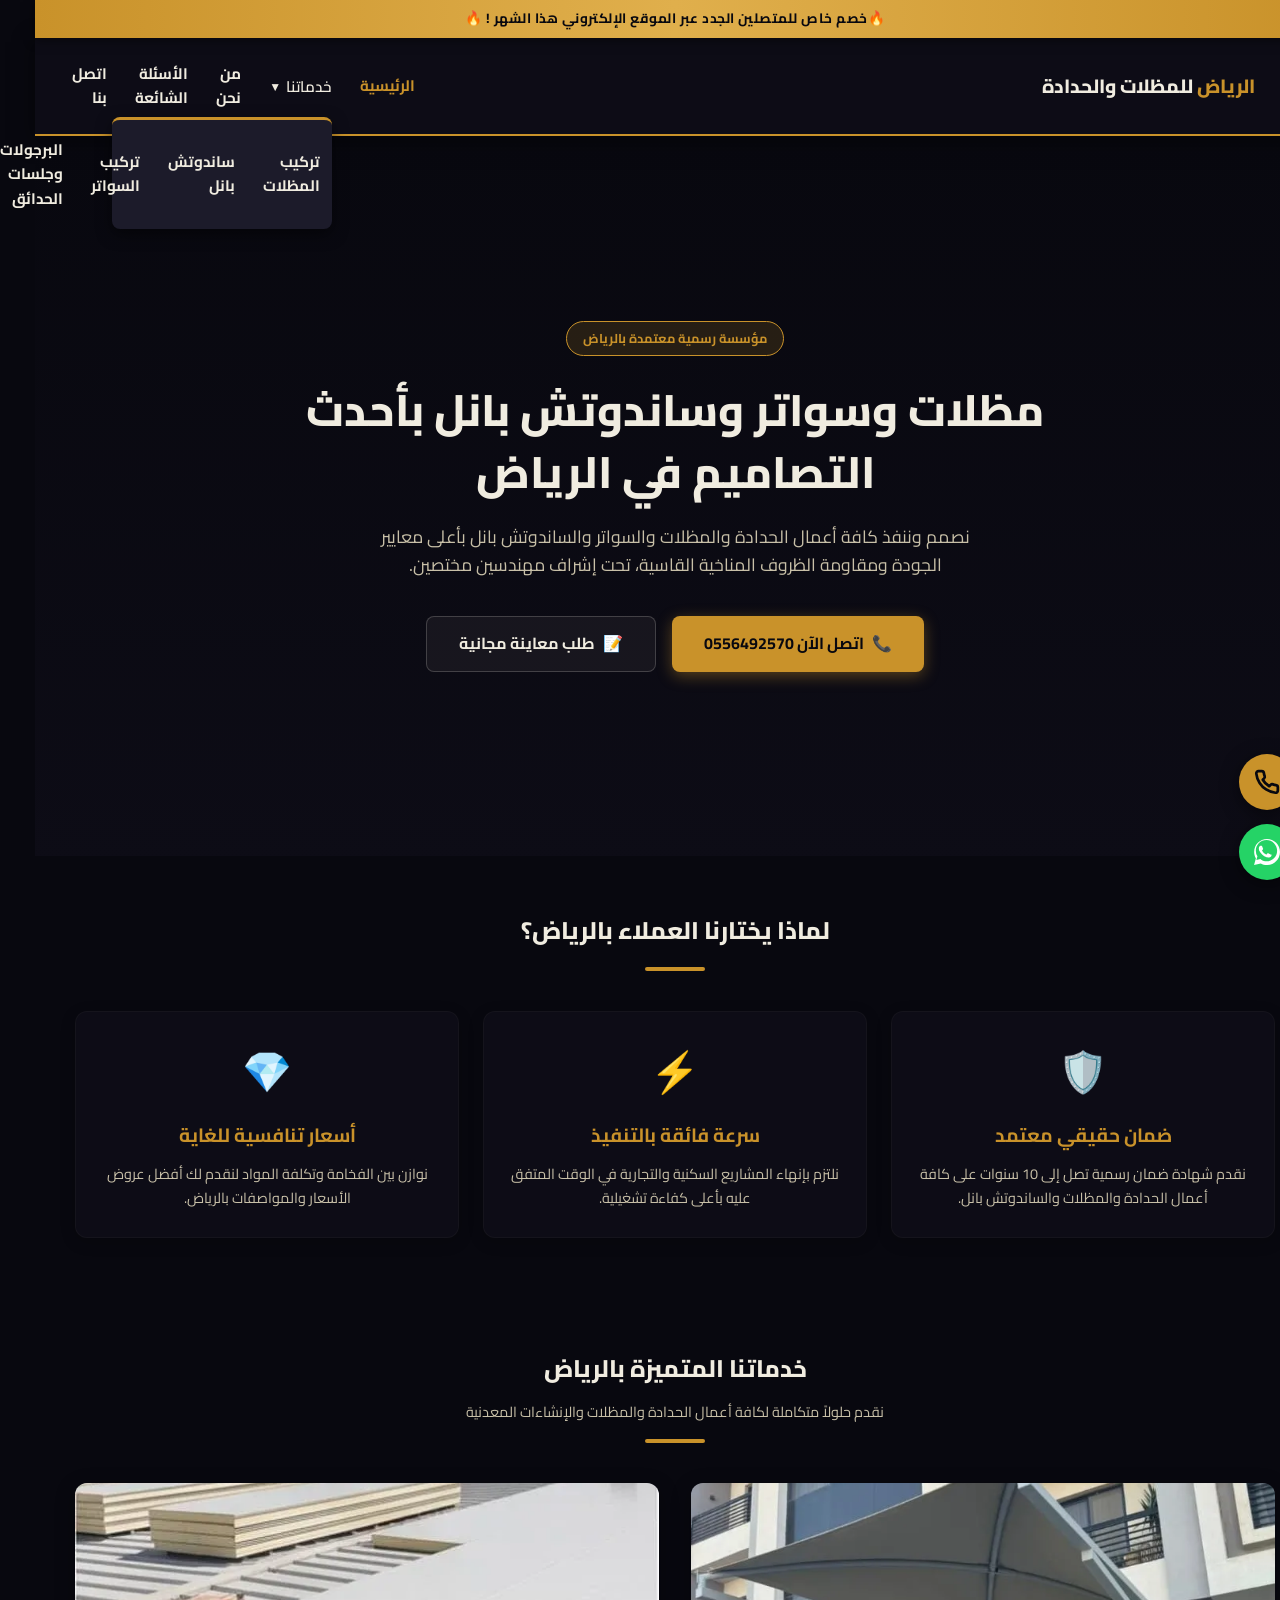
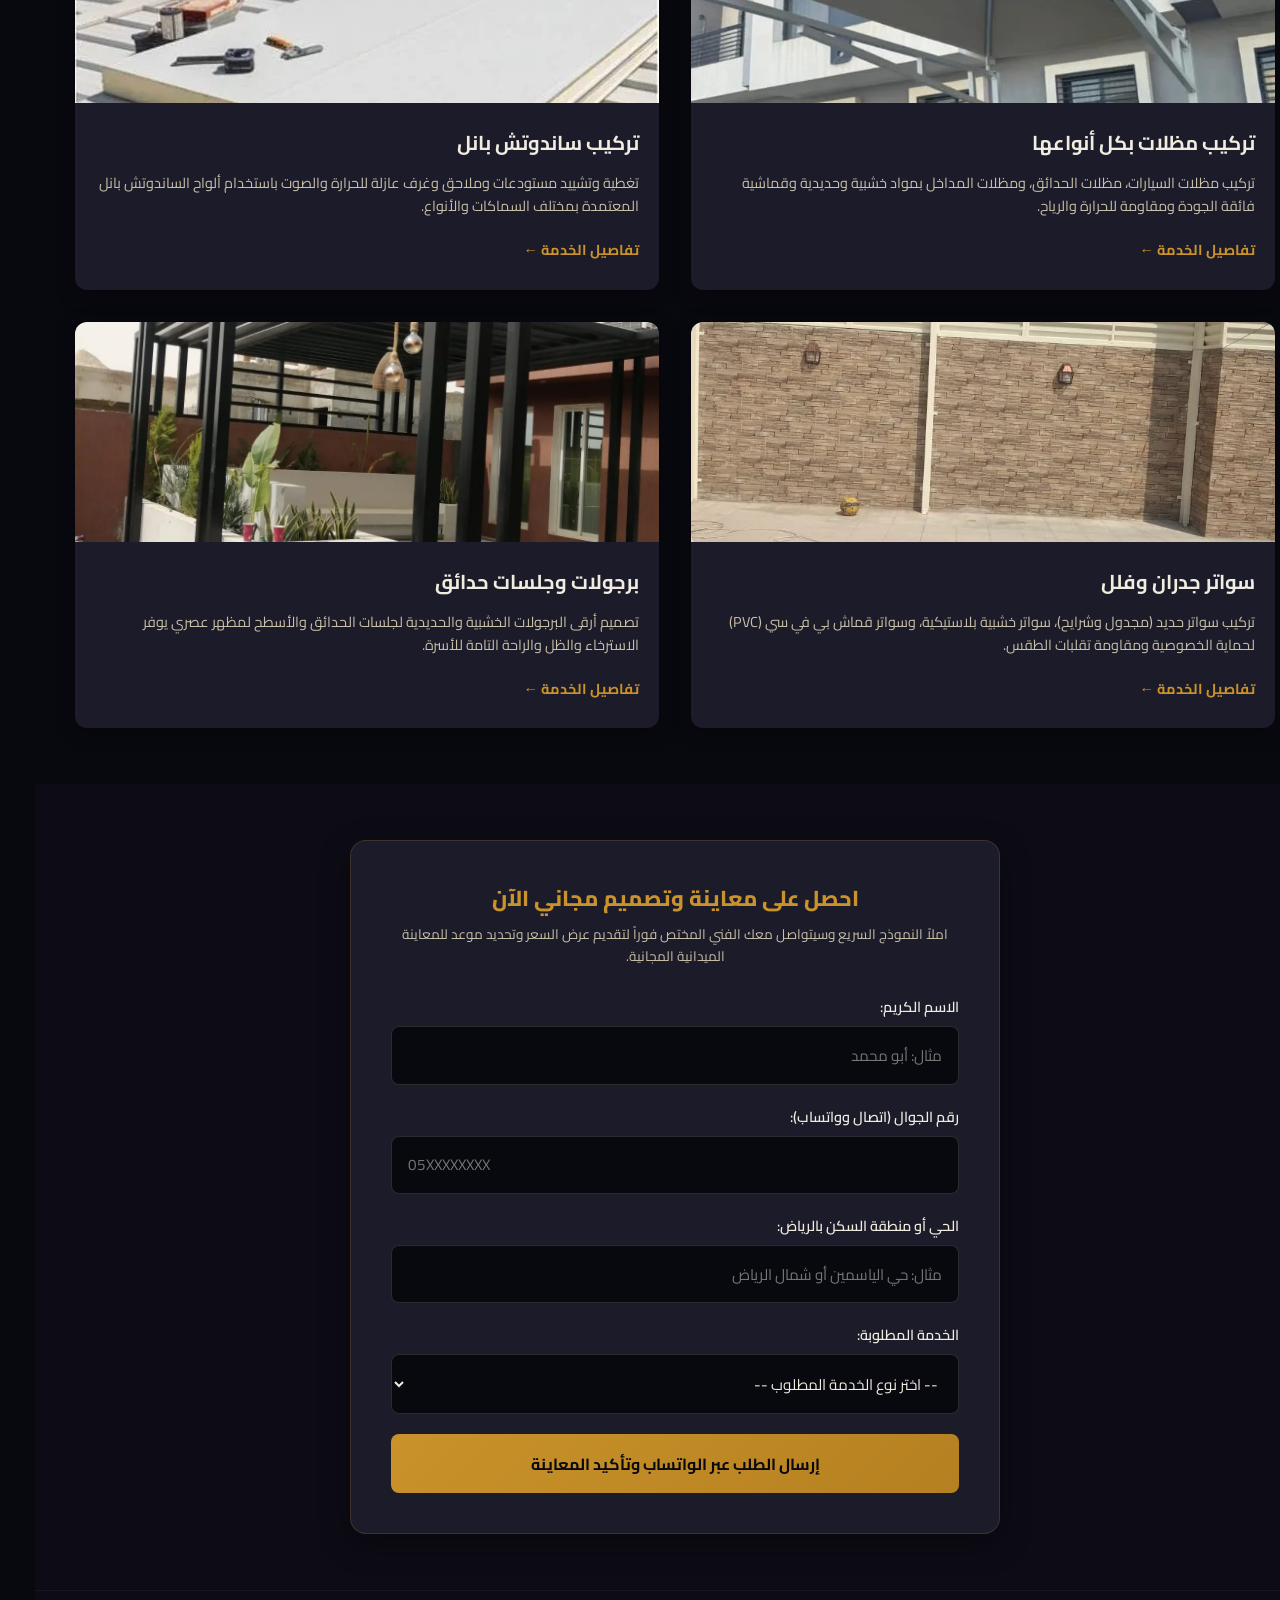
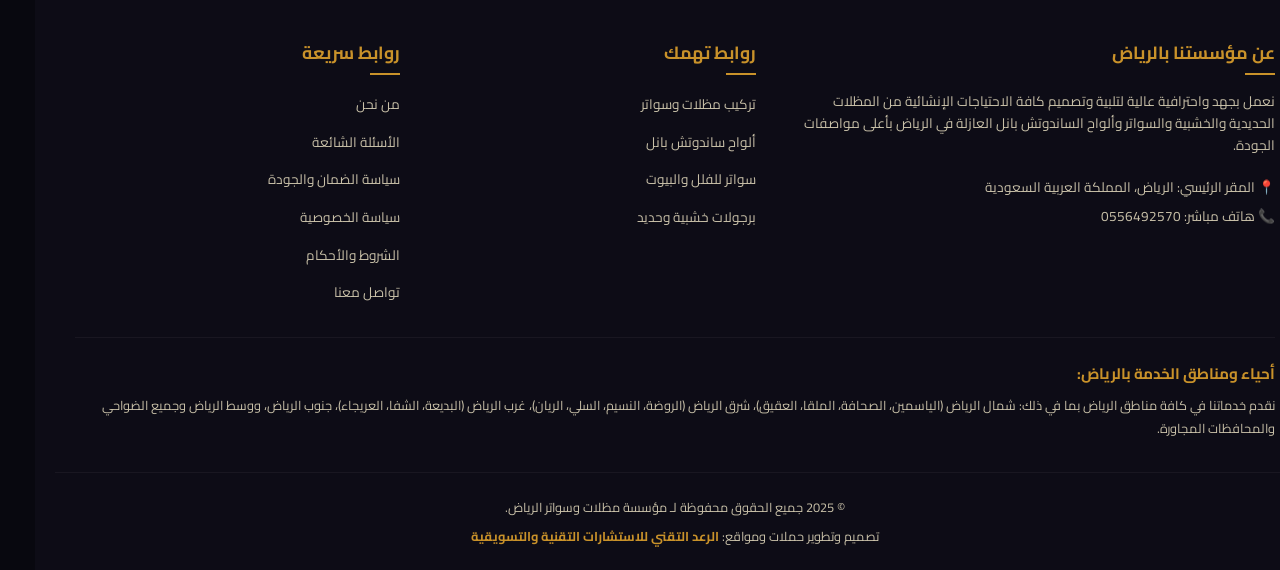
<file: index.html>
<!DOCTYPE html>
<html lang="ar" dir="rtl">
<head>
    <meta charset="UTF-8">
    <meta name="viewport" content="width=device-width, initial-scale=1.0, maximum-scale=5.0">
    <title>مظلات وسواتر وساندوتش بانل وبرجولات الرياض | تنفيذ كافة أعمال الحدادة</title>
    <meta name="description" content="تنفيذ وتركيب مظلات وسواتر وساندوتش بانل وبرجولات في الرياض بأعلى جودة وضمان معتمد. خدمة فورية لكافة أحياء شمال، شرق، غرب، وجنوب الرياض بأسعار منافسة.">
    
    <!-- تحسين التحميل المسبق للخطوط -->
    <link rel="preconnect" href="https://fonts.googleapis.com">
    <link rel="preconnect" href="https://fonts.gstatic.com" crossorigin>
    <link href="https://fonts.googleapis.com/css2?family=Cairo:wght@400;600;700;800&display=swap" rel="stylesheet">
    
    <!-- ملف التنسيقات الموحد -->
    <link rel="stylesheet" href="style.css">
</head>
<body>

    <!-- الشريط الترويجي الموحد (Promo Bar) -->
    <div class="promo-bar">
        <span>🔥خصم خاص للمتصلين الجدد عبر الموقع الإلكتروني هذا الشهر ! 🔥</span>
    </div>

    <!-- الهيدر الموحد وقائمة التنقل التفاعلية للجوال -->
    <header class="main-header">
        <div class="header-container">
            <a href="index.html" class="logo">
                <span class="gold-text">الرياض</span> للمظلات والحدادة
            </a>
            
            <button class="menu-toggle" id="menuToggle" aria-label="قائمة التنقل">
                <span class="bar"></span>
                <span class="bar"></span>
                <span class="bar"></span>
            </button>

            <nav class="nav-menu" id="navMenu">
                <ul>
                    <li><a href="index.html" class="active">الرئيسية</a></li>
                    <li class="dropdown">
                        <button class="dropdown-toggle" id="servicesDropdown" aria-haspopup="true" aria-expanded="false">
                            خدماتنا <span class="arrow">▼</span>
                        </button>
                        <ul class="dropdown-menu" id="servicesMenu">
                            <li><a href="canopies.html">تركيب المظلات</a></li>
                            <li><a href="sandwich-panels.html">ساندوتش بانل</a></li>
                            <li><a href="privacy-screens.html">تركيب السواتر</a></li>
                            <li><a href="pergolas.html">البرجولات وجلسات الحدائق</a></li>
                        </ul>
                    </li>
                    <li><a href="about-us.html">من نحن</a></li>
                    <li><a href="faq.html">الأسئلة الشائعة</a></li>
                    <li><a href="contact-us.html">اتصل بنا</a></li>
                </ul>
            </nav>
        </div>
    </header>

    <!-- قسم البطل الترويجي (Hero Section) للموبايل -->
    <section class="hero-section">
        <div class="hero-overlay"></div>
        <div class="hero-content">
            <span class="badge">مؤسسة رسمية معتمدة بالرياض</span>
            <h1>مظلات وسواتر وساندوتش بانل بأحدث التصاميم في الرياض</h1>
            <p>نصمم وننفذ كافة أعمال الحدادة والمظلات والسواتر والساندوتش بانل بأعلى معايير الجودة ومقاومة الظروف المناخية القاسية، تحت إشراف مهندسين مختصين.</p>
            <div class="hero-cta-buttons">
                <a href="tel:0556492570" class="btn btn-primary track-call">
                    <span class="icon">📞</span> اتصل الآن 0556492570
                </a>
                <a href="#lead-form-section" class="btn btn-secondary">
                    <span class="icon">📝</span> طلب معاينة مجانية
                </a>
            </div>
        </div>
    </section>

    <!-- قسم مميزات المؤسسة (Core Features) لتشجيع التحويل -->
    <section class="features-section">
        <div class="section-title-wrapper">
            <h2 class="section-title">لماذا يختارنا العملاء بالرياض؟</h2>
            <div class="title-line"></div>
        </div>
        <div class="features-grid">
            <div class="feature-card">
                <div class="feature-icon">🛡️</div>
                <h3>ضمان حقيقي معتمد</h3>
                <p>نقدم شهادة ضمان رسمية تصل إلى 10 سنوات على كافة أعمال الحدادة والمظلات والساندوتش بانل.</p>
            </div>
            <div class="feature-card">
                <div class="feature-icon">⚡</div>
                <h3>سرعة فائقة بالتنفيذ</h3>
                <p>نلتزم بإنهاء المشاريع السكنية والتجارية في الوقت المتفق عليه بأعلى كفاءة تشغيلية.</p>
            </div>
            <div class="feature-card">
                <div class="feature-icon">💎</div>
                <h3>أسعار تنافسية للغاية</h3>
                <p>نوازن بين الفخامة وتكلفة المواد لنقدم لك أفضل عروض الأسعار والمواصفات بالرياض.</p>
            </div>
        </div>
    </section>

    <!-- أقسام الخدمات الرئيسية (Services Overview Grid) -->
    <section class="services-overview">
        <div class="section-title-wrapper">
            <h2 class="section-title">خدماتنا المتميزة بالرياض</h2>
            <p class="section-subtitle">نقدم حلولاً متكاملة لكافة أعمال الحدادة والمظلات والإنشاءات المعدنية</p>
            <div class="title-line"></div>
        </div>
        <div class="services-grid">
            <!-- الخدمة 1 (تم تصحيح مسار الصورة هنا) -->
            <div class="service-card">
                <div class="service-image-container">
                    <img src="images/canopies%20(1)_result.webp" alt="تركيب مظلات سيارات وحدائق بالرياض" loading="lazy">
                </div>
                <div class="service-card-content">
                    <h3> تركيب مظلات بكل أنواعها</h3>
                    <p>تركيب مظلات السيارات، مظلات الحدائق، ومظلات المداخل بمواد خشبية وحديدية وقماشية فائقة الجودة ومقاومة للحرارة والرياح.</p>
                    <a href="canopies.html" class="service-link">تفاصيل الخدمة ←</a>
                </div>
            </div>
            <!-- الخدمة 2 -->
            <div class="service-card">
                <div class="service-image-container">
                    <img src="images/sandwich-panels_result.webp" alt="تركيب ساندوتش بانل بالرياض" loading="lazy">
                </div>
                <div class="service-card-content">
                    <h3>تركيب ساندوتش بانل</h3>
                    <p>تغطية وتشييد مستودعات وملاحق وغرف عازلة للحرارة والصوت باستخدام ألواح الساندوتش بانل المعتمدة بمختلف السماكات والأنواع.</p>
                    <a href="sandwich-panels.html" class="service-link">تفاصيل الخدمة ←</a>
                </div>
            </div>
            <!-- الخدمة 3 -->
            <div class="service-card">
                <div class="service-image-container">
                    <img src="images/privacy-screens%20(2)_result.webp" alt="تركيب سواتر جدران بالرياض" loading="lazy">
                </div>
                <div class="service-card-content">
                    <h3>سواتر جدران وفلل</h3>
                    <p>تركيب سواتر حديد (مجدول وشرايح)، سواتر خشبية بلاستيكية، وسواتر قماش بي في سي (PVC) لحماية الخصوصية ومقاومة تقلبات الطقس.</p>
                    <a href="privacy-screens.html" class="service-link">تفاصيل الخدمة ←</a>
                </div>
            </div>
            <!-- الخدمة 4 -->
            <div class="service-card">
                <div class="service-image-container">
                    <img src="images/pergolas_result.webp" alt="تركيب برجولات بالرياض" loading="lazy">
                </div>
                <div class="service-card-content">
                    <h3>برجولات وجلسات حدائق</h3>
                    <p>تصميم أرقى البرجولات الخشبية والحديدية لجلسات الحدائق والأسطح لمظهر عصري يوفر الاسترخاء والظل والراحة التامة للأسرة.</p>
                    <a href="pergolas.html" class="service-link">تفاصيل الخدمة ←</a>
                </div>
            </div>
        </div>
    </section>

    <!-- نموذج جمع البيانات التفاعلي الذكي (Lead Capturing Form) -->
    <section id="lead-form-section" class="form-section">
        <div class="form-wrapper">
            <div class="form-header">
                <h2>احصل على معاينة وتصميم مجاني الآن</h2>
                <p>املاً النموذج السريع وسيتواصل معك الفني المختص فوراً لتقديم عرض السعر وتحديد موعد للمعاينة الميدانية المجانية.</p>
            </div>
            <form id="leadForm" class="interactive-form">
                <div class="form-group">
                    <label for="client_name">الاسم الكريم:</label>
                    <input type="text" id="client_name" name="client_name" placeholder="مثال: أبو محمد" required>
                </div>
                <div class="form-group">
                    <label for="client_phone">رقم الجوال (اتصال وواتساب):</label>
                    <input type="tel" id="client_phone" name="client_phone" placeholder="05XXXXXXXX" pattern="05[0-9]{8}" required>
                </div>
                <div class="form-group">
                    <label for="client_district">الحي أو منطقة السكن بالرياض:</label>
                    <input type="text" id="client_district" name="client_district" placeholder="مثال: حي الياسمين أو شمال الرياض" required>
                </div>
                <div class="form-group">
                    <label for="service_type">الخدمة المطلوبة:</label>
                    <select id="service_type" name="service_type" required>
                        <option value="" disabled selected>-- اختر نوع الخدمة المطلوب --</option>
                        <option value="مظلات سيارات وحدائق">مظلات سيارات وحدائق</option>
                        <option value="ساندوتش بانل عازل">ساندوتش بانل عازل</option>
                        <option value="سواتر جدران وفلل">سواتر جدران وفلل</option>
                        <option value="برجولات وجلسات خارجية">برجولات وجلسات خارجية</option>
                        <option value="أعمال حدادة عامة ومظلات أخرى">أعمال حدادة عامة ومظلات أخرى</option>
                    </select>
                </div>
                <button type="submit" class="btn btn-submit" id="submitBtn">
                    <span class="btn-text">إرسال الطلب عبر الواتساب وتأكيد المعاينة</span>
                    <span class="btn-spinner hidden"></span>
                </button>
            </form>
        </div>
    </section>

    <!-- الفوتر الموحد والمقسم لأعمدة (Multi-Column Footer) -->
    <footer class="main-footer">
        <div class="footer-columns-container">
            <div class="footer-column branding-col">
                <h3>عن مؤسستنا بالرياض</h3>
                <p>نعمل بجهد واحترافية عالية لتلبية وتصميم كافة الاحتياجات الإنشائية من المظلات الحديدية والخشبية والسواتر وألواح الساندوتش بانل العازلة في الرياض بأعلى مواصفات الجودة.</p>
                <div class="contact-quick-info">
                    <p>📍 المقر الرئيسي: الرياض، المملكة العربية السعودية</p>
                    <p>📞 هاتف مباشر: <a href="tel:0556492570" class="track-call">0556492570</a></p>
                </div>
            </div>
            
            <div class="footer-column">
                <h3>روابط تهمك</h3>
                <ul class="footer-links">
                    <li><a href="canopies.html">تركيب مظلات وسواتر</a></li>
                    <li><a href="sandwich-panels.html">ألواح ساندوتش بانل</a></li>
                    <li><a href="privacy-screens.html">سواتر للفلل والبيوت</a></li>
                    <li><a href="pergolas.html">برجولات خشبية وحديد</a></li>
                </ul>
            </div>
            
            <div class="footer-column">
                <h3>روابط سريعة</h3>
                <ul class="footer-links">
                    <li><a href="about-us.html">من نحن</a></li>
                    <li><a href="faq.html">الأسئلة الشائعة</a></li>
                    <li><a href="warranty.html">سياسة الضمان والجودة</a></li>
                    <li><a href="privacy-policy.html">سياسة الخصوصية</a></li>
                    <li><a href="terms-conditions.html">الشروط والأحكام</a></li>
                    <li><a href="contact-us.html">تواصل معنا</a></li>
                </ul>
            </div>
        </div>

        <!-- قسم أحياء الخدمة المستهدفة بالمنطقة لزيادة الثقة وتحسين السيو المحلي -->
        <div class="footer-districts">
            <h4>أحياء ومناطق الخدمة بالرياض:</h4>
            <p>نقدم خدماتنا في كافة مناطق الرياض بما في ذلك: شمال الرياض (الياسمين، الصحافة، الملقا، العقيق)، شرق الرياض (الروضة، النسيم، السلي، الريان)، غرب الرياض (البديعة، الشفا، العريجاء)، جنوب الرياض، ووسط الرياض وجميع الضواحي والمحافظات المجاورة.</p>
        </div>

        <!-- حقوق التطوير والملكية الموجهة للرعد التقني -->
        <div class="footer-copyright">
            <p>© 2025 جميع الحقوق محفوظة لـ مؤسسة مظلات وسواتر الرياض.</p>
            <p class="dev-credit">تصميم وتطوير حملات ومواقع: 
                <a href="https://wa.me/966578539687?text=استفسار%20عن%20تطوير%20المواقع%20الإعلانية" target="_blank" rel="noopener noreferrer" class="dev-link">
                    الرعد التقني للاستشارات التقنية والتسويقية
                </a>
            </p>
        </div>
    </footer>

    <!-- الأزرار العائمة الثابتة باليمين (الاتصال والواتساب) المحدثة والمحسنة للجوال -->
    <div class="floating-right-actions">
        <!-- زر الاتصال الهاتفي -->
        <a href="tel:0556492570" class="float-btn float-call track-call" aria-label="اتصال هاتف مباشر">
            <svg class="float-svg-icon" xmlns="http://www.w3.org/2000/svg" viewBox="0 0 24 24" fill="none" stroke="currentColor" stroke-width="2.5" stroke-linecap="round" stroke-linejoin="round">
                <path d="M22 16.92v3a2 2 0 0 1-2.18 2 19.79 19.79 0 0 1-8.63-3.07 19.5 19.5 0 0 1-6-6 19.79 19.79 0 0 1-3.07-8.67A2 2 0 0 1 4.11 2h3a2 2 0 0 1 2 1.72 12.84 12.84 0 0 0 .7 2.81 2 2 0 0 1-.45 2.11L8.09 9.91a16 16 0 0 0 6 6l1.27-1.27a2 2 0 0 1 2.11-.45 12.84 12.84 0 0 0 2.81.7A2 2 0 0 1 22 16.92z"/>
            </svg>
        </a>
        
        <!-- زر الواتساب التفاعلي -->
        <a href="https://wa.me/966556492570" class="float-btn float-whatsapp track-whatsapp" target="_blank" rel="noopener noreferrer" aria-label="مراسلة عبر واتساب">
            <svg class="float-svg-icon" xmlns="http://www.w3.org/2000/svg" viewBox="0 0 24 24" fill="currentColor">
                <path d="M.057 24l1.687-6.163c-1.041-1.804-1.588-3.849-1.587-5.946C.06 5.348 5.397.01 12.008.01c3.202.001 6.212 1.246 8.477 3.513 2.262 2.268 3.507 5.28 3.505 8.484-.004 6.657-5.34 11.997-11.953 11.997-2.005-.001-3.973-.502-5.724-1.457L0 24zm6.59-4.846c1.6.95 3.188 1.449 4.825 1.451 5.436 0 9.86-4.37 9.864-9.799.002-2.63-1.023-5.101-2.885-6.97C16.63 1.97 14.155.941 11.53.941c-5.436 0-9.86 4.37-9.864 9.799a9.664 9.664 0 0 0 1.513 5.143l-.99 3.616 3.73-.972zm8.406-4.485c.302-.15.302-.451.251-.527-.05-.075-.201-.15-.452-.275-.251-.125-1.481-.727-1.707-.81-.226-.082-.392-.125-.557.125-.166.25-.639.81-.784.975-.145.165-.29.187-.592.037a7.481 7.481 0 0 1-2.203-1.353 8.243 8.243 0 0 1-1.523-1.892c-.177-.302-.019-.465.132-.615.136-.135.302-.35.452-.525.151-.175.201-.299.302-.499.101-.2.05-.375-.025-.525-.075-.15-.639-1.536-.875-2.107-.23-.554-.482-.477-.659-.486-.17-.008-.364-.01-.557-.01-.193 0-.509.072-.774.36-.266.289-1.016.992-1.016 2.42 0 1.427 1.04 2.805 1.185 3.004.145.198 2.046 3.123 4.957 4.378.692.298 1.233.477 1.655.61.696.22 1.329.19 1.83.115.558-.083 1.707-.697 1.947-1.371.24-.674.24-1.253.167-1.371z"/>
            </svg>
        </a>
    </div>

    <!-- زر الصعود للأعلى باليسار -->
    <button id="scrollToTopBtn" class="scroll-to-top" aria-label="الرجوع للأعلى">▲</button>

    <!-- ملف التتبع والتشغيل المركزي الموحد -->
    <script src="script.js" defer></script>
</body>
</html>
</file>
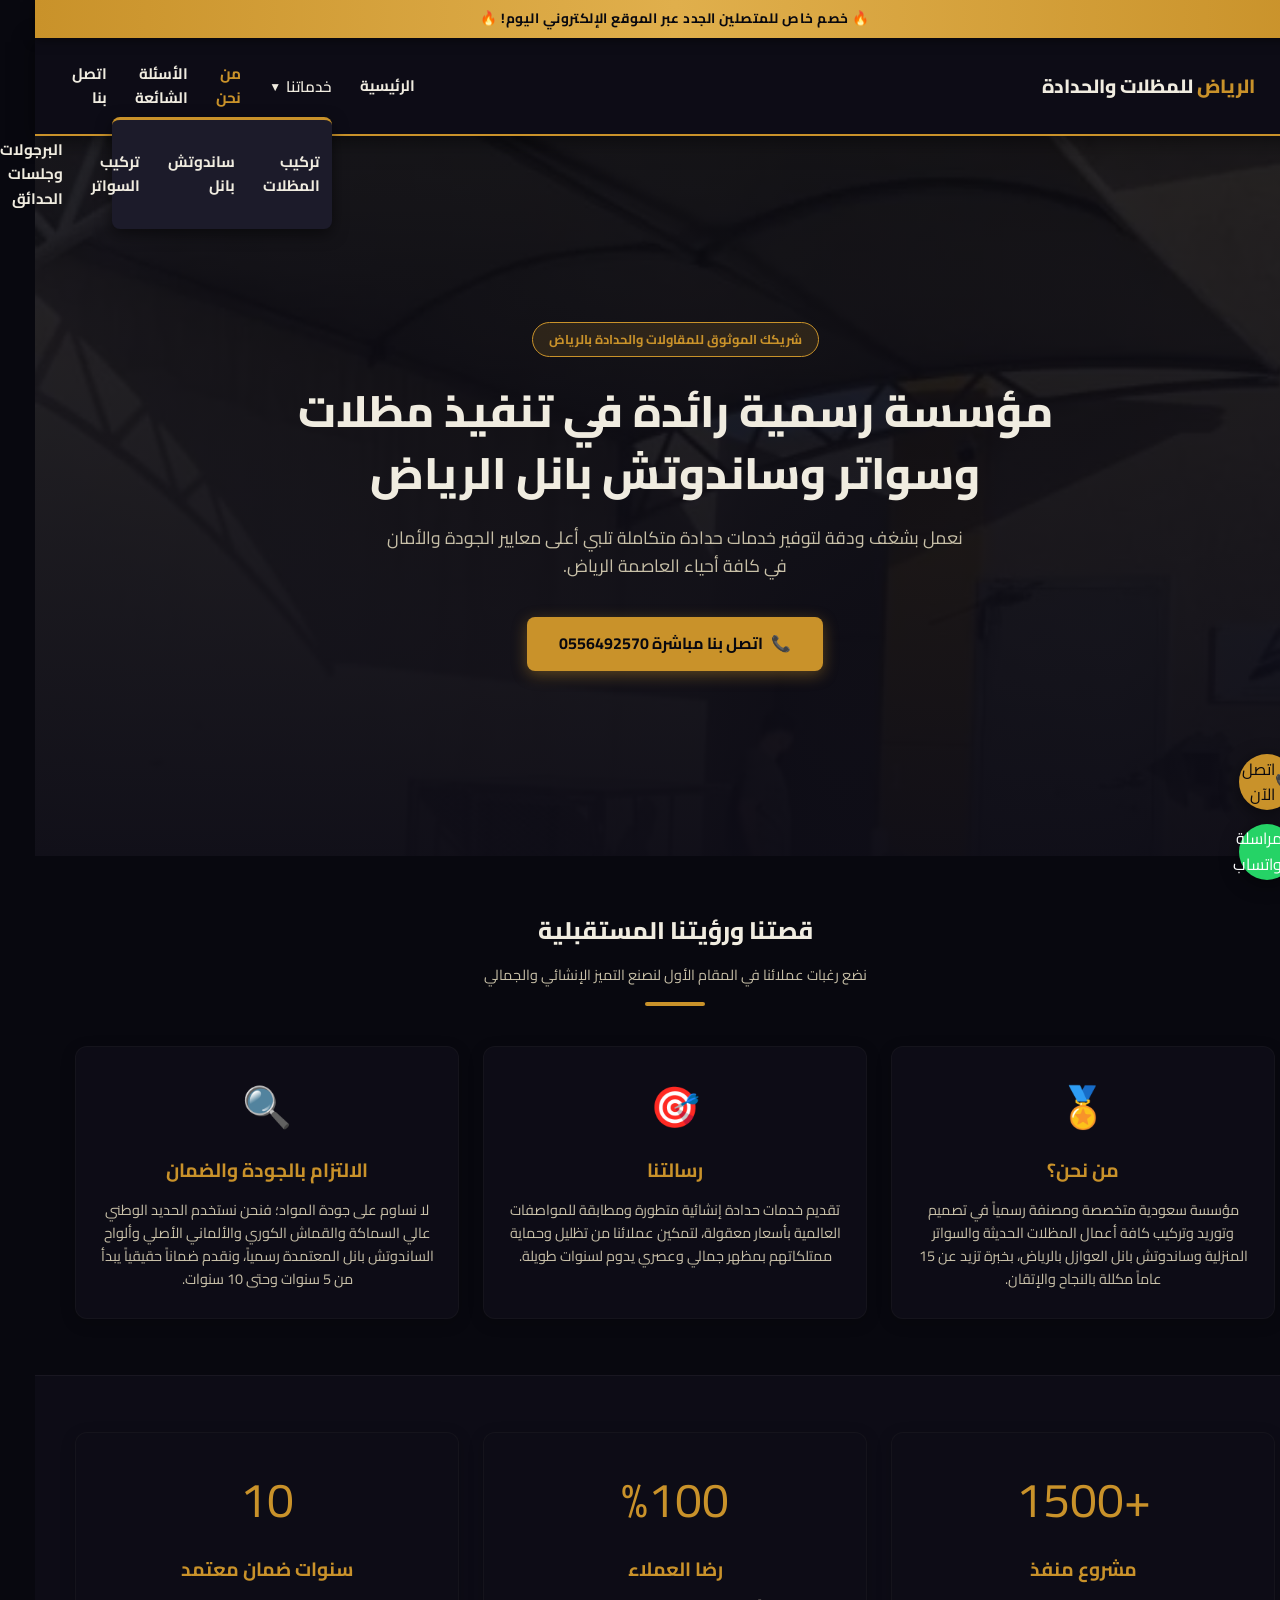
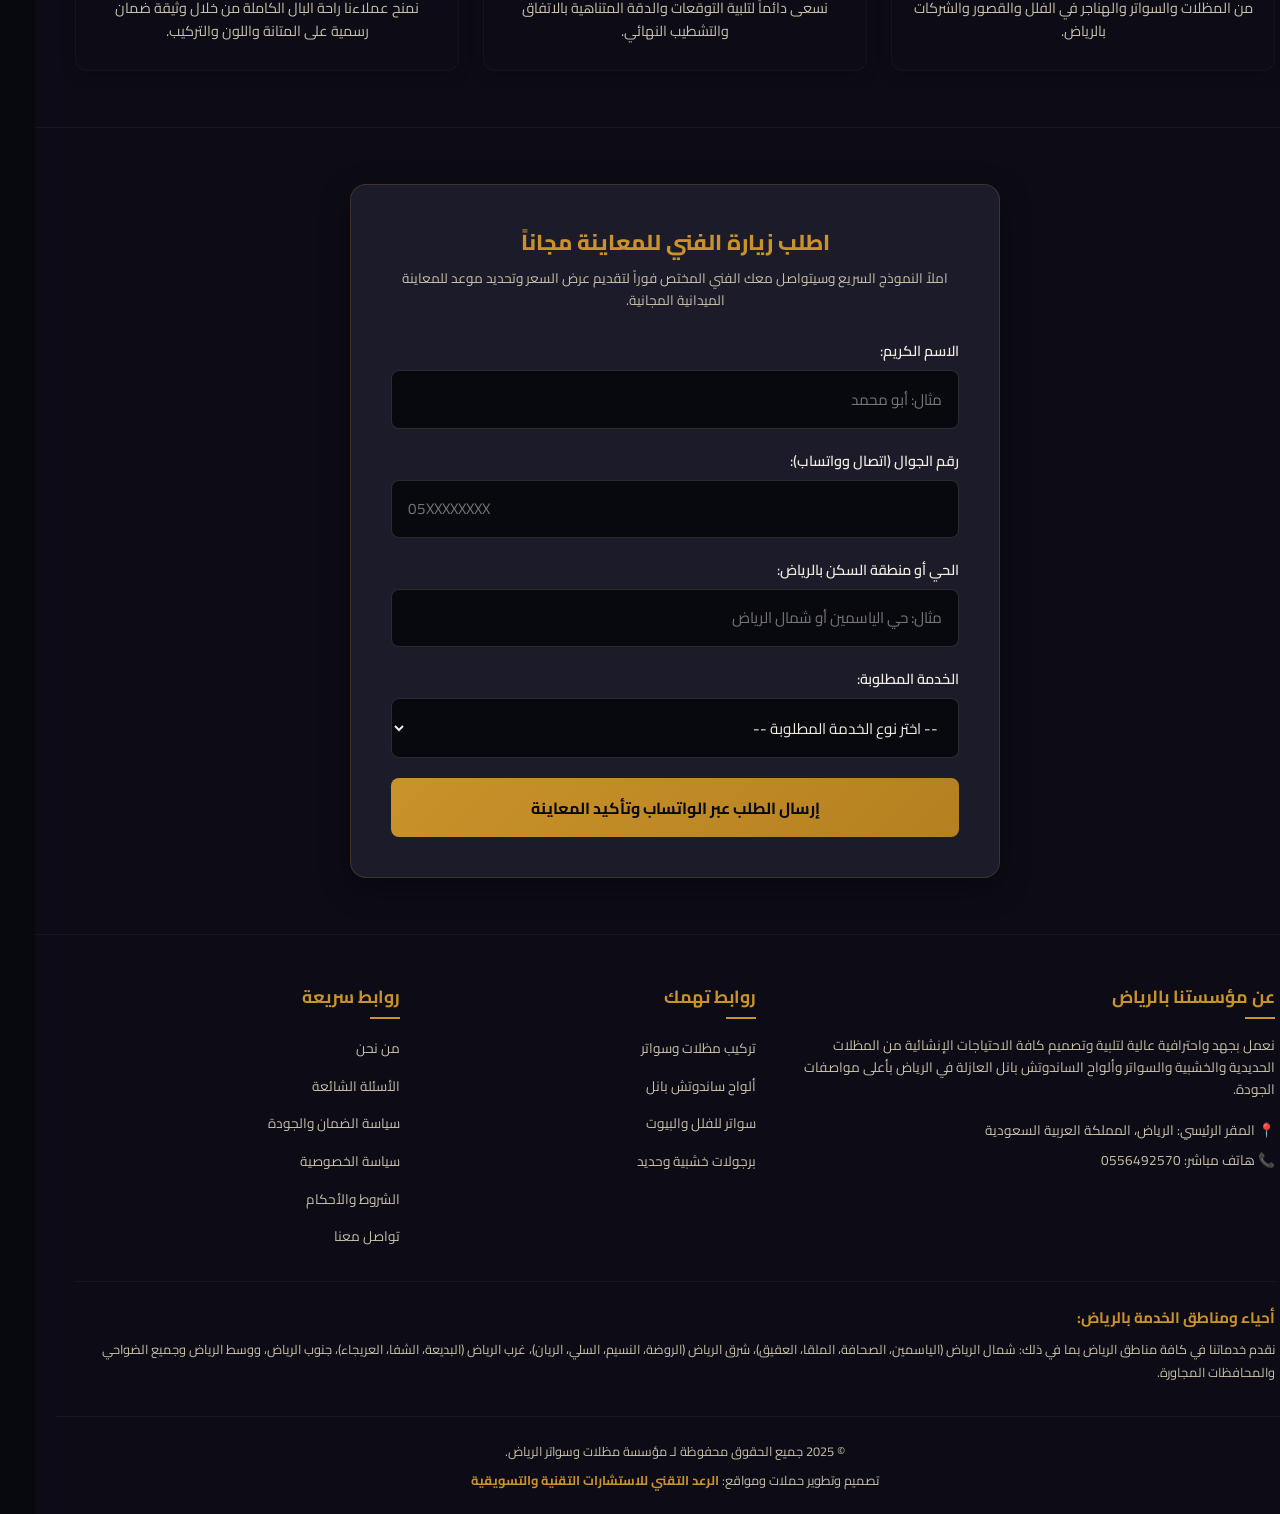
<file: about-us.html>
<!DOCTYPE html>
<html lang="ar" dir="rtl">
<head>
    <meta charset="UTF-8">
    <meta name="viewport" content="width=device-width, initial-scale=1.0, maximum-scale=5.0">
    <title>من نحن | مؤسسة مظلات وسواتر وساندوتش بانل الرياض المعتمدة</title>
    <meta name="description" content="تعرّف على مؤسستنا الرائدة في تنفيذ أعمال الحدادة والمظلات والسواتر والساندوتش بانل بالرياض. خبرة تزيد عن 15 عاماً من التميز والالتزام بالجودة والضمان الحقيقي.">
    
    <!-- تحسين التحميل المسبق للخطوط -->
    <link rel="preconnect" href="https://fonts.googleapis.com">
    <link rel="preconnect" href="https://fonts.gstatic.com" crossorigin>
    <link href="https://fonts.googleapis.com/css2?family=Cairo:wght@400;600;700;800&display=swap" rel="stylesheet">
    
    <!-- ملف التنسيقات الموحد -->
    <link rel="stylesheet" href="style.css">
</head>
<body>

    <!-- الشريط الترويجي الموحد (Promo Bar) -->
    <div class="promo-bar">
        <span>🔥 خصم خاص للمتصلين الجدد عبر الموقع الإلكتروني اليوم! 🔥</span>
    </div>

    <!-- الهيدر الموحد وقائمة التنقل التفاعلية للجوال -->
    <header class="main-header">
        <div class="header-container">
            <a href="index.html" class="logo">
                <span class="gold-text">الرياض</span> للمظلات والحدادة
            </a>
            
            <button class="menu-toggle" id="menuToggle" aria-label="قائمة التنقل">
                <span class="bar"></span>
                <span class="bar"></span>
                <span class="bar"></span>
            </button>

            <nav class="nav-menu" id="navMenu">
                <ul>
                    <li><a href="index.html">الرئيسية</a></li>
                    <li class="dropdown">
                        <button class="dropdown-toggle" id="servicesDropdown" aria-haspopup="true" aria-expanded="false">
                            خدماتنا <span class="arrow">▼</span>
                        </button>
                        <ul class="dropdown-menu" id="servicesMenu">
                            <li><a href="canopies.html">تركيب المظلات</a></li>
                            <li><a href="sandwich-panels.html">ساندوتش بانل</a></li>
                            <li><a href="privacy-screens.html">تركيب السواتر</a></li>
                            <li><a href="pergolas.html">البرجولات وجلسات الحدائق</a></li>
                        </ul>
                    </li>
                    <li><a href="about-us.html" class="active">من نحن</a></li>
                    <li><a href="faq.html">الأسئلة الشائعة</a></li>
                    <li><a href="contact-us.html">اتصل بنا</a></li>
                </ul>
            </nav>
        </div>
    </header>

    <!-- قسم البطل الترويجي الداخلي (Service Hero Section) -->
    <section class="hero-section" style="background-image: url('images/canopies%20(20)_result.webp');">
        <div class="hero-overlay"></div>
        <div class="hero-content">
            <span class="badge">شريكك الموثوق للمقاولات والحدادة بالرياض</span>
            <h1>مؤسسة رسمية رائدة في تنفيذ مظلات وسواتر وساندوتش بانل الرياض</h1>
            <p>نعمل بشغف ودقة لتوفير خدمات حدادة متكاملة تلبي أعلى معايير الجودة والأمان في كافة أحياء العاصمة الرياض.</p>
            <div class="hero-cta-buttons">
                <a href="tel:0556492570" class="btn btn-primary track-call">
                    <span class="icon">📞</span> اتصل بنا مباشرة 0556492570
                </a>
            </div>
        </div>
    </section>

    <!-- قسم عن المؤسسة ورؤيتها (Enterprise Vision & Values) -->
    <section class="inner-section">
        <div class="section-title-wrapper">
            <h2 class="section-title">قصتنا ورؤيتنا المستقبلية</h2>
            <p class="section-subtitle">نضع رغبات عملائنا في المقام الأول لنصنع التميز الإنشائي والجمالي</p>
            <div class="title-line"></div>
        </div>

        <div class="features-grid">
            <div class="feature-card">
                <div class="feature-icon">🏅</div>
                <h3>من نحن؟</h3>
                <p>مؤسسة سعودية متخصصة ومصنفة رسمياً في تصميم وتوريد وتركيب كافة أعمال المظلات الحديثة والسواتر المنزلية وساندوتش بانل العوازل بالرياض، بخبرة تزيد عن 15 عاماً مكللة بالنجاح والإتقان.</p>
            </div>
            <div class="feature-card">
                <div class="feature-icon">🎯</div>
                <h3>رسالتنا</h3>
                <p>تقديم خدمات حدادة إنشائية متطورة ومطابقة للمواصفات العالمية بأسعار معقولة، لتمكين عملائنا من تظليل وحماية ممتلكاتهم بمظهر جمالي وعصري يدوم لسنوات طويلة.</p>
            </div>
            <div class="feature-card">
                <div class="feature-icon">🔍</div>
                <h3>الالتزام بالجودة والضمان</h3>
                <p>لا نساوم على جودة المواد؛ فنحن نستخدم الحديد الوطني عالي السماكة والقماش الكوري والألماني الأصلي وألواح الساندوتش بانل المعتمدة رسمياً، ونقدم ضماناً حقيقياً يبدأ من 5 سنوات وحتى 10 سنوات.</p>
            </div>
        </div>
    </section>

    <!-- قسم إحصائيات الثقة (Trust Numbers) -->
    <section class="inner-section" style="background-color: var(--dark2); border-top: 1px solid rgba(240, 236, 224, 0.05); border-bottom: 1px solid rgba(240, 236, 224, 0.05);">
        <div class="features-grid">
            <div class="feature-card">
                <div class="feature-icon" style="color: var(--gold); font-size: 3rem;">+1500</div>
                <h3>مشروع منفذ</h3>
                <p>من المظلات والسواتر والهناجر في الفلل والقصور والشركات بالرياض.</p>
            </div>
            <div class="feature-card">
                <div class="feature-icon" style="color: var(--gold); font-size: 3rem;">%100</div>
                <h3>رضا العملاء</h3>
                <p>نسعى دائماً لتلبية التوقعات والدقة المتناهية بالاتفاق والتشطيب النهائي.</p>
            </div>
            <div class="feature-card">
                <div class="feature-icon" style="color: var(--gold); font-size: 3rem;">10</div>
                <h3>سنوات ضمان معتمد</h3>
                <p>نمنح عملاءنا راحة البال الكاملة من خلال وثيقة ضمان رسمية على المتانة واللون والتركيب.</p>
            </div>
        </div>
    </section>

    <!-- نموذج معاينة مجاني سريع لزيادة التحويل الإعلاني -->
    <section id="lead-form-section" class="form-section">
        <div class="form-wrapper">
            <div class="form-header">
                <h2>اطلب زيارة الفني للمعاينة مجاناً</h2>
                <p>املاً النموذج السريع وسيتواصل معك الفني المختص فوراً لتقديم عرض السعر وتحديد موعد للمعاينة الميدانية المجانية.</p>
            </div>
            <form id="leadForm" class="interactive-form">
                <div class="form-group">
                    <label for="client_name">الاسم الكريم:</label>
                    <input type="text" id="client_name" name="client_name" placeholder="مثال: أبو محمد" required>
                </div>
                <div class="form-group">
                    <label for="client_phone">رقم الجوال (اتصال وواتساب):</label>
                    <input type="tel" id="client_phone" name="client_phone" placeholder="05XXXXXXXX" pattern="05[0-9]{8}" required>
                </div>
                <div class="form-group">
                    <label for="client_district">الحي أو منطقة السكن بالرياض:</label>
                    <input type="text" id="client_district" name="client_district" placeholder="مثال: حي الياسمين أو شمال الرياض" required>
                </div>
                <div class="form-group">
                    <label for="service_type">الخدمة المطلوبة:</label>
                    <select id="service_type" name="service_type" required>
                        <option value="" disabled selected>-- اختر نوع الخدمة المطلوبة --</option>
                        <option value="مظلات سيارات وحدائق">مظلات سيارات وحدائق</option>
                        <option value="ساندوتش بانل عازل">ساندوتش بانل عازل</option>
                        <option value="سواتر جدران وفلل">سواتر جدران وفلل</option>
                        <option value="برجولات وجلسات خارجية">برجولات وجلسات خارجية</option>
                    </select>
                </div>
                <button type="submit" class="btn btn-submit" id="submitBtn">
                    <span class="btn-text">إرسال الطلب عبر الواتساب وتأكيد المعاينة</span>
                    <span class="btn-spinner hidden"></span>
                </button>
            </form>
        </div>
    </section>

    <!-- الفوتر الموحد والمقسم لأعمدة (Multi-Column Footer) -->
    <footer class="main-footer">
        <div class="footer-columns-container">
            <div class="footer-column branding-col">
                <h3>عن مؤسستنا بالرياض</h3>
                <p>نعمل بجهد واحترافية عالية لتلبية وتصميم كافة الاحتياجات الإنشائية من المظلات الحديدية والخشبية والسواتر وألواح الساندوتش بانل العازلة في الرياض بأعلى مواصفات الجودة.</p>
                <div class="contact-quick-info">
                    <p>📍 المقر الرئيسي: الرياض، المملكة العربية السعودية</p>
                    <p>📞 هاتف مباشر: <a href="tel:0556492570" class="track-call">0556492570</a></p>
                </div>
            </div>
            
            <div class="footer-column">
                <h3>روابط تهمك</h3>
                <ul class="footer-links">
                    <li><a href="canopies.html">تركيب مظلات وسواتر</a></li>
                    <li><a href="sandwich-panels.html">ألواح ساندوتش بانل</a></li>
                    <li><a href="privacy-screens.html">سواتر للفلل والبيوت</a></li>
                    <li><a href="pergolas.html">برجولات خشبية وحديد</a></li>
                </ul>
            </div>
            
            <div class="footer-column">
                <h3>روابط سريعة</h3>
                <ul class="footer-links">
                    <li><a href="about-us.html">من نحن</a></li>
                    <li><a href="faq.html">الأسئلة الشائعة</a></li>
                    <li><a href="warranty.html">سياسة الضمان والجودة</a></li>
                    <li><a href="privacy-policy.html">سياسة الخصوصية</a></li>
                    <li><a href="terms-conditions.html">الشروط والأحكام</a></li>
                    <li><a href="contact-us.html">تواصل معنا</a></li>
                </ul>
            </div>
        </div>

        <!-- قسم أحياء الخدمة المستهدفة بالمنطقة لزيادة الثقة وتحسين السيو المحلي -->
        <div class="footer-districts">
            <h4>أحياء ومناطق الخدمة بالرياض:</h4>
            <p>نقدم خدماتنا في كافة مناطق الرياض بما في ذلك: شمال الرياض (الياسمين، الصحافة، الملقا، العقيق)، شرق الرياض (الروضة، النسيم، السلي، الريان)، غرب الرياض (البديعة، الشفا، العريجاء)، جنوب الرياض، ووسط الرياض وجميع الضواحي والمحافظات المجاورة.</p>
        </div>

        <!-- حقوق التطوير والملكية الموجهة للرعد التقني -->
        <div class="footer-copyright">
            <p>© 2025 جميع الحقوق محفوظة لـ مؤسسة مظلات وسواتر الرياض.</p>
            <p class="dev-credit">تصميم وتطوير حملات ومواقع: 
                <a href="https://wa.me/966578539687?text=استفسار%20عن%20تطوير%20المواقع%20الإعلانية" target="_blank" rel="noopener noreferrer" class="dev-link">
                    الرعد التقني للاستشارات التقنية والتسويقية
                </a>
            </p>
        </div>
    </footer>

    <!-- الأزرار العائمة الثابتة باليمين (الاتصال والواتساب) مع التنبيه النبضي التفاعلي -->
    <div class="floating-right-actions">
        <a href="tel:0556492570" class="float-btn float-call track-call" aria-label="اتصال هاتف مباشر">
            <span class="float-icon">📞</span>
            <span class="float-tooltip">اتصل الآن</span>
        </a>
        <a href="https://wa.me/966556492570" class="float-btn float-whatsapp track-whatsapp" target="_blank" rel="noopener noreferrer" aria-label="مراسلة عبر واتساب">
            <span class="float-icon">💬</span>
            <span class="float-tooltip">مراسلة واتساب</span>
        </a>
    </div>

    <!-- زر الصعود للأعلى باليسار -->
    <button id="scrollToTopBtn" class="scroll-to-top" aria-label="الرجوع للأعلى">▲</button>

    <!-- ملف التتبع والتشغيل المركزي الموحد -->
    <script src="script.js" defer></script>
</body>
</html>
</file>
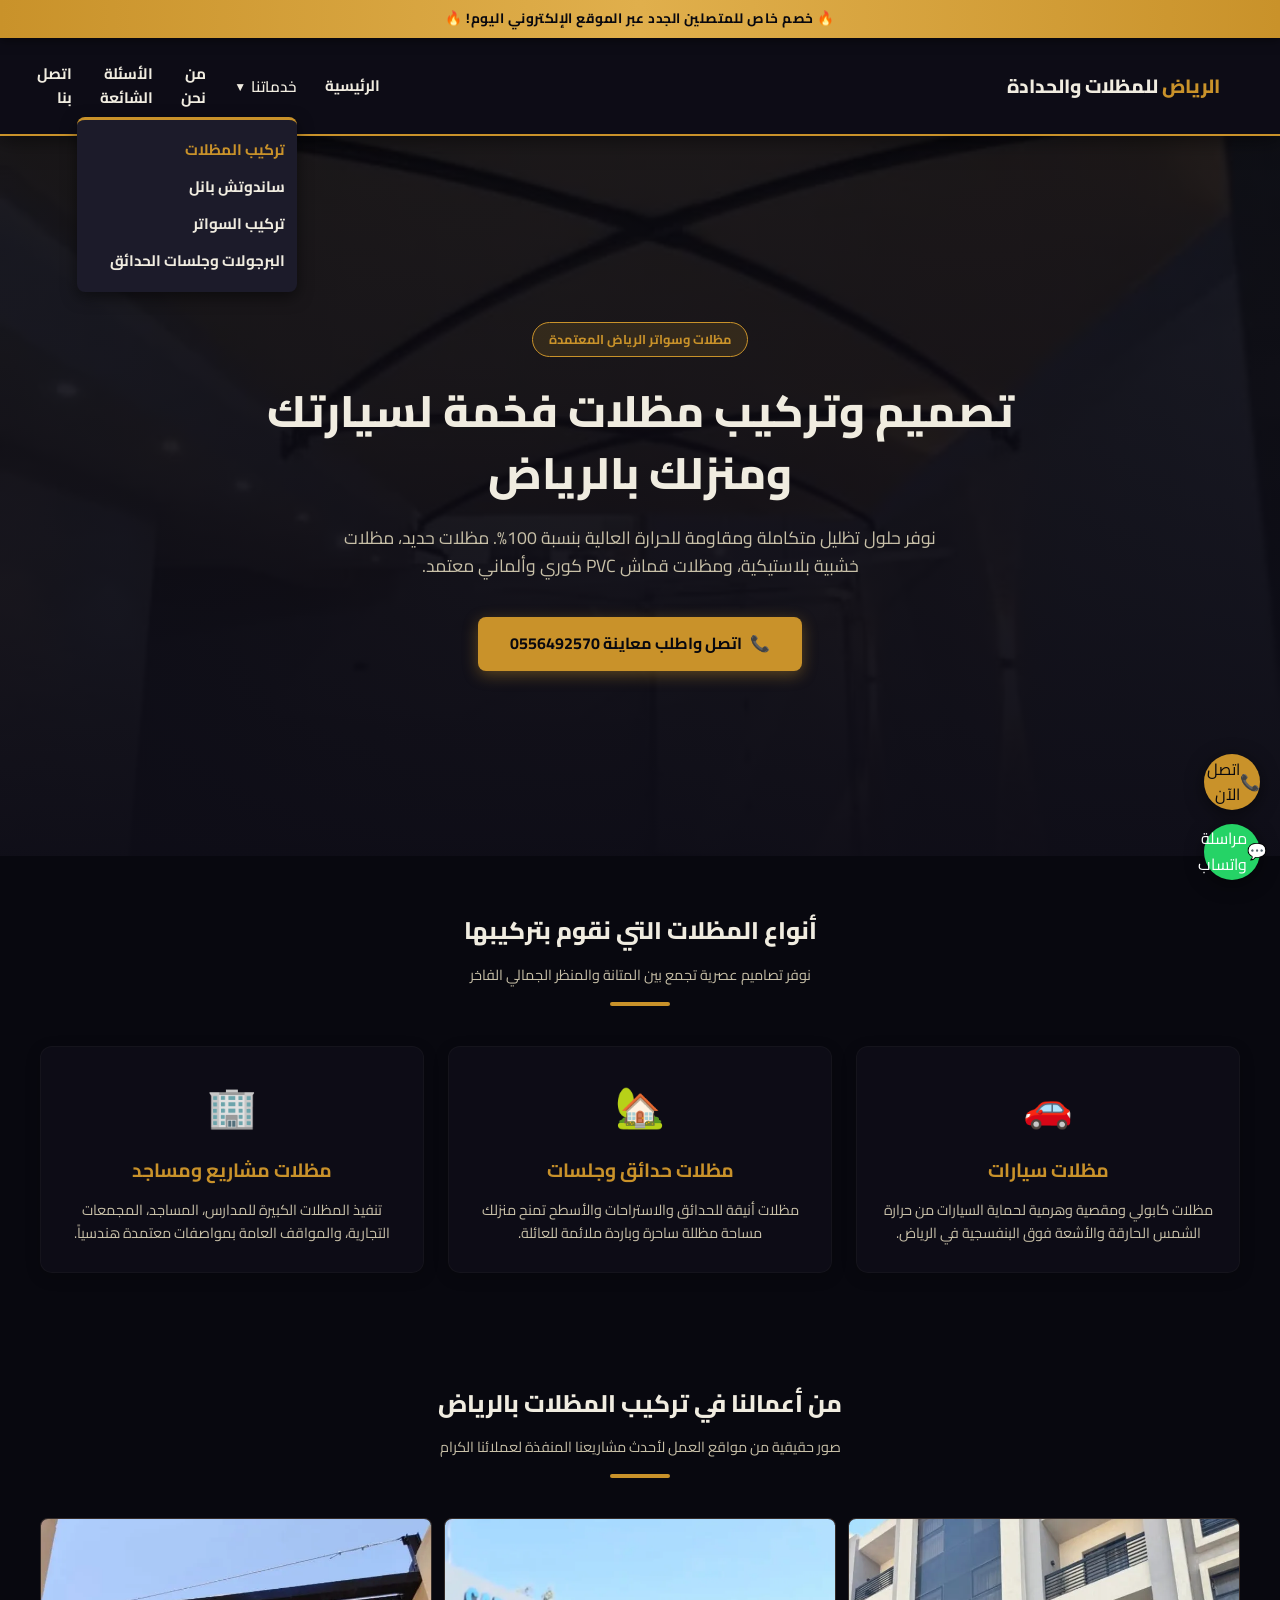
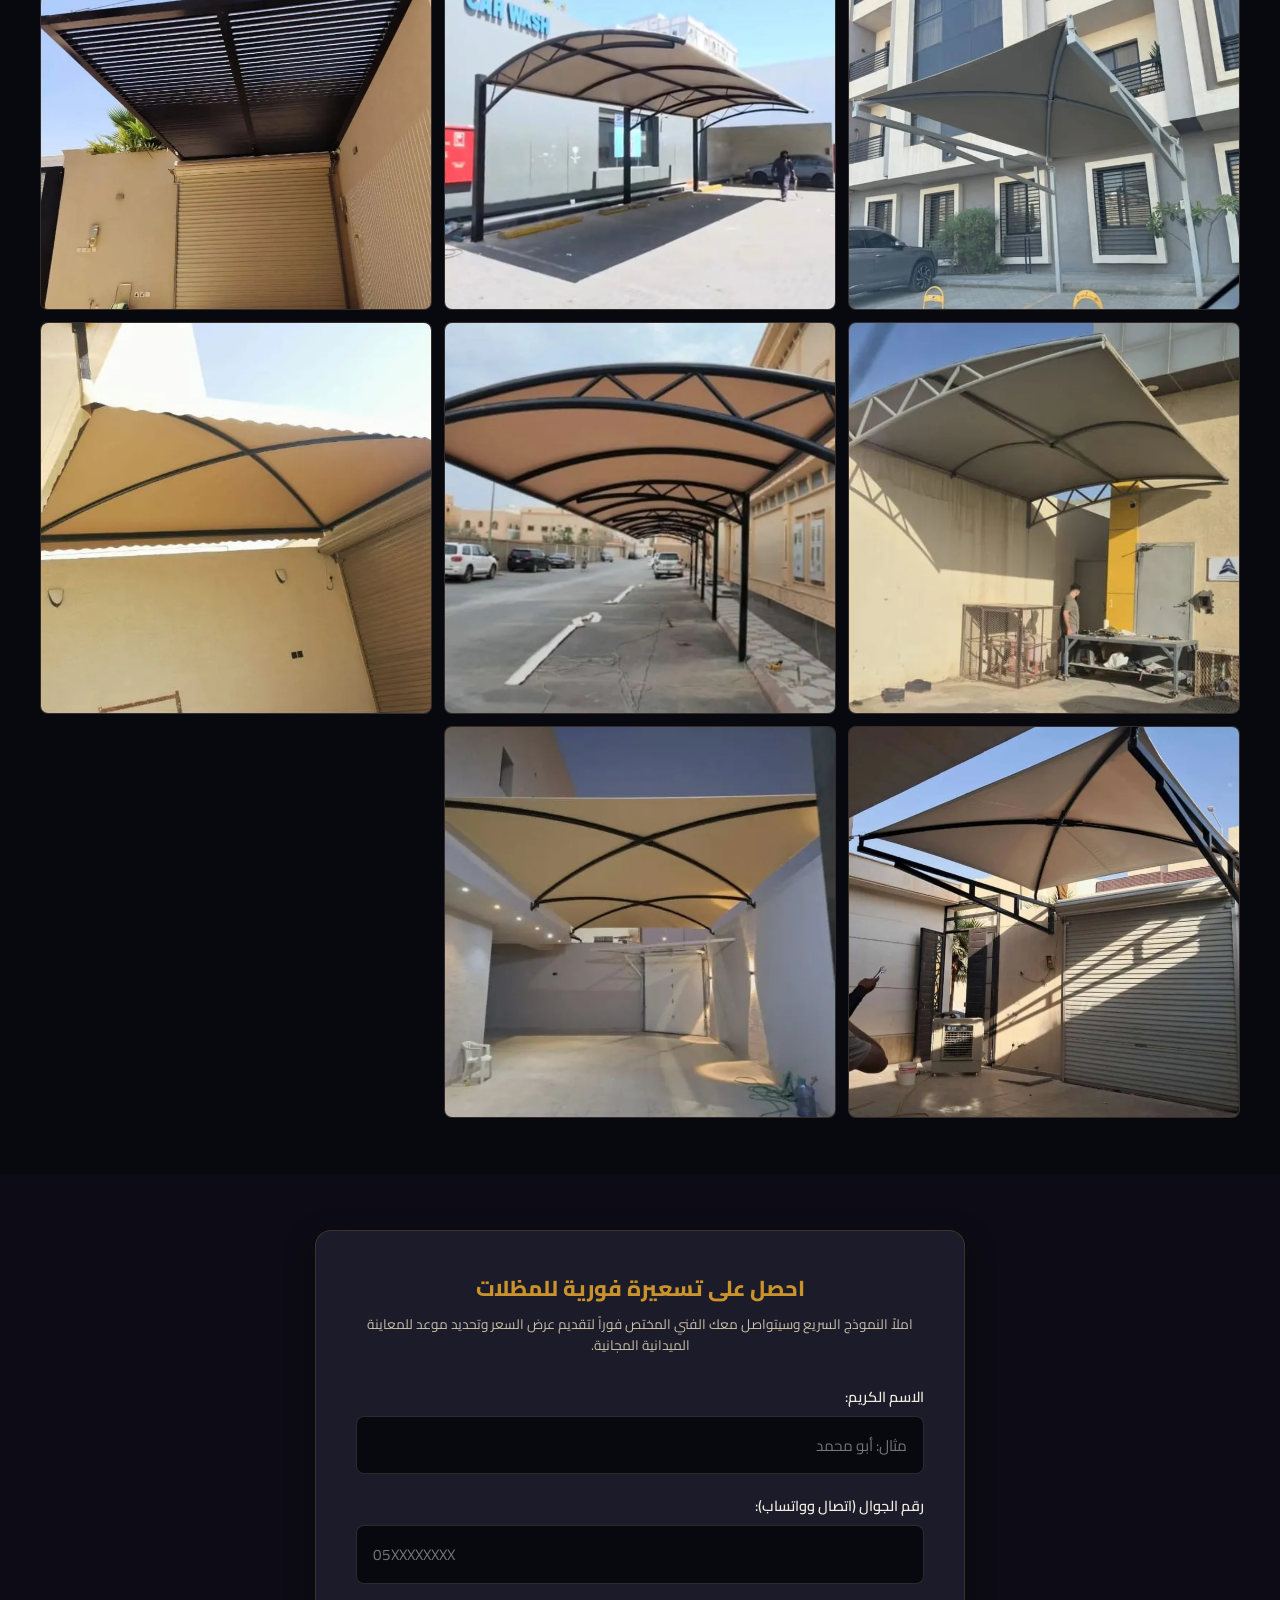
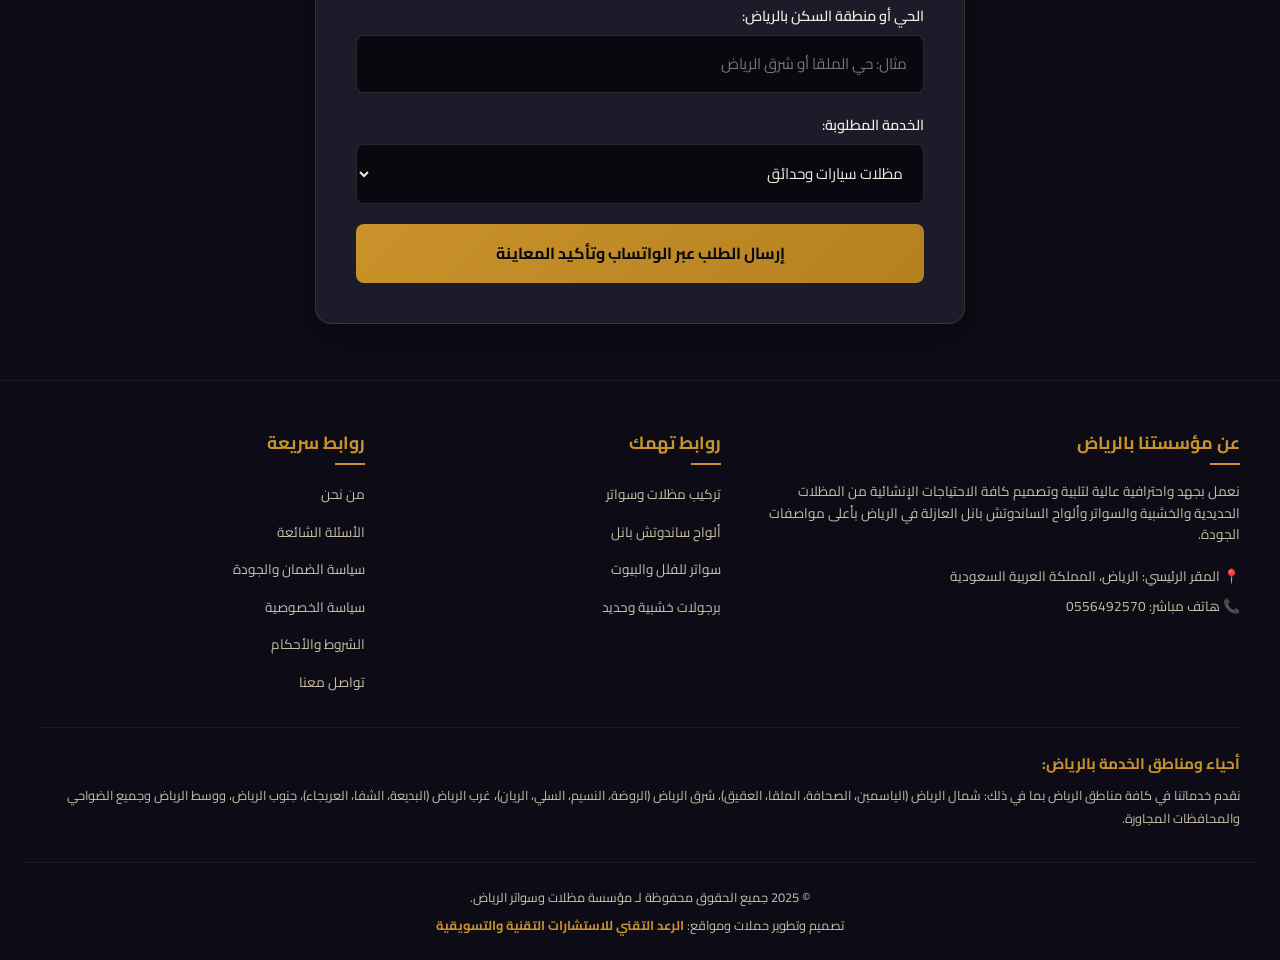
<file: canopies.html>
<!DOCTYPE html>
<html lang="ar" dir="rtl">
<head>
    <meta charset="UTF-8">
    <meta name="viewport" content="width=device-width, initial-scale=1.0, maximum-scale=5.0">
    <title>تركيب مظلات سيارات وحدائق بالرياض | حدادة مظلات فخمة</title>
    <meta name="description" content="مؤسسة تركيب مظلات سيارات، مظلات حدائق، ومظلات خارجية بالرياض. خامات أوروبية ومحلية مقاومة للشمس بضمان 10 سنوات. اتصل للحصول على معاينة مجانية اليوم.">
    
    <!-- تحسين التحميل المسبق للخطوط -->
    <link rel="preconnect" href="https://fonts.googleapis.com">
    <link rel="preconnect" href="https://fonts.gstatic.com" crossorigin>
    <link href="https://fonts.googleapis.com/css2?family=Cairo:wght@400;600;700;800&display=swap" rel="stylesheet">
    
    <!-- ملف التنسيقات الموحد -->
    <link rel="stylesheet" href="style.css">
</head>
<body>

    <!-- الشريط الترويجي الموحد (Promo Bar) -->
    <div class="promo-bar">
        <span>🔥 خصم خاص للمتصلين الجدد عبر الموقع الإلكتروني اليوم! 🔥</span>
    </div>

    <!-- الهيدر الموحد وقائمة التنقل التفاعلية للجوال -->
    <header class="main-header">
        <div class="header-container">
            <a href="index.html" class="logo">
                <span class="gold-text">الرياض</span> للمظلات والحدادة
            </a>
            
            <button class="menu-toggle" id="menuToggle" aria-label="قائمة التنقل">
                <span class="bar"></span>
                <span class="bar"></span>
                <span class="bar"></span>
            </button>

            <nav class="nav-menu" id="navMenu">
                <ul>
                    <li><a href="index.html">الرئيسية</a></li>
                    <li class="dropdown">
                        <button class="dropdown-toggle" id="servicesDropdown" aria-haspopup="true" aria-expanded="true">
                            خدماتنا <span class="arrow">▼</span>
                        </button>
                        <ul class="dropdown-menu show" id="servicesMenu">
                            <li><a href="canopies.html" class="active">تركيب المظلات</a></li>
                            <li><a href="sandwich-panels.html">ساندوتش بانل</a></li>
                            <li><a href="privacy-screens.html">تركيب السواتر</a></li>
                            <li><a href="pergolas.html">البرجولات وجلسات الحدائق</a></li>
                        </ul>
                    </li>
                    <li><a href="about-us.html">من نحن</a></li>
                    <li><a href="faq.html">الأسئلة الشائعة</a></li>
                    <li><a href="contact-us.html">اتصل بنا</a></li>
                </ul>
            </nav>
        </div>
    </header>

    <!-- قسم البطل الترويجي الداخلي (Service Hero Section) -->
    <section class="hero-section" style="background-image: url('images/canopies%20(19)_result.webp');">
        <div class="hero-overlay"></div>
        <div class="hero-content">
            <span class="badge">مظلات وسواتر الرياض المعتمدة</span>
            <h1>تصميم وتركيب مظلات فخمة لسيارتك ومنزلك بالرياض</h1>
            <p>نوفر حلول تظليل متكاملة ومقاومة للحرارة العالية بنسبة 100%. مظلات حديد، مظلات خشبية بلاستيكية، ومظلات قماش PVC كوري وألماني معتمد.</p>
            <div class="hero-cta-buttons">
                <a href="tel:0556492570" class="btn btn-primary track-call">
                    <span class="icon">📞</span> اتصل واطلب معاينة 0556492570
                </a>
            </div>
        </div>
    </section>

    <!-- قسم تفاصيل الخدمة (Service Details) -->
    <section class="inner-section">
        <div class="section-title-wrapper">
            <h2 class="section-title">أنواع المظلات التي نقوم بتركيبها</h2>
            <p class="section-subtitle">نوفر تصاميم عصرية تجمع بين المتانة والمنظر الجمالي الفاخر</p>
            <div class="title-line"></div>
        </div>

        <div class="features-grid">
            <div class="feature-card">
                <div class="feature-icon">🚗</div>
                <h3>مظلات سيارات</h3>
                <p>مظلات كابولي ومقصية وهرمية لحماية السيارات من حرارة الشمس الحارقة والأشعة فوق البنفسجية في الرياض.</p>
            </div>
            <div class="feature-card">
                <div class="feature-icon">🏡</div>
                <h3>مظلات حدائق وجلسات</h3>
                <p>مظلات أنيقة للحدائق والاستراحات والأسطح تمنح منزلك مساحة مظللة ساحرة وباردة ملائمة للعائلة.</p>
            </div>
            <div class="feature-card">
                <div class="feature-icon">🏢</div>
                <h3>مظلات مشاريع ومساجد</h3>
                <p>تنفيذ المظلات الكبيرة للمدارس، المساجد، المجمعات التجارية، والمواقف العامة بمواصفات معتمدة هندسياً.</p>
            </div>
        </div>
    </section>

    <!-- معرض أعمال المظلات (2-Column Mobile Optimized Gallery) -->
    <section class="gallery-section">
        <div class="section-title-wrapper">
            <h2 class="section-title">من أعمالنا في تركيب المظلات بالرياض</h2>
            <p class="section-subtitle">صور حقيقية من مواقع العمل لأحدث مشاريعنا المنفذة لعملائنا الكرام</p>
            <div class="title-line"></div>
        </div>

        <!-- شبكة عرض ثنائية الأعمدة للموبايل متجاوبة تماماً -->
        <div class="gallery-grid">
            <div class="gallery-item">
                <img src="images/canopies%20(1)_result.webp" alt="مظلة خارجية فخمة بالرياض" loading="lazy">
            </div>
            <div class="gallery-item">
                <img src="images/canopies%20(2)_result.webp" alt="مظلة حدائق جلسة داخلية الرياض" loading="lazy">
            </div>
            <div class="gallery-item">
                <img src="images/canopies%20(3)_result.webp" alt="تركيب مظلات سيارات قماش كوري" loading="lazy">
            </div>
            <div class="gallery-item">
                <img src="images/canopies%20(20)_result.webp" alt="مظلات خشبية وبلاستيكية" loading="lazy">
            </div>
            <div class="gallery-item">
                <img src="images/canopies%20(21)_result.webp" alt="أحدث أشكال المظلات المودرن" loading="lazy">
            </div>
            <div class="gallery-item">
                <img src="images/canopies%20(22)_result.webp" alt="حداد مظلات شمال الرياض" loading="lazy">
            </div>
            <div class="gallery-item">
                <img src="images/canopies%20(23)_result.webp" alt="مظلات هرمية للسيارات بالرياض" loading="lazy">
            </div>
            <div class="gallery-item">
                <img src="images/canopies%20(19)_result.webp" alt="مظلات برجولات ومداخل فيلا" loading="lazy">
            </div>
        </div>
    </section>

    <!-- نموذج جمع البيانات التفاعلي الذكي (Lead Capturing Form) -->
    <section id="lead-form-section" class="form-section">
        <div class="form-wrapper">
            <div class="form-header">
                <h2>احصل على تسعيرة فورية للمظلات</h2>
                <p>املاً النموذج السريع وسيتواصل معك الفني المختص فوراً لتقديم عرض السعر وتحديد موعد للمعاينة الميدانية المجانية.</p>
            </div>
            <form id="leadForm" class="interactive-form">
                <div class="form-group">
                    <label for="client_name">الاسم الكريم:</label>
                    <input type="text" id="client_name" name="client_name" placeholder="مثال: أبو محمد" required>
                </div>
                <div class="form-group">
                    <label for="client_phone">رقم الجوال (اتصال وواتساب):</label>
                    <input type="tel" id="client_phone" name="client_phone" placeholder="05XXXXXXXX" pattern="05[0-9]{8}" required>
                </div>
                <div class="form-group">
                    <label for="client_district">الحي أو منطقة السكن بالرياض:</label>
                    <input type="text" id="client_district" name="client_district" placeholder="مثال: حي الملقا أو شرق الرياض" required>
                </div>
                <div class="form-group">
                    <label for="service_type">الخدمة المطلوبة:</label>
                    <select id="service_type" name="service_type" required>
                        <option value="مظلات سيارات وحدائق" selected>مظلات سيارات وحدائق</option>
                        <option value="ساندوتش بانل عازل">ساندوتش بانل عازل</option>
                        <option value="سواتر جدران وفلل">سواتر جدران وفلل</option>
                        <option value="برجولات وجلسات خارجية">برجولات وجلسات خارجية</option>
                    </select>
                </div>
                <button type="submit" class="btn btn-submit" id="submitBtn">
                    <span class="btn-text">إرسال الطلب عبر الواتساب وتأكيد المعاينة</span>
                    <span class="btn-spinner hidden"></span>
                </button>
            </form>
        </div>
    </section>

    <!-- الفوتر الموحد والمقسم لأعمدة (Multi-Column Footer) -->
    <footer class="main-footer">
        <div class="footer-columns-container">
            <div class="footer-column branding-col">
                <h3>عن مؤسستنا بالرياض</h3>
                <p>نعمل بجهد واحترافية عالية لتلبية وتصميم كافة الاحتياجات الإنشائية من المظلات الحديدية والخشبية والسواتر وألواح الساندوتش بانل العازلة في الرياض بأعلى مواصفات الجودة.</p>
                <div class="contact-quick-info">
                    <p>📍 المقر الرئيسي: الرياض، المملكة العربية السعودية</p>
                    <p>📞 هاتف مباشر: <a href="tel:0556492570" class="track-call">0556492570</a></p>
                </div>
            </div>
            
            <div class="footer-column">
                <h3>روابط تهمك</h3>
                <ul class="footer-links">
                    <li><a href="canopies.html">تركيب مظلات وسواتر</a></li>
                    <li><a href="sandwich-panels.html">ألواح ساندوتش بانل</a></li>
                    <li><a href="privacy-screens.html">سواتر للفلل والبيوت</a></li>
                    <li><a href="pergolas.html">برجولات خشبية وحديد</a></li>
                </ul>
            </div>
            
            <div class="footer-column">
                <h3>روابط سريعة</h3>
                <ul class="footer-links">
                    <li><a href="about-us.html">من نحن</a></li>
                    <li><a href="faq.html">الأسئلة الشائعة</a></li>
                    <li><a href="warranty.html">سياسة الضمان والجودة</a></li>
                    <li><a href="privacy-policy.html">سياسة الخصوصية</a></li>
                    <li><a href="terms-conditions.html">الشروط والأحكام</a></li>
                    <li><a href="contact-us.html">تواصل معنا</a></li>
                </ul>
            </div>
        </div>

        <!-- قسم أحياء الخدمة المستهدفة بالمنطقة لزيادة الثقة وتحسين السيو المحلي -->
        <div class="footer-districts">
            <h4>أحياء ومناطق الخدمة بالرياض:</h4>
            <p>نقدم خدماتنا في كافة مناطق الرياض بما في ذلك: شمال الرياض (الياسمين، الصحافة، الملقا، العقيق)، شرق الرياض (الروضة، النسيم، السلي، الريان)، غرب الرياض (البديعة، الشفا، العريجاء)، جنوب الرياض، ووسط الرياض وجميع الضواحي والمحافظات المجاورة.</p>
        </div>

        <!-- حقوق التطوير والملكية الموجهة للرعد التقني -->
        <div class="footer-copyright">
            <p>© 2025 جميع الحقوق محفوظة لـ مؤسسة مظلات وسواتر الرياض.</p>
            <p class="dev-credit">تصميم وتطوير حملات ومواقع: 
                <a href="https://wa.me/966578539687?text=استفسار%20عن%20تطوير%20المواقع%20الإعلانية" target="_blank" rel="noopener noreferrer" class="dev-link">
                    الرعد التقني للاستشارات التقنية والتسويقية
                </a>
            </p>
        </div>
    </footer>

    <!-- الأزرار العائمة الثابتة باليمين (الاتصال والواتساب) مع التنبيه النبضي التفاعلي -->
    <div class="floating-right-actions">
        <a href="tel:0556492570" class="float-btn float-call track-call" aria-label="اتصال هاتف مباشر">
            <span class="float-icon">📞</span>
            <span class="float-tooltip">اتصل الآن</span>
        </a>
        <a href="https://wa.me/966556492570" class="float-btn float-whatsapp track-whatsapp" target="_blank" rel="noopener noreferrer" aria-label="مراسلة عبر واتساب">
            <span class="float-icon">💬</span>
            <span class="float-tooltip">مراسلة واتساب</span>
        </a>
    </div>

    <!-- زر الصعود للأعلى باليسار -->
    <button id="scrollToTopBtn" class="scroll-to-top" aria-label="الرجوع للأعلى">▲</button>

    <!-- ملف التتبع والتشغيل المركزي الموحد -->
    <script src="script.js" defer></script>
</body>
</html>
</file>
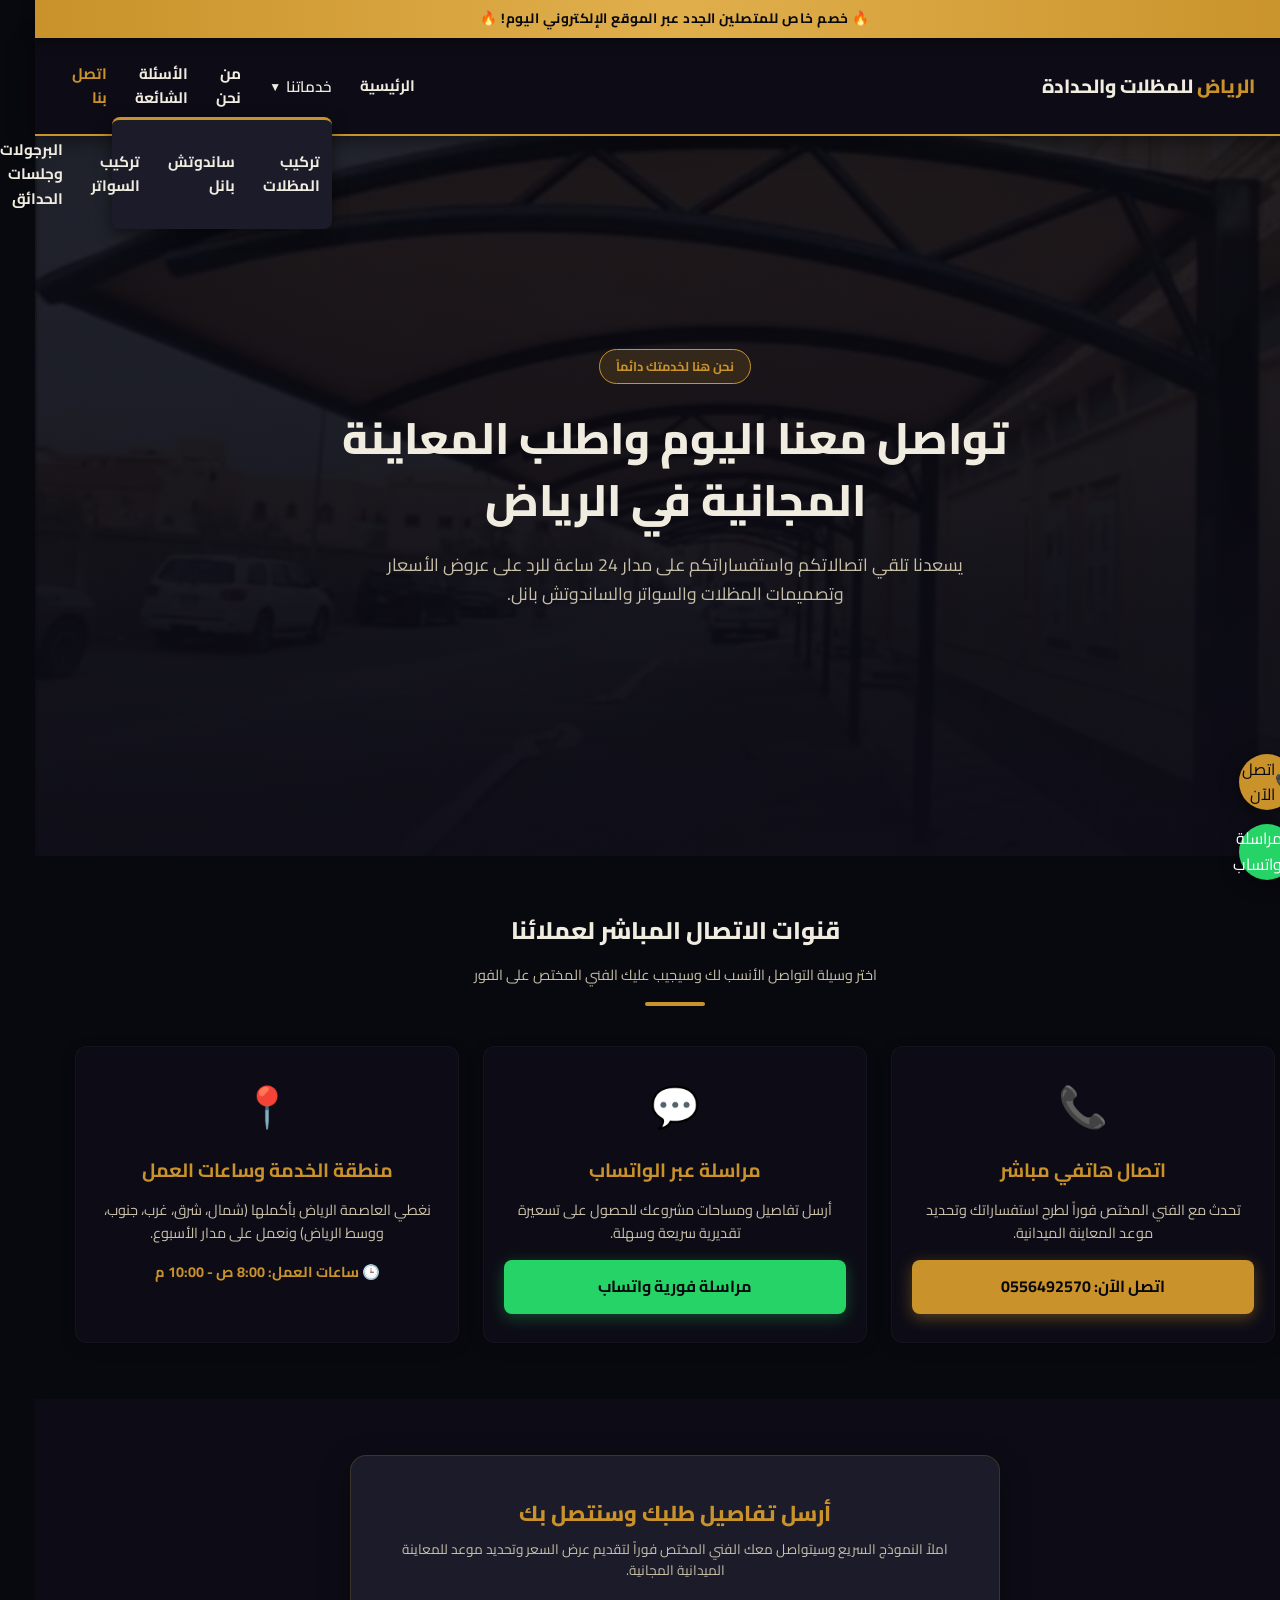
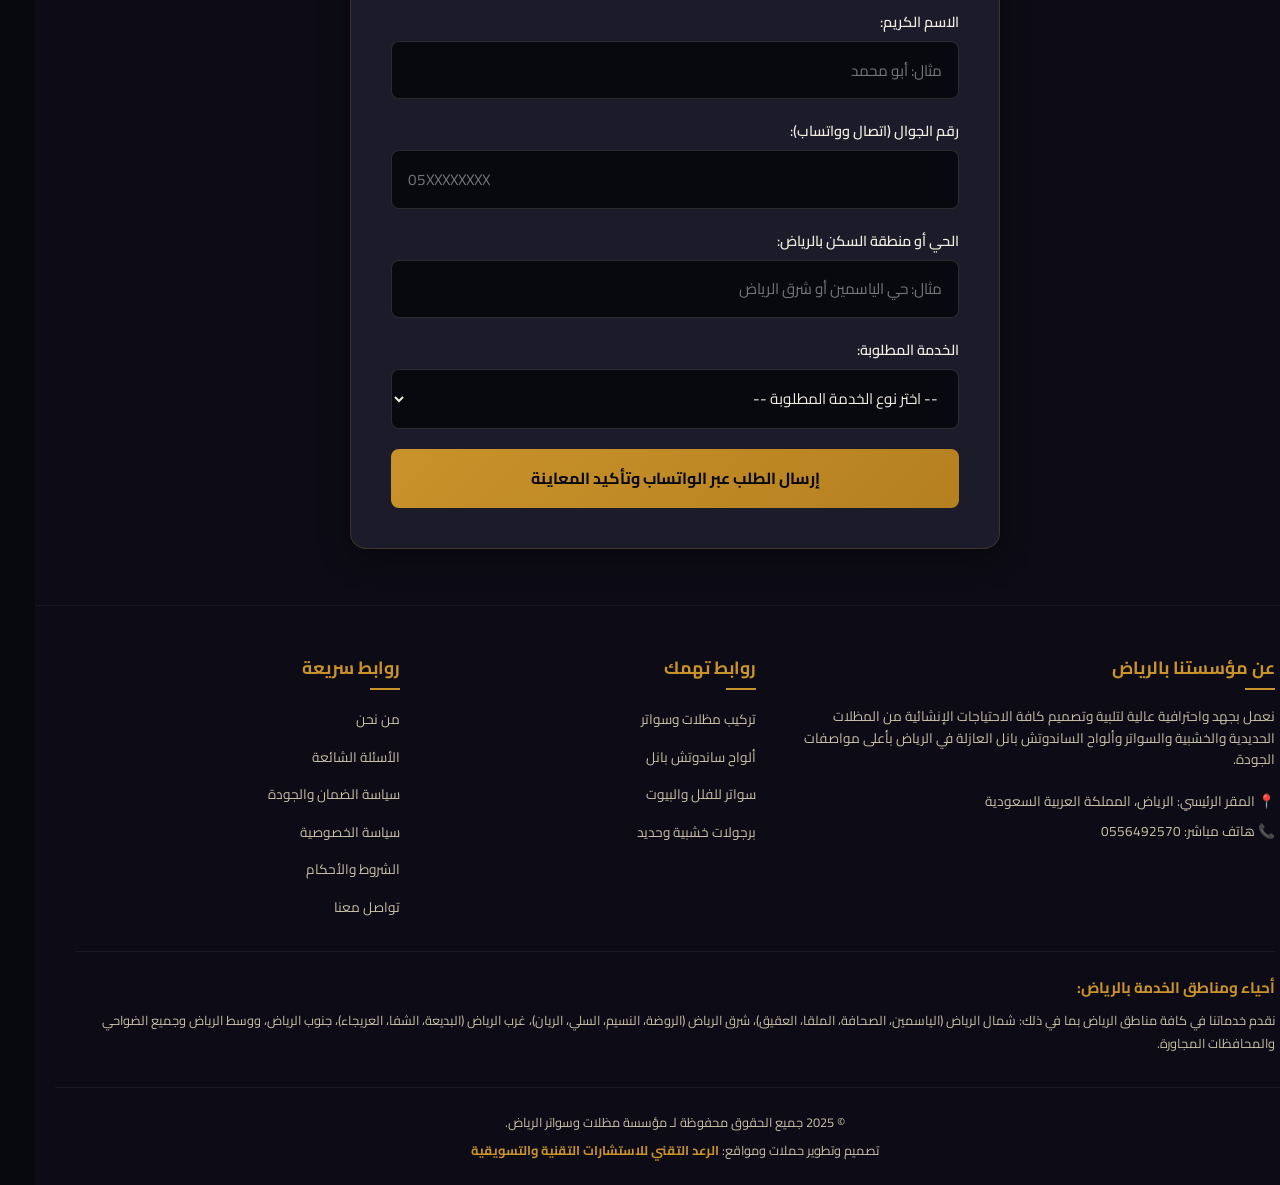
<file: contact-us.html>
<!DOCTYPE html>
<html lang="ar" dir="rtl">
<head>
    <meta charset="UTF-8">
    <meta name="viewport" content="width=device-width, initial-scale=1.0, maximum-scale=5.0">
    <title>اتصل بنا | تواصل مع مؤسسة مظلات وسواتر وساندوتش بانل الرياض</title>
    <meta name="description" content="تواصل معنا مباشرة عبر الاتصال أو الواتساب للحصول على عروض أسعار تفصيلية لتركيب المظلات والسواتر والساندوتش بانل والبرجولات في الرياض. خدمة سريعة لجميع الأحياء.">
    
    <!-- تحسين التحميل المسبق للخطوط -->
    <link rel="preconnect" href="https://fonts.googleapis.com">
    <link rel="preconnect" href="https://fonts.gstatic.com" crossorigin>
    <link href="https://fonts.googleapis.com/css2?family=Cairo:wght@400;600;700;800&display=swap" rel="stylesheet">
    
    <!-- ملف التنسيقات الموحد -->
    <link rel="stylesheet" href="style.css">
</head>
<body>

    <!-- الشريط الترويجي الموحد (Promo Bar) -->
    <div class="promo-bar">
        <span>🔥 خصم خاص للمتصلين الجدد عبر الموقع الإلكتروني اليوم! 🔥</span>
    </div>

    <!-- الهيدر الموحد وقائمة التنقل التفاعلية للجوال -->
    <header class="main-header">
        <div class="header-container">
            <a href="index.html" class="logo">
                <span class="gold-text">الرياض</span> للمظلات والحدادة
            </a>
            
            <button class="menu-toggle" id="menuToggle" aria-label="قائمة التنقل">
                <span class="bar"></span>
                <span class="bar"></span>
                <span class="bar"></span>
            </button>

            <nav class="nav-menu" id="navMenu">
                <ul>
                    <li><a href="index.html">الرئيسية</a></li>
                    <li class="dropdown">
                        <button class="dropdown-toggle" id="servicesDropdown" aria-haspopup="true" aria-expanded="false">
                            خدماتنا <span class="arrow">▼</span>
                        </button>
                        <ul class="dropdown-menu" id="servicesMenu">
                            <li><a href="canopies.html">تركيب المظلات</a></li>
                            <li><a href="sandwich-panels.html">ساندوتش بانل</a></li>
                            <li><a href="privacy-screens.html">تركيب السواتر</a></li>
                            <li><a href="pergolas.html">البرجولات وجلسات الحدائق</a></li>
                        </ul>
                    </li>
                    <li><a href="about-us.html">من نحن</a></li>
                    <li><a href="faq.html">الأسئلة الشائعة</a></li>
                    <li><a href="contact-us.html" class="active">اتصل بنا</a></li>
                </ul>
            </nav>
        </div>
    </header>

    <!-- قسم البطل الترويجي الداخلي (Service Hero Section) -->
    <section class="hero-section" style="background-image: url('images/canopies%20(21)_result.webp');">
        <div class="hero-overlay"></div>
        <div class="hero-content">
            <span class="badge">نحن هنا لخدمتك دائماً</span>
            <h1>تواصل معنا اليوم واطلب المعاينة المجانية في الرياض</h1>
            <p>يسعدنا تلقي اتصالاتكم واستفساراتكم على مدار 24 ساعة للرد على عروض الأسعار وتصميمات المظلات والسواتر والساندوتش بانل.</p>
        </div>
    </section>

    <!-- بطاقات معلومات الاتصال السريع (Quick Contact Cards) -->
    <section class="inner-section">
        <div class="section-title-wrapper">
            <h2 class="section-title">قنوات الاتصال المباشر لعملائنا</h2>
            <p class="section-subtitle">اختر وسيلة التواصل الأنسب لك وسيجيب عليك الفني المختص على الفور</p>
            <div class="title-line"></div>
        </div>

        <div class="features-grid">
            <!-- اتصال مباشر -->
            <div class="feature-card">
                <div class="feature-icon">📞</div>
                <h3>اتصال هاتفي مباشر</h3>
                <p>تحدث مع الفني المختص فوراً لطرح استفساراتك وتحديد موعد المعاينة الميدانية.</p>
                <a href="tel:0556492570" class="btn btn-primary track-call" style="margin-top: 1rem; width: 100%;">
                    اتصل الآن: 0556492570
                </a>
            </div>

            <!-- مراسلة واتساب -->
            <div class="feature-card">
                <div class="feature-icon">💬</div>
                <h3>مراسلة عبر الواتساب</h3>
                <p>أرسل تفاصيل ومساحات مشروعك للحصول على تسعيرة تقديرية سريعة وسهلة.</p>
                <a href="https://wa.me/966556492570?text=استفسار%20عن%20المظلات%20والسواتر%20عبر%20الموقع" class="btn btn-primary track-whatsapp" style="background-color: #25d366; box-shadow: 0 4px 15px rgba(37, 211, 102, 0.3); margin-top: 1rem; width: 100%;">
                    مراسلة فورية واتساب
                </a>
            </div>

            <!-- ساعات العمل والمنطقة -->
            <div class="feature-card">
                <div class="feature-icon">📍</div>
                <h3>منطقة الخدمة وساعات العمل</h3>
                <p>نغطي العاصمة الرياض بأكملها (شمال، شرق، غرب، جنوب، ووسط الرياض) ونعمل على مدار الأسبوع.</p>
                <p style="margin-top: 1rem; font-weight: 700; color: var(--gold);">🕒 ساعات العمل: 8:00 ص - 10:00 م</p>
            </div>
        </div>
    </section>

    <!-- نموذج جمع البيانات التفاعلي الذكي (Lead Capturing Form) -->
    <section id="lead-form-section" class="form-section">
        <div class="form-wrapper">
            <div class="form-header">
                <h2>أرسل تفاصيل طلبك وسنتصل بك</h2>
                <p>املاً النموذج السريع وسيتواصل معك الفني المختص فوراً لتقديم عرض السعر وتحديد موعد للمعاينة الميدانية المجانية.</p>
            </div>
            <form id="leadForm" class="interactive-form">
                <div class="form-group">
                    <label for="client_name">الاسم الكريم:</label>
                    <input type="text" id="client_name" name="client_name" placeholder="مثال: أبو محمد" required>
                </div>
                <div class="form-group">
                    <label for="client_phone">رقم الجوال (اتصال وواتساب):</label>
                    <input type="tel" id="client_phone" name="client_phone" placeholder="05XXXXXXXX" pattern="05[0-9]{8}" required>
                </div>
                <div class="form-group">
                    <label for="client_district">الحي أو منطقة السكن بالرياض:</label>
                    <input type="text" id="client_district" name="client_district" placeholder="مثال: حي الياسمين أو شرق الرياض" required>
                </div>
                <div class="form-group">
                    <label for="service_type">الخدمة المطلوبة:</label>
                    <select id="service_type" name="service_type" required>
                        <option value="" disabled selected>-- اختر نوع الخدمة المطلوبة --</option>
                        <option value="مظلات سيارات وحدائق">مظلات سيارات وحدائق</option>
                        <option value="ساندوتش بانل عازل">ساندوتش بانل عازل</option>
                        <option value="سواتر جدران وفلل">سواتر جدران وفلل</option>
                        <option value="برجولات وجلسات خارجية">برجولات وجلسات خارجية</option>
                    </select>
                </div>
                <button type="submit" class="btn btn-submit" id="submitBtn">
                    <span class="btn-text">إرسال الطلب عبر الواتساب وتأكيد المعاينة</span>
                    <span class="btn-spinner hidden"></span>
                </button>
            </form>
        </div>
    </section>

    <!-- الفوتر الموحد والمقسم لأعمدة (Multi-Column Footer) -->
    <footer class="main-footer">
        <div class="footer-columns-container">
            <div class="footer-column branding-col">
                <h3>عن مؤسستنا بالرياض</h3>
                <p>نعمل بجهد واحترافية عالية لتلبية وتصميم كافة الاحتياجات الإنشائية من المظلات الحديدية والخشبية والسواتر وألواح الساندوتش بانل العازلة في الرياض بأعلى مواصفات الجودة.</p>
                <div class="contact-quick-info">
                    <p>📍 المقر الرئيسي: الرياض، المملكة العربية السعودية</p>
                    <p>📞 هاتف مباشر: <a href="tel:0556492570" class="track-call">0556492570</a></p>
                </div>
            </div>
            
            <div class="footer-column">
                <h3>روابط تهمك</h3>
                <ul class="footer-links">
                    <li><a href="canopies.html">تركيب مظلات وسواتر</a></li>
                    <li><a href="sandwich-panels.html">ألواح ساندوتش بانل</a></li>
                    <li><a href="privacy-screens.html">سواتر للفلل والبيوت</a></li>
                    <li><a href="pergolas.html">برجولات خشبية وحديد</a></li>
                </ul>
            </div>
            
            <div class="footer-column">
                <h3>روابط سريعة</h3>
                <ul class="footer-links">
                    <li><a href="about-us.html">من نحن</a></li>
                    <li><a href="faq.html">الأسئلة الشائعة</a></li>
                    <li><a href="warranty.html">سياسة الضمان والجودة</a></li>
                    <li><a href="privacy-policy.html">سياسة الخصوصية</a></li>
                    <li><a href="terms-conditions.html">الشروط والأحكام</a></li>
                    <li><a href="contact-us.html">تواصل معنا</a></li>
                </ul>
            </div>
        </div>

        <!-- قسم أحياء الخدمة المستهدفة بالمنطقة لزيادة الثقة وتحسين السيو المحلي -->
        <div class="footer-districts">
            <h4>أحياء ومناطق الخدمة بالرياض:</h4>
            <p>نقدم خدماتنا في كافة مناطق الرياض بما في ذلك: شمال الرياض (الياسمين، الصحافة، الملقا، العقيق)، شرق الرياض (الروضة، النسيم، السلي، الريان)، غرب الرياض (البديعة، الشفا، العريجاء)، جنوب الرياض، ووسط الرياض وجميع الضواحي والمحافظات المجاورة.</p>
        </div>

        <!-- حقوق التطوير والملكية الموجهة للرعد التقني -->
        <div class="footer-copyright">
            <p>© 2025 جميع الحقوق محفوظة لـ مؤسسة مظلات وسواتر الرياض.</p>
            <p class="dev-credit">تصميم وتطوير حملات ومواقع: 
                <a href="https://wa.me/966578539687?text=استفسار%20عن%20تطوير%20المواقع%20الإعلانية" target="_blank" rel="noopener noreferrer" class="dev-link">
                    الرعد التقني للاستشارات التقنية والتسويقية
                </a>
            </p>
        </div>
    </footer>

    <!-- الأزرار العائمة الثابتة باليمين (الاتصال والواتساب) مع التنبيه النبضي التفاعلي -->
    <div class="floating-right-actions">
        <a href="tel:0556492570" class="float-btn float-call track-call" aria-label="اتصال هاتف مباشر">
            <span class="float-icon">📞</span>
            <span class="float-tooltip">اتصل الآن</span>
        </a>
        <a href="https://wa.me/966556492570" class="float-btn float-whatsapp track-whatsapp" target="_blank" rel="noopener noreferrer" aria-label="مراسلة عبر واتساب">
            <span class="float-icon">💬</span>
            <span class="float-tooltip">مراسلة واتساب</span>
        </a>
    </div>

    <!-- زر الصعود للأعلى باليسار -->
    <button id="scrollToTopBtn" class="scroll-to-top" aria-label="الرجوع للأعلى">▲</button>

    <!-- ملف التتبع والتشغيل المركزي الموحد -->
    <script src="script.js" defer></script>
</body>
</html>
</file>
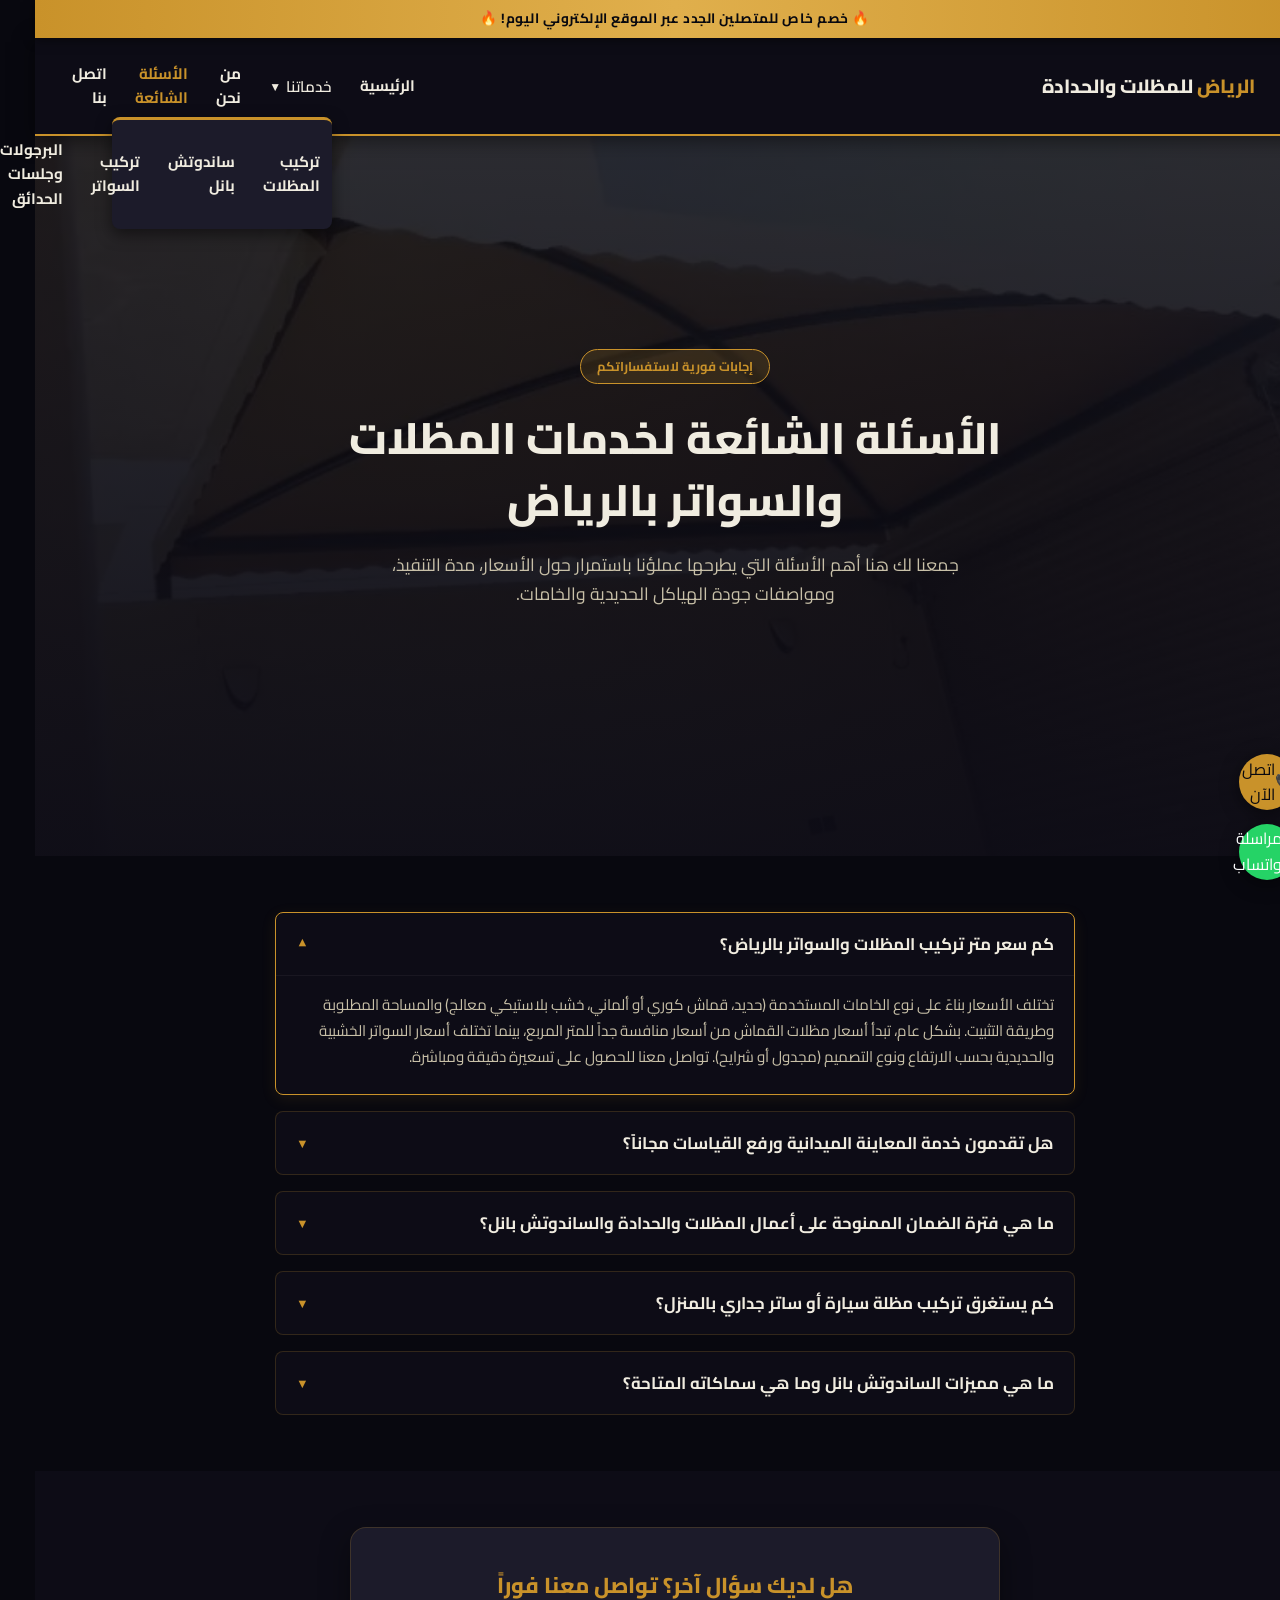
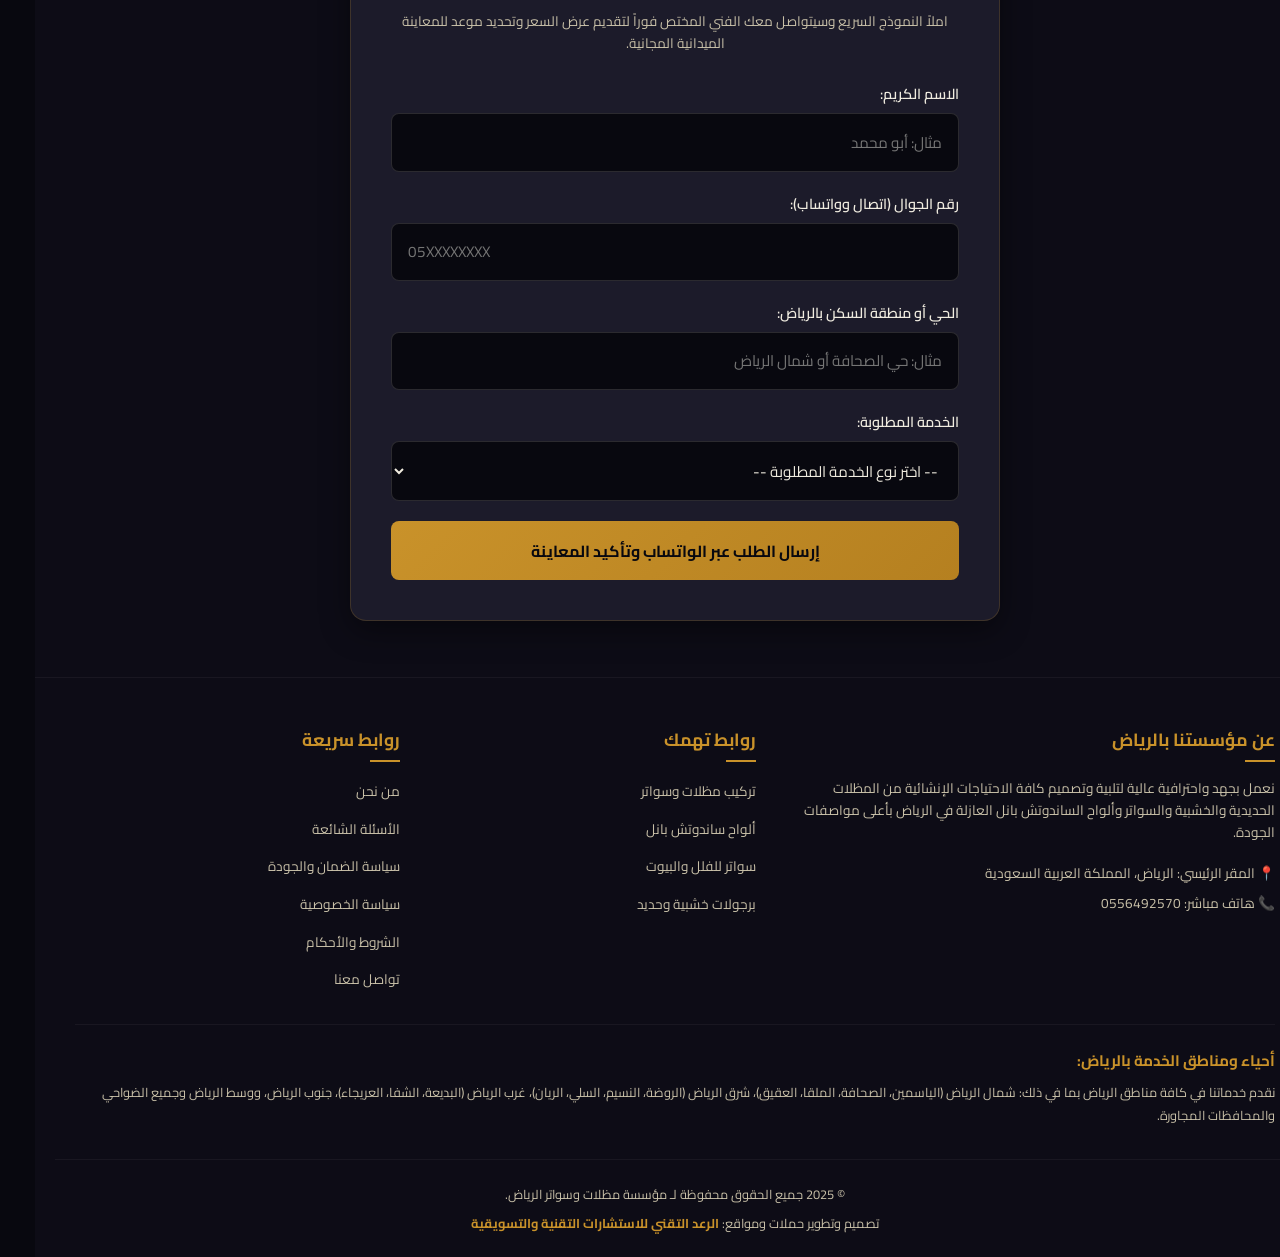
<file: faq.html>
<!DOCTYPE html>
<html lang="ar" dir="rtl">
<head>
    <meta charset="UTF-8">
    <meta name="viewport" content="width=device-width, initial-scale=1.0, maximum-scale=5.0">
    <title>الأسئلة الشائعة | استفسارات مظلات وسواتر وساندوتش بانل الرياض</title>
    <meta name="description" content="إليك إجابات شاملة لجميع الأسئلة المتكررة حول أسعار تركيب المظلات، السواتر، الساندوتش بانل، ومدة التشييد ومواصفات الضمان في كافة مناطق الرياض.">
    
    <!-- تحسين التحميل المسبق للخطوط -->
    <link rel="preconnect" href="https://fonts.googleapis.com">
    <link rel="preconnect" href="https://fonts.gstatic.com" crossorigin>
    <link href="https://fonts.googleapis.com/css2?family=Cairo:wght@400;600;700;800&display=swap" rel="stylesheet">
    
    <!-- ملف التنسيقات الموحد -->
    <link rel="stylesheet" href="style.css">
    
    <!-- تنسيقات مخصصة للأكورديون الذكي الفوري -->
    <style>
        .faq-container {
            max-width: 800px;
            margin: 0 auto;
            display: flex;
            flex-direction: column;
            gap: 1rem;
        }
        details {
            background-color: var(--dark2);
            border: 1px solid rgba(201, 146, 42, 0.2);
            border-radius: 8px;
            overflow: hidden;
            transition: var(--transition);
        }
        details[open] {
            border-color: var(--gold);
            box-shadow: 0 4px 15px rgba(201, 146, 42, 0.1);
        }
        summary {
            padding: 1.1rem 1.25rem;
            font-size: 1.05rem;
            font-weight: 700;
            cursor: pointer;
            list-style: none;
            display: flex;
            justify-content: space-between;
            align-items: center;
            user-select: none;
            color: var(--text);
        }
        summary::-webkit-details-marker {
            display: none;
        }
        summary::after {
            content: '▼';
            font-size: 0.8rem;
            color: var(--gold);
            transition: transform 0.3s ease;
        }
        details[open] summary::after {
            transform: rotate(180deg);
        }
        .faq-content {
            padding: 1rem 1.25rem 1.5rem 1.25rem;
            border-top: 1px solid rgba(240, 236, 224, 0.05);
            color: var(--text2);
            font-size: 0.95rem;
            line-height: 1.7;
        }
    </style>
</head>
<body>

    <!-- الشريط الترويجي الموحد (Promo Bar) -->
    <div class="promo-bar">
        <span>🔥 خصم خاص للمتصلين الجدد عبر الموقع الإلكتروني اليوم! 🔥</span>
    </div>

    <!-- الهيدر الموحد وقائمة التنقل التفاعلية للجوال -->
    <header class="main-header">
        <div class="header-container">
            <a href="index.html" class="logo">
                <span class="gold-text">الرياض</span> للمظلات والحدادة
            </a>
            
            <button class="menu-toggle" id="menuToggle" aria-label="قائمة التنقل">
                <span class="bar"></span>
                <span class="bar"></span>
                <span class="bar"></span>
            </button>

            <nav class="nav-menu" id="navMenu">
                <ul>
                    <li><a href="index.html">الرئيسية</a></li>
                    <li class="dropdown">
                        <button class="dropdown-toggle" id="servicesDropdown" aria-haspopup="true" aria-expanded="false">
                            خدماتنا <span class="arrow">▼</span>
                        </button>
                        <ul class="dropdown-menu" id="servicesMenu">
                            <li><a href="canopies.html">تركيب المظلات</a></li>
                            <li><a href="sandwich-panels.html">ساندوتش بانل</a></li>
                            <li><a href="privacy-screens.html">تركيب السواتر</a></li>
                            <li><a href="pergolas.html">البرجولات وجلسات الحدائق</a></li>
                        </ul>
                    </li>
                    <li><a href="about-us.html">من نحن</a></li>
                    <li><a href="faq.html" class="active">الأسئلة الشائعة</a></li>
                    <li><a href="contact-us.html">اتصل بنا</a></li>
                </ul>
            </nav>
        </div>
    </header>

    <!-- قسم البطل الترويجي الداخلي (Service Hero Section) -->
    <section class="hero-section" style="background-image: url('images/canopies%20(22)_result.webp');">
        <div class="hero-overlay"></div>
        <div class="hero-content">
            <span class="badge">إجابات فورية لاستفساراتكم</span>
            <h1>الأسئلة الشائعة لخدمات المظلات والسواتر بالرياض</h1>
            <p>جمعنا لك هنا أهم الأسئلة التي يطرحها عملؤنا باستمرار حول الأسعار، مدة التنفيذ، ومواصفات جودة الهياكل الحديدية والخامات.</p>
        </div>
    </section>

    <!-- قسم الأكورديون للأسئلة الشائعة (FAQ Accordions) -->
    <section class="inner-section">
        <div class="faq-container">
            
            <!-- السؤال 1 -->
            <details open>
                <summary>كم سعر متر تركيب المظلات والسواتر بالرياض؟</summary>
                <div class="faq-content">
                    <p>تختلف الأسعار بناءً على نوع الخامات المستخدمة (حديد، قماش كوري أو ألماني، خشب بلاستيكي معالج) والمساحة المطلوبة وطريقة التثبيت. بشكل عام، تبدأ أسعار مظلات القماش من أسعار منافسة جداً للمتر المربع، بينما تختلف أسعار السواتر الخشبية والحديدية بحسب الارتفاع ونوع التصميم (مجدول أو شرايح). تواصل معنا للحصول على تسعيرة دقيقة ومباشرة.</p>
                </div>
            </details>

            <!-- السؤال 2 -->
            <details>
                <summary>هل تقدمون خدمة المعاينة الميدانية ورفع القياسات مجاناً؟</summary>
                <div class="faq-content">
                    <p>نعم، بكل تأكيد! نحن نقدم خدمة المعاينة الميدانية ورفع المقاسات الدقيقة في كافة أحياء الرياض (شمال وشرق وغرب وجنوب ووسط العاصمة) مجاناً 100% دون تحميل العميل أي تكاليف إضافية، مع تقديم الاستشارة واقتراح التصميم المناسب مجاناً.</p>
                </div>
            </details>

            <!-- السؤال 3 -->
            <details>
                <summary>ما هي فترة الضمان الممنوحة على أعمال المظلات والحدادة والساندوتش بانل؟</summary>
                <div class="faq-content">
                    <p>نحن واثقون من جودة خدماتنا، ولذلك نمنح وثيقة ضمان رسمية ومعتمدة تبدأ من 5 سنوات وتصل إلى 10 سنوات على كافة أعمالنا، ويشمل الضمان متانة الهياكل الحديدية، ثبات الألوان، ومقاومة تسريب مياه الأمطار أو التلف الناتج عن الرياح.</p>
                </div>
            </details>

            <!-- السؤال 4 -->
            <details>
                <summary>كم يستغرق تركيب مظلة سيارة أو ساتر جداري بالمنزل؟</summary>
                <div class="faq-content">
                    <p>تستغرق أعمال التجهيز والتركيب للمشاريع المنزلية البسيطة (مظلات سيارات، سواتر جدران فيلا) ما بين يوم إلى يومين عمل كحد أقصى من تاريخ الاتفاق وتأكيد الطلب. أما المشاريع الكبيرة والساندوتش بانل فيتم تحديد مدة تنفيذها بدقة في العقد المبرم.</p>
                </div>
            </details>

            <!-- السؤال 5 -->
            <details>
                <summary>ما هي مميزات الساندوتش بانل وما هي سماكاته المتاحة؟</summary>
                <div class="faq-content">
                    <p>يتميز الساندوتش بانل بعزله الصوتي والحراري الفائق بنسبة تتعدى 95%، وخفة وزنه ومقاومته للحرائق والصدأ ومياه الأمطار. نحن نوفر سماكات متعددة تناسب الملاحق والهناجر وغرف التبريد تبدأ من 3 سم، 5 سم، 7.5 سم، وحتى 10 سم حسب رغبة العميل واحتياجات المشروع.</p>
                </div>
            </details>

        </div>
    </section>

    <!-- نموذج جمع البيانات التفاعلي الذكي (Lead Capturing Form) -->
    <section id="lead-form-section" class="form-section">
        <div class="form-wrapper">
            <div class="form-header">
                <h2>هل لديك سؤال آخر؟ تواصل معنا فوراً</h2>
                <p>املاً النموذج السريع وسيتواصل معك الفني المختص فوراً لتقديم عرض السعر وتحديد موعد للمعاينة الميدانية المجانية.</p>
            </div>
            <form id="leadForm" class="interactive-form">
                <div class="form-group">
                    <label for="client_name">الاسم الكريم:</label>
                    <input type="text" id="client_name" name="client_name" placeholder="مثال: أبو محمد" required>
                </div>
                <div class="form-group">
                    <label for="client_phone">رقم الجوال (اتصال وواتساب):</label>
                    <input type="tel" id="client_phone" name="client_phone" placeholder="05XXXXXXXX" pattern="05[0-9]{8}" required>
                </div>
                <div class="form-group">
                    <label for="client_district">الحي أو منطقة السكن بالرياض:</label>
                    <input type="text" id="client_district" name="client_district" placeholder="مثال: حي الصحافة أو شمال الرياض" required>
                </div>
                <div class="form-group">
                    <label for="service_type">الخدمة المطلوبة:</label>
                    <select id="service_type" name="service_type" required>
                        <option value="" disabled selected>-- اختر نوع الخدمة المطلوبة --</option>
                        <option value="مظلات سيارات وحدائق">مظلات سيارات وحدائق</option>
                        <option value="ساندوتش بانل عازل">ساندوتش بانل عازل</option>
                        <option value="سواتر جدران وفلل">سواتر جدران وفلل</option>
                        <option value="برجولات وجلسات خارجية">برجولات وجلسات خارجية</option>
                    </select>
                </div>
                <button type="submit" class="btn btn-submit" id="submitBtn">
                    <span class="btn-text">إرسال الطلب عبر الواتساب وتأكيد المعاينة</span>
                    <span class="btn-spinner hidden"></span>
                </button>
            </form>
        </div>
    </section>

    <!-- الفوتر الموحد والمقسم لأعمدة (Multi-Column Footer) -->
    <footer class="main-footer">
        <div class="footer-columns-container">
            <div class="footer-column branding-col">
                <h3>عن مؤسستنا بالرياض</h3>
                <p>نعمل بجهد واحترافية عالية لتلبية وتصميم كافة الاحتياجات الإنشائية من المظلات الحديدية والخشبية والسواتر وألواح الساندوتش بانل العازلة في الرياض بأعلى مواصفات الجودة.</p>
                <div class="contact-quick-info">
                    <p>📍 المقر الرئيسي: الرياض، المملكة العربية السعودية</p>
                    <p>📞 هاتف مباشر: <a href="tel:0556492570" class="track-call">0556492570</a></p>
                </div>
            </div>
            
            <div class="footer-column">
                <h3>روابط تهمك</h3>
                <ul class="footer-links">
                    <li><a href="canopies.html">تركيب مظلات وسواتر</a></li>
                    <li><a href="sandwich-panels.html">ألواح ساندوتش بانل</a></li>
                    <li><a href="privacy-screens.html">سواتر للفلل والبيوت</a></li>
                    <li><a href="pergolas.html">برجولات خشبية وحديد</a></li>
                </ul>
            </div>
            
            <div class="footer-column">
                <h3>روابط سريعة</h3>
                <ul class="footer-links">
                    <li><a href="about-us.html">من نحن</a></li>
                    <li><a href="faq.html">الأسئلة الشائعة</a></li>
                    <li><a href="warranty.html">سياسة الضمان والجودة</a></li>
                    <li><a href="privacy-policy.html">سياسة الخصوصية</a></li>
                    <li><a href="terms-conditions.html">الشروط والأحكام</a></li>
                    <li><a href="contact-us.html">تواصل معنا</a></li>
                </ul>
            </div>
        </div>

        <!-- قسم أحياء الخدمة المستهدفة بالمنطقة لزيادة الثقة وتحسين السيو المحلي -->
        <div class="footer-districts">
            <h4>أحياء ومناطق الخدمة بالرياض:</h4>
            <p>نقدم خدماتنا في كافة مناطق الرياض بما في ذلك: شمال الرياض (الياسمين، الصحافة، الملقا، العقيق)، شرق الرياض (الروضة، النسيم، السلي، الريان)، غرب الرياض (البديعة، الشفا، العريجاء)، جنوب الرياض، ووسط الرياض وجميع الضواحي والمحافظات المجاورة.</p>
        </div>

        <!-- حقوق التطوير والملكية الموجهة للرعد التقني -->
        <div class="footer-copyright">
            <p>© 2025 جميع الحقوق محفوظة لـ مؤسسة مظلات وسواتر الرياض.</p>
            <p class="dev-credit">تصميم وتطوير حملات ومواقع: 
                <a href="https://wa.me/966578539687?text=استفسار%20عن%20تطوير%20المواقع%20الإعلانية" target="_blank" rel="noopener noreferrer" class="dev-link">
                    الرعد التقني للاستشارات التقنية والتسويقية
                </a>
            </p>
        </div>
    </footer>

    <!-- الأزرار العائمة الثابتة باليمين (الاتصال والواتساب) مع التنبيه النبضي التفاعلي -->
    <div class="floating-right-actions">
        <a href="tel:0556492570" class="float-btn float-call track-call" aria-label="اتصال هاتف مباشر">
            <span class="float-icon">📞</span>
            <span class="float-tooltip">اتصل الآن</span>
        </a>
        <a href="https://wa.me/966556492570" class="float-btn float-whatsapp track-whatsapp" target="_blank" rel="noopener noreferrer" aria-label="مراسلة عبر واتساب">
            <span class="float-icon">💬</span>
            <span class="float-tooltip">مراسلة واتساب</span>
        </a>
    </div>

    <!-- زر الصعود للأعلى باليسار -->
    <button id="scrollToTopBtn" class="scroll-to-top" aria-label="الرجوع للأعلى">▲</button>

    <!-- ملف التتبع والتشغيل المركزي الموحد -->
    <script src="script.js" defer></script>
</body>
</html>
</file>
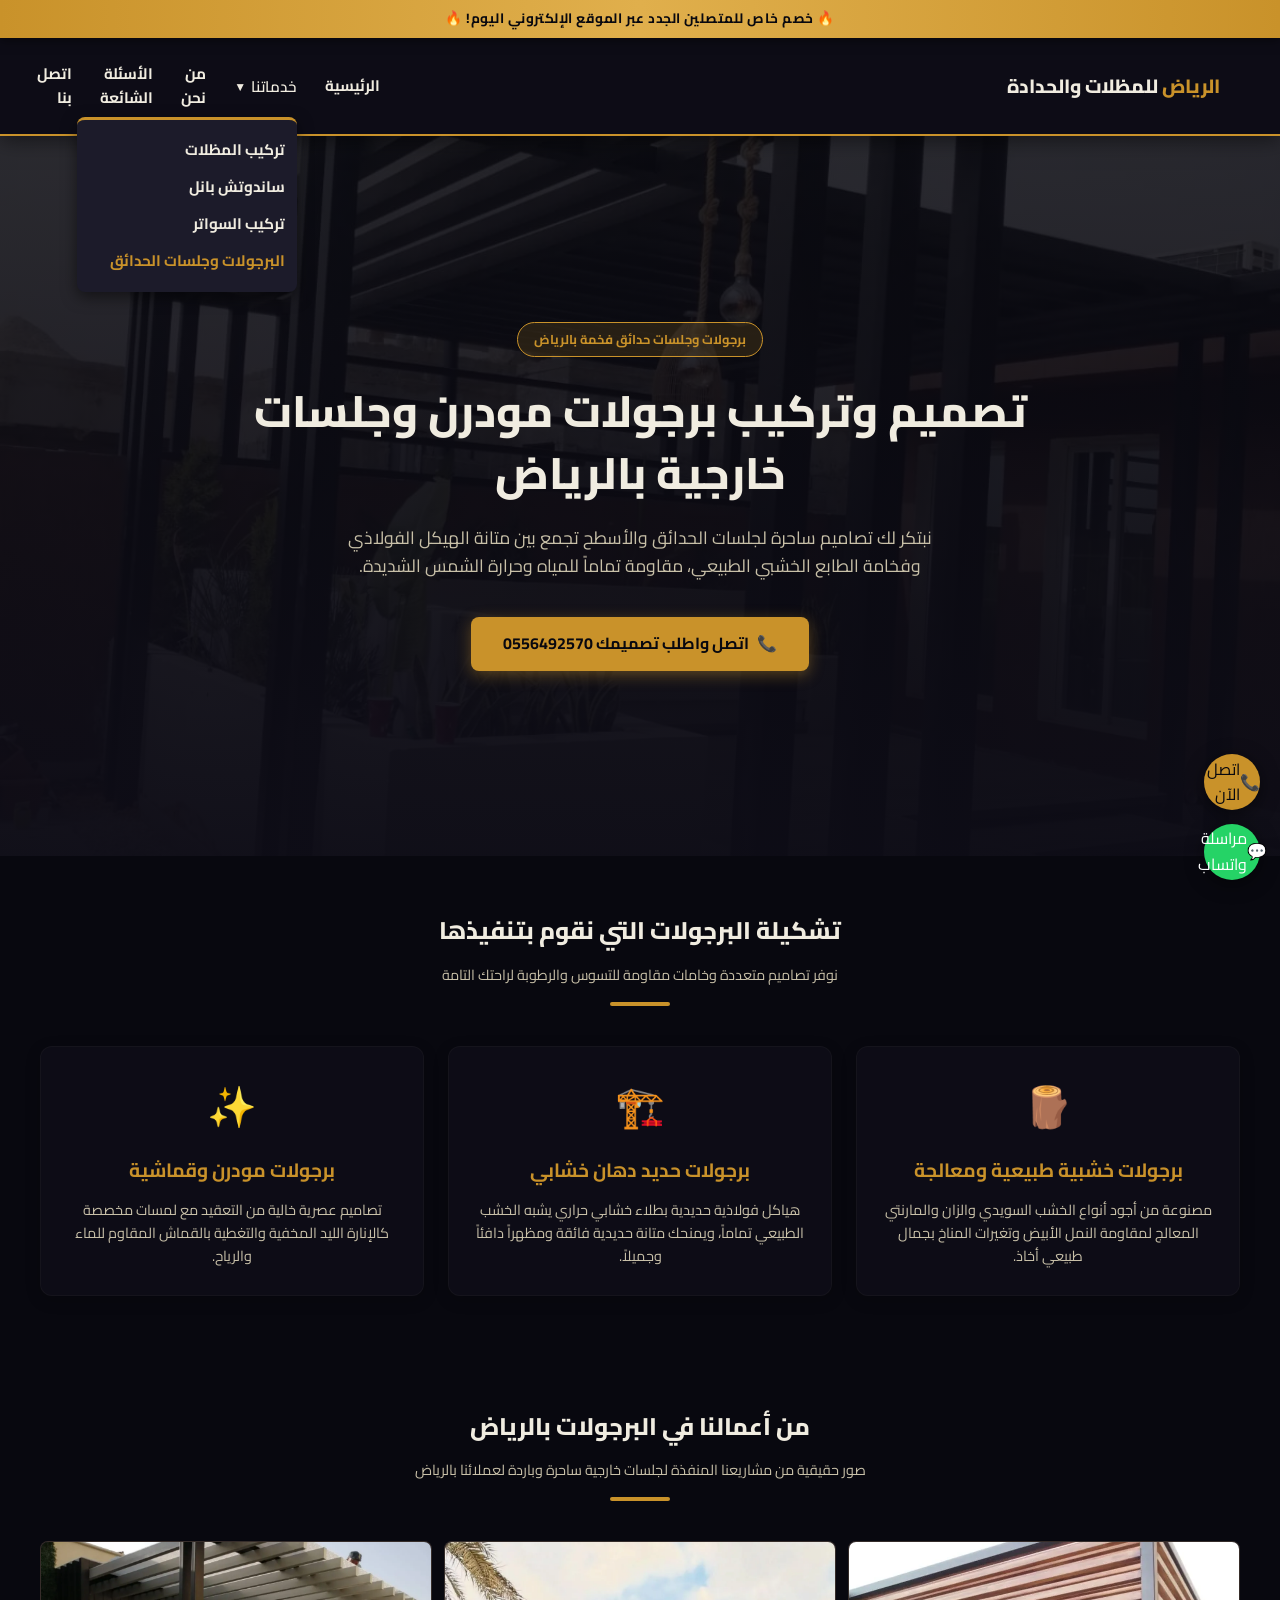
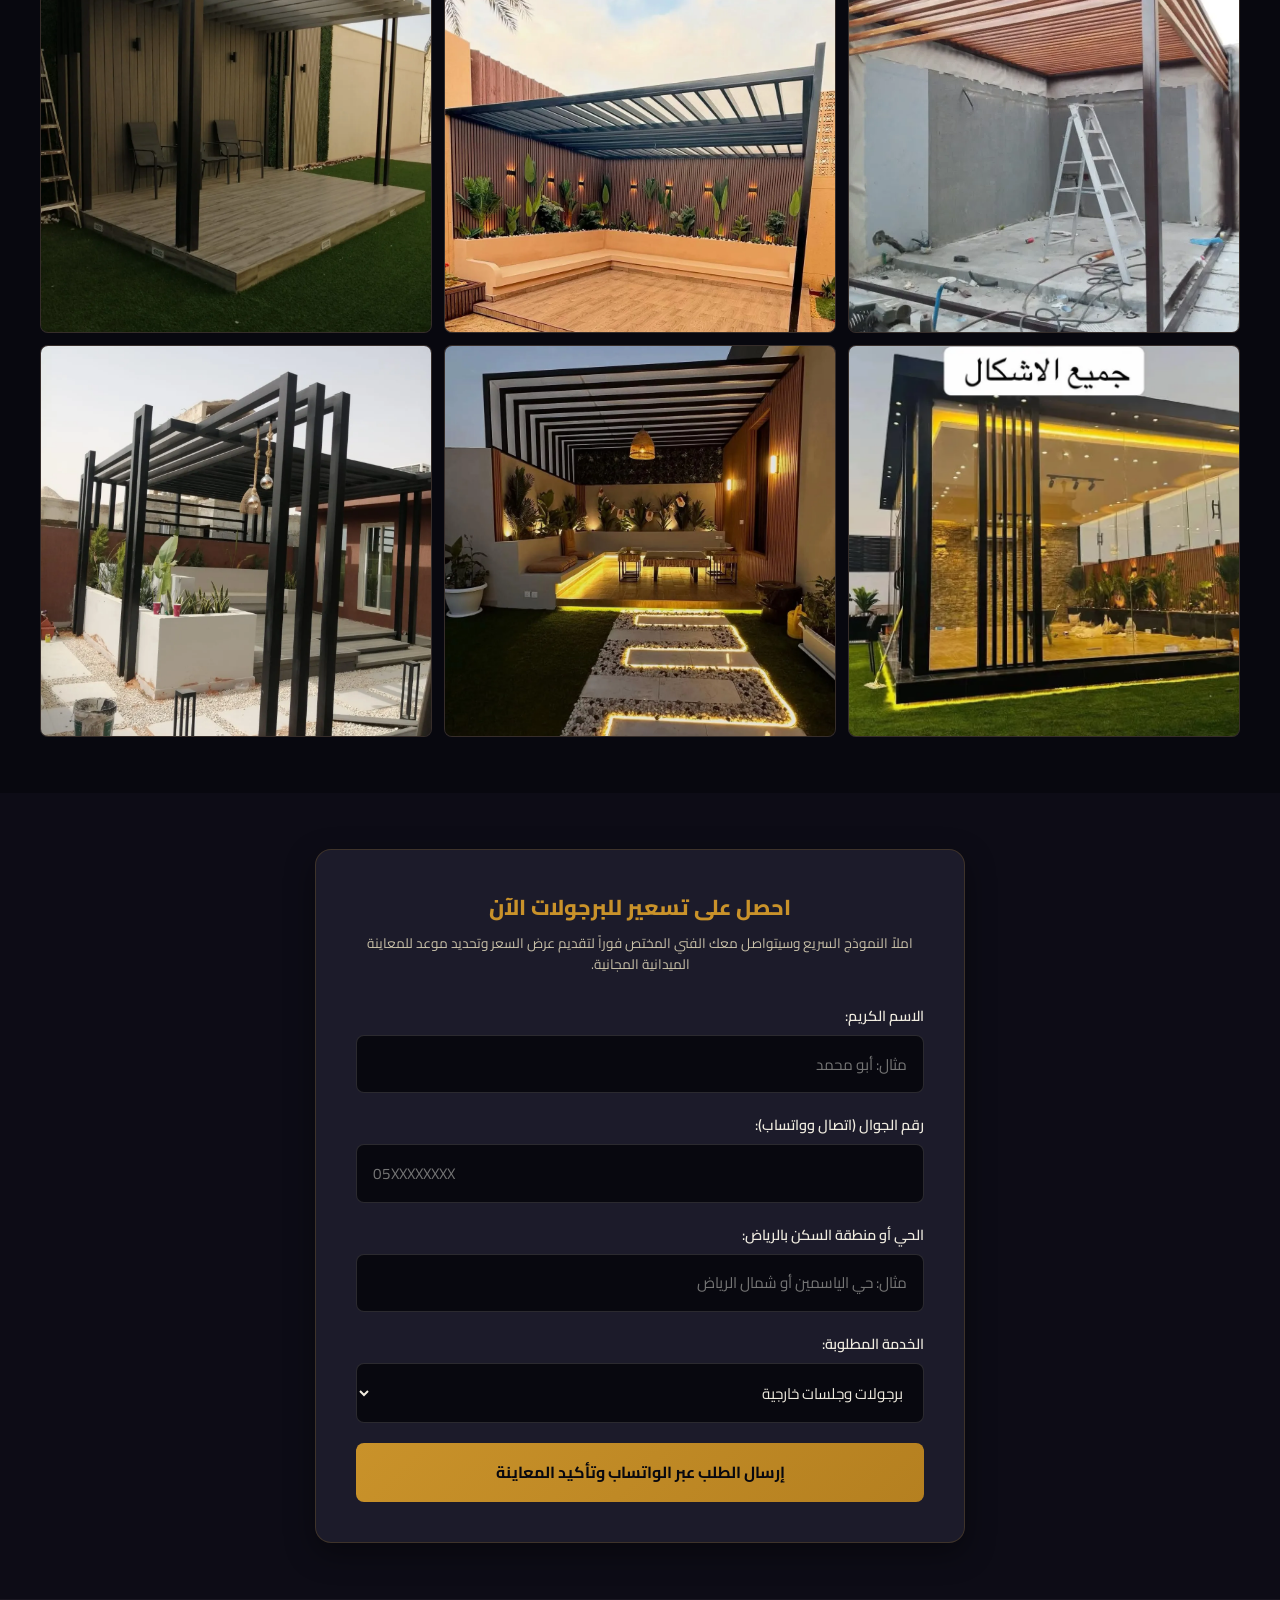
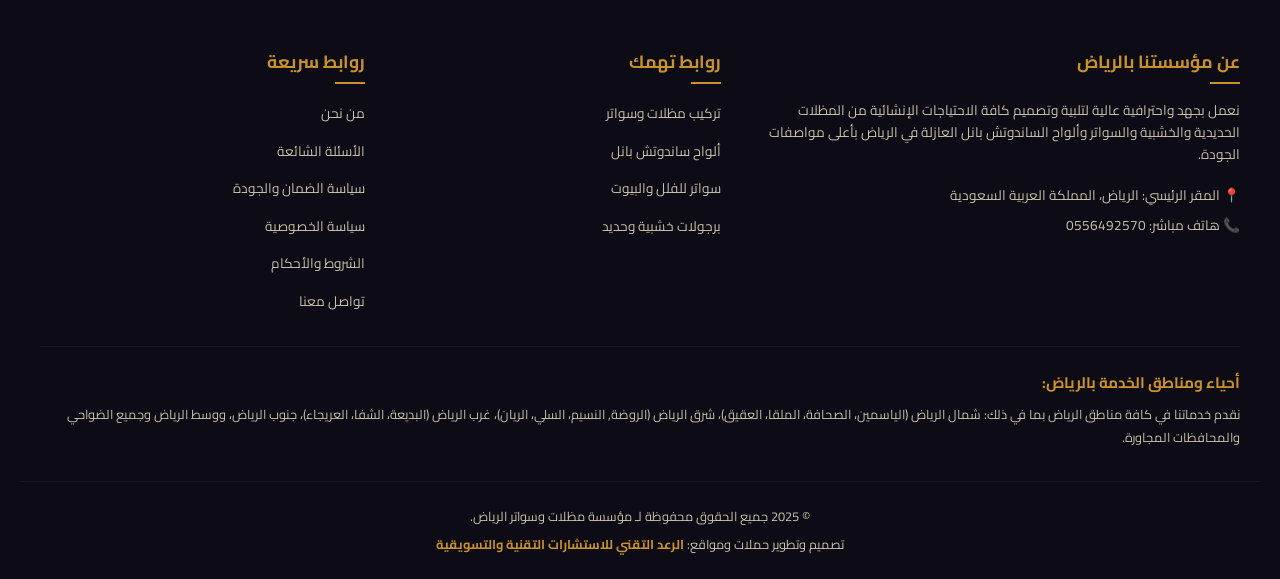
<file: pergolas.html>
<!DOCTYPE html>
<html lang="ar" dir="rtl">
<head>
    <meta charset="UTF-8">
    <meta name="viewport" content="width=device-width, initial-scale=1.0, maximum-scale=5.0">
    <title>تركيب برجولات وجلسات حدائق بالرياض | برجولات حديد وخشب</title>
    <meta name="description" content="تركيب برجولات خشبية وحديدية بالرياض بأرقى التصاميم العصرية والمودرن لجلسات الحدائق والأسطح والفلل. عروض أسعار مميزة وضمان 10 سنوات على كافة أعمال الحدادة.">
    
    <!-- تحسين التحميل المسبق للخطوط -->
    <link rel="preconnect" href="https://fonts.googleapis.com">
    <link rel="preconnect" href="https://fonts.gstatic.com" crossorigin>
    <link href="https://fonts.googleapis.com/css2?family=Cairo:wght@400;600;700;800&display=swap" rel="stylesheet">
    
    <!-- ملف التنسيقات الموحد -->
    <link rel="stylesheet" href="style.css">
</head>
<body>

    <!-- الشريط الترويجي الموحد (Promo Bar) -->
    <div class="promo-bar">
        <span>🔥 خصم خاص للمتصلين الجدد عبر الموقع الإلكتروني اليوم! 🔥</span>
    </div>

    <!-- الهيدر الموحد وقائمة التنقل التفاعلية للجوال -->
    <header class="main-header">
        <div class="header-container">
            <a href="index.html" class="logo">
                <span class="gold-text">الرياض</span> للمظلات والحدادة
            </a>
            
            <button class="menu-toggle" id="menuToggle" aria-label="قائمة التنقل">
                <span class="bar"></span>
                <span class="bar"></span>
                <span class="bar"></span>
            </button>

            <nav class="nav-menu" id="navMenu">
                <ul>
                    <li><a href="index.html">الرئيسية</a></li>
                    <li class="dropdown">
                        <button class="dropdown-toggle" id="servicesDropdown" aria-haspopup="true" aria-expanded="true">
                            خدماتنا <span class="arrow">▼</span>
                        </button>
                        <ul class="dropdown-menu show" id="servicesMenu">
                            <li><a href="canopies.html">تركيب المظلات</a></li>
                            <li><a href="sandwich-panels.html">ساندوتش بانل</a></li>
                            <li><a href="privacy-screens.html">تركيب السواتر</a></li>
                            <li><a href="pergolas.html" class="active">البرجولات وجلسات الحدائق</a></li>
                        </ul>
                    </li>
                    <li><a href="about-us.html">من نحن</a></li>
                    <li><a href="faq.html">الأسئلة الشائعة</a></li>
                    <li><a href="contact-us.html">اتصل بنا</a></li>
                </ul>
            </nav>
        </div>
    </header>

    <!-- قسم البطل الترويجي الداخلي (Service Hero Section) -->
    <section class="hero-section" style="background-image: url('images/pergolas_result.webp');">
        <div class="hero-overlay"></div>
        <div class="hero-content">
            <span class="badge">برجولات وجلسات حدائق فخمة بالرياض</span>
            <h1>تصميم وتركيب برجولات مودرن وجلسات خارجية بالرياض</h1>
            <p>نبتكر لك تصاميم ساحرة لجلسات الحدائق والأسطح تجمع بين متانة الهيكل الفولاذي وفخامة الطابع الخشبي الطبيعي، مقاومة تماماً للمياه وحرارة الشمس الشديدة.</p>
            <div class="hero-cta-buttons">
                <a href="tel:0556492570" class="btn btn-primary track-call">
                    <span class="icon">📞</span> اتصل واطلب تصميمك 0556492570
                </a>
            </div>
        </div>
    </section>

    <!-- قسم تفاصيل الخدمة (Service Details) -->
    <section class="inner-section">
        <div class="section-title-wrapper">
            <h2 class="section-title">تشكيلة البرجولات التي نقوم بتنفيذها</h2>
            <p class="section-subtitle">نوفر تصاميم متعددة وخامات مقاومة للتسوس والرطوبة لراحتك التامة</p>
            <div class="title-line"></div>
        </div>

        <div class="features-grid">
            <div class="feature-card">
                <div class="feature-icon">🪵</div>
                <h3>برجولات خشبية طبيعية ومعالجة</h3>
                <p>مصنوعة من أجود أنواع الخشب السويدي والزان والمارنتي المعالج لمقاومة النمل الأبيض وتغيرات المناخ بجمال طبيعي أخاذ.</p>
            </div>
            <div class="feature-card">
                <div class="feature-icon">🏗️</div>
                <h3>برجولات حديد دهان خشابي</h3>
                <p>هياكل فولاذية حديدية بطلاء خشابي حراري يشبه الخشب الطبيعي تماماً، ويمنحك متانة حديدية فائقة ومظهراً دافئاً وجميلاً.</p>
            </div>
            <div class="feature-card">
                <div class="feature-icon">✨</div>
                <h3>برجولات مودرن وقماشية</h3>
                <p>تصاميم عصرية خالية من التعقيد مع لمسات مخصصة كالإنارة الليد المخفية والتغطية بالقماش المقاوم للماء والرياح.</p>
            </div>
        </div>
    </section>

    <!-- معرض أعمال البرجولات (2-Column Mobile Optimized Gallery) -->
    <section class="gallery-section">
        <div class="section-title-wrapper">
            <h2 class="section-title">من أعمالنا في البرجولات بالرياض</h2>
            <p class="section-subtitle">صور حقيقية من مشاريعنا المنفذة لجلسات خارجية ساحرة وباردة لعملائنا بالرياض</p>
            <div class="title-line"></div>
        </div>

        <!-- شبكة عرض ثنائية الأعمدة للموبايل متجاوبة تماماً -->
        <div class="gallery-grid">
            <div class="gallery-item">
                <img src="images/pergolas%20(1)_result.webp" alt="برجولات خشبية حدائق الرياض" loading="lazy">
            </div>
            <div class="gallery-item">
                <img src="images/pergolas%20(2)_result.webp" alt="تركيب جلسة سطح حديد الرياض" loading="lazy">
            </div>
            <div class="gallery-item">
                <img src="images/pergolas%20(3)_result.webp" alt="برجولات حديدية مدهونة خشابي" loading="lazy">
            </div>
            <div class="gallery-item">
                <img src="images/pergolas%20(4)_result.webp" alt="مظلات جلسات حدائق مودرن" loading="lazy">
            </div>
            <div class="gallery-item">
                <img src="images/pergolas%20(5)_result.webp" alt="جلسات خارجية فخمة في الرياض" loading="lazy">
            </div>
            <div class="gallery-item">
                <img src="images/pergolas_result.webp" alt="تصاميم برجولات حديثة للفلل" loading="lazy">
            </div>
        </div>
    </section>

    <!-- نموذج جمع البيانات التفاعلي الذكي (Lead Capturing Form) -->
    <section id="lead-form-section" class="form-section">
        <div class="form-wrapper">
            <div class="form-header">
                <h2>احصل على تسعير للبرجولات الآن</h2>
                <p>املاً النموذج السريع وسيتواصل معك الفني المختص فوراً لتقديم عرض السعر وتحديد موعد للمعاينة الميدانية المجانية.</p>
            </div>
            <form id="leadForm" class="interactive-form">
                <div class="form-group">
                    <label for="client_name">الاسم الكريم:</label>
                    <input type="text" id="client_name" name="client_name" placeholder="مثال: أبو محمد" required>
                </div>
                <div class="form-group">
                    <label for="client_phone">رقم الجوال (اتصال وواتساب):</label>
                    <input type="tel" id="client_phone" name="client_phone" placeholder="05XXXXXXXX" pattern="05[0-9]{8}" required>
                </div>
                <div class="form-group">
                    <label for="client_district">الحي أو منطقة السكن بالرياض:</label>
                    <input type="text" id="client_district" name="client_district" placeholder="مثال: حي الياسمين أو شمال الرياض" required>
                </div>
                <div class="form-group">
                    <label for="service_type">الخدمة المطلوبة:</label>
                    <select id="service_type" name="service_type" required>
                        <option value="برجولات وجلسات خارجية" selected>برجولات وجلسات خارجية</option>
                        <option value="مظلات سيارات وحدائق">مظلات سيارات وحدائق</option>
                        <option value="ساندوتش بانل عازل">ساندوتش بانل عازل</option>
                        <option value="سواتر جدران وفلل">سواتر جدران وفلل</option>
                    </select>
                </div>
                <button type="submit" class="btn btn-submit" id="submitBtn">
                    <span class="btn-text">إرسال الطلب عبر الواتساب وتأكيد المعاينة</span>
                    <span class="btn-spinner hidden"></span>
                </button>
            </form>
        </div>
    </section>

    <!-- الفوتر الموحد والمقسم لأعمدة (Multi-Column Footer) -->
    <footer class="main-footer">
        <div class="footer-columns-container">
            <div class="footer-column branding-col">
                <h3>عن مؤسستنا بالرياض</h3>
                <p>نعمل بجهد واحترافية عالية لتلبية وتصميم كافة الاحتياجات الإنشائية من المظلات الحديدية والخشبية والسواتر وألواح الساندوتش بانل العازلة في الرياض بأعلى مواصفات الجودة.</p>
                <div class="contact-quick-info">
                    <p>📍 المقر الرئيسي: الرياض، المملكة العربية السعودية</p>
                    <p>📞 هاتف مباشر: <a href="tel:0556492570" class="track-call">0556492570</a></p>
                </div>
            </div>
            
            <div class="footer-column">
                <h3>روابط تهمك</h3>
                <ul class="footer-links">
                    <li><a href="canopies.html">تركيب مظلات وسواتر</a></li>
                    <li><a href="sandwich-panels.html">ألواح ساندوتش بانل</a></li>
                    <li><a href="privacy-screens.html">سواتر للفلل والبيوت</a></li>
                    <li><a href="pergolas.html">برجولات خشبية وحديد</a></li>
                </ul>
            </div>
            
            <div class="footer-column">
                <h3>روابط سريعة</h3>
                <ul class="footer-links">
                    <li><a href="about-us.html">من نحن</a></li>
                    <li><a href="faq.html">الأسئلة الشائعة</a></li>
                    <li><a href="warranty.html">سياسة الضمان والجودة</a></li>
                    <li><a href="privacy-policy.html">سياسة الخصوصية</a></li>
                    <li><a href="terms-conditions.html">الشروط والأحكام</a></li>
                    <li><a href="contact-us.html">تواصل معنا</a></li>
                </ul>
            </div>
        </div>

        <!-- قسم أحياء الخدمة المستهدفة بالمنطقة لزيادة الثقة وتحسين السيو المحلي -->
        <div class="footer-districts">
            <h4>أحياء ومناطق الخدمة بالرياض:</h4>
            <p>نقدم خدماتنا في كافة مناطق الرياض بما في ذلك: شمال الرياض (الياسمين، الصحافة، الملقا، العقيق)، شرق الرياض (الروضة, النسيم، السلي، الريان)، غرب الرياض (البديعة، الشفا، العريجاء)، جنوب الرياض، ووسط الرياض وجميع الضواحي والمحافظات المجاورة.</p>
        </div>

        <!-- حقوق التطوير والملكية الموجهة للرعد التقني -->
        <div class="footer-copyright">
            <p>© 2025 جميع الحقوق محفوظة لـ مؤسسة مظلات وسواتر الرياض.</p>
            <p class="dev-credit">تصميم وتطوير حملات ومواقع: 
                <a href="https://wa.me/966578539687?text=استفسار%20عن%20تطوير%20المواقع%20الإعلانية" target="_blank" rel="noopener noreferrer" class="dev-link">
                    الرعد التقني للاستشارات التقنية والتسويقية
                </a>
            </p>
        </div>
    </footer>

    <!-- الأزرار العائمة الثابتة باليمين (الاتصال والواتساب) مع التنبيه النبضي التفاعلي -->
    <div class="floating-right-actions">
        <a href="tel:0556492570" class="float-btn float-call track-call" aria-label="اتصال هاتف مباشر">
            <span class="float-icon">📞</span>
            <span class="float-tooltip">اتصل الآن</span>
        </a>
        <a href="https://wa.me/966556492570" class="float-btn float-whatsapp track-whatsapp" target="_blank" rel="noopener noreferrer" aria-label="مراسلة عبر واتساب">
            <span class="float-icon">💬</span>
            <span class="float-tooltip">مراسلة واتساب</span>
        </a>
    </div>

    <!-- زر الصعود للأعلى باليسار -->
    <button id="scrollToTopBtn" class="scroll-to-top" aria-label="الرجوع للأعلى">▲</button>

    <!-- ملف التتبع والتشغيل المركزي الموحد -->
    <script src="script.js" defer></script>
</body>
</html>
</file>
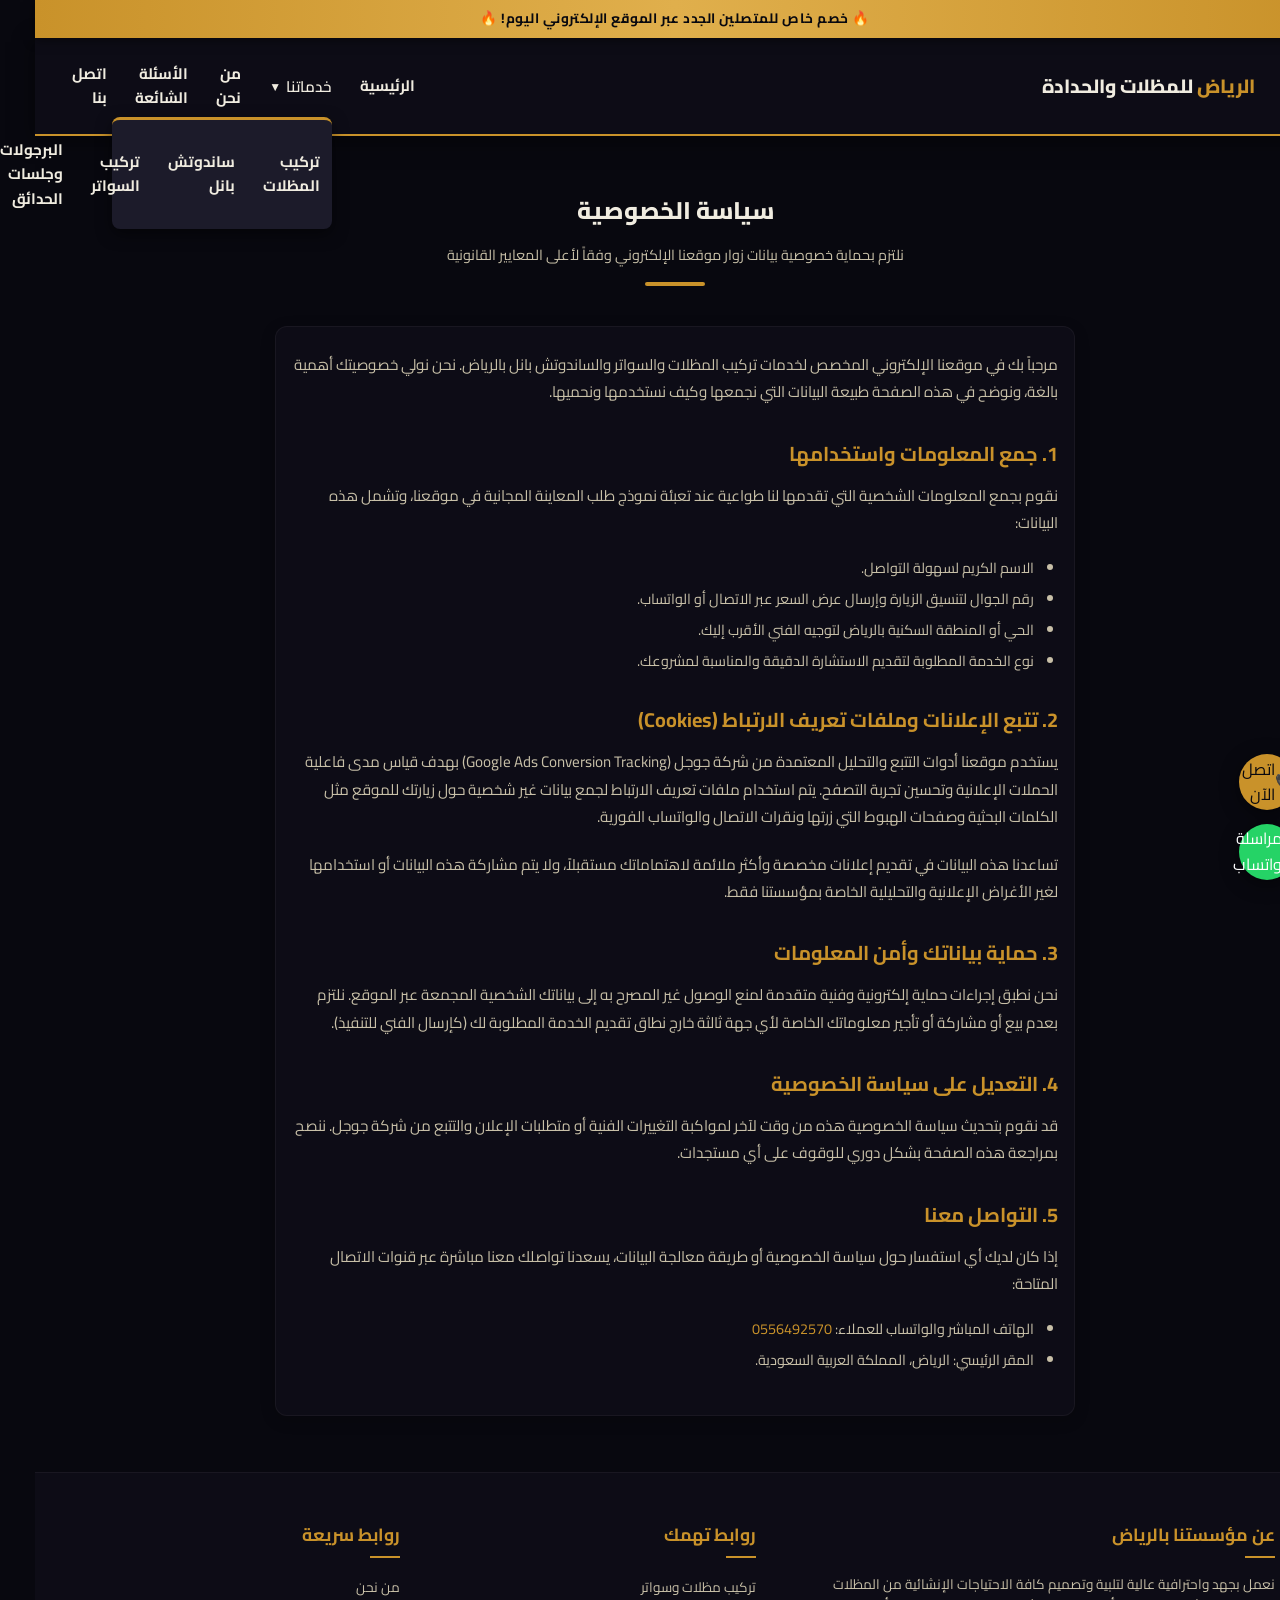
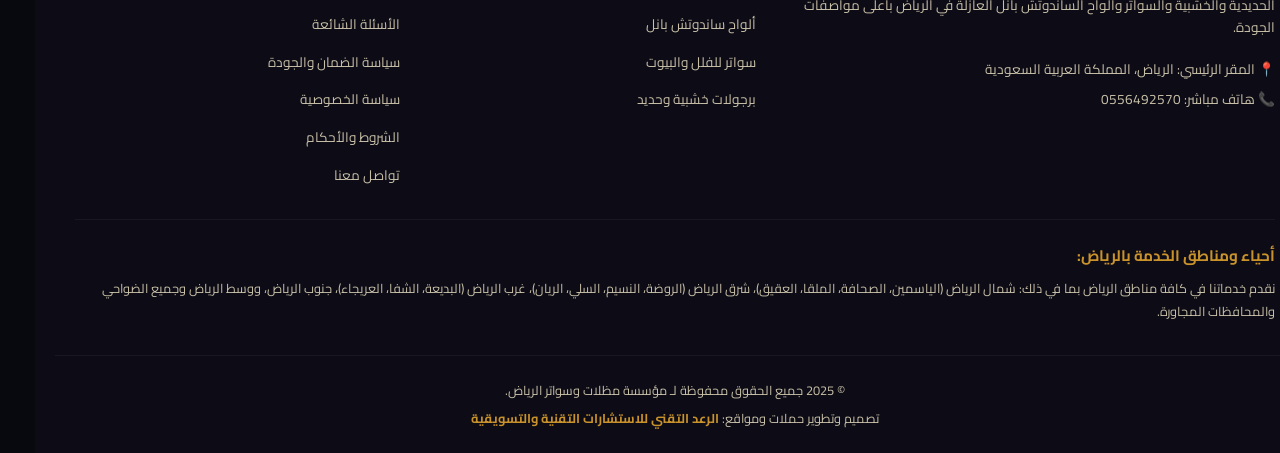
<file: privacy-policy.html>
<!DOCTYPE html>
<html lang="ar" dir="rtl">
<head>
    <meta charset="UTF-8">
    <meta name="viewport" content="width=device-width, initial-scale=1.0, maximum-scale=5.0">
    <title>سياسة الخصوصية | مؤسسة مظلات وسواتر وساندوتش بانل الرياض</title>
    <meta name="description" content="سياسة الخصوصية الخاصة بموقعنا. نوضح هنا كيفية جمع البيانات وحمايتها واستخدام تتبع الإعلانات من جوجل لضمان تجربة مستخدم آمنة ومتوافقة مع القوانين.">
    
    <!-- تحسين التحميل المسبق للخطوط -->
    <link rel="preconnect" href="https://fonts.googleapis.com">
    <link rel="preconnect" href="https://fonts.gstatic.com" crossorigin>
    <link href="https://fonts.googleapis.com/css2?family=Cairo:wght@400;600;700;800&display=swap" rel="stylesheet">
    
    <!-- ملف التنسيقات الموحد -->
    <link rel="stylesheet" href="style.css">
    
    <!-- تنسيقات نصية مخصصة لصفحات السياسات -->
    <style>
        .policy-container {
            max-width: 800px;
            margin: 0 auto;
            padding: 1.5rem 1rem;
            background-color: var(--dark2);
            border: 1px solid rgba(240, 236, 224, 0.05);
            border-radius: 12px;
            box-shadow: 0 4px 15px rgba(0,0,0,0.2);
        }
        .policy-container h2 {
            color: var(--gold);
            font-size: 1.25rem;
            margin-top: 2rem;
            margin-bottom: 0.75rem;
            font-weight: 700;
        }
        .policy-container p {
            color: var(--text2);
            font-size: 0.95rem;
            line-height: 1.8;
            margin-bottom: 1.25rem;
        }
        .policy-container ul {
            margin-right: 1.5rem;
            margin-bottom: 1.25rem;
            list-style-type: disc;
            color: var(--text2);
            font-size: 0.9rem;
        }
        .policy-container ul li {
            margin-bottom: 0.5rem;
        }
    </style>
</head>
<body>

    <!-- الشريط الترويجي الموحد (Promo Bar) -->
    <div class="promo-bar">
        <span>🔥 خصم خاص للمتصلين الجدد عبر الموقع الإلكتروني اليوم! 🔥</span>
    </div>

    <!-- الهيدر الموحد وقائمة التنقل التفاعلية للجوال -->
    <header class="main-header">
        <div class="header-container">
            <a href="index.html" class="logo">
                <span class="gold-text">الرياض</span> للمظلات والحدادة
            </a>
            
            <button class="menu-toggle" id="menuToggle" aria-label="قائمة التنقل">
                <span class="bar"></span>
                <span class="bar"></span>
                <span class="bar"></span>
            </button>

            <nav class="nav-menu" id="navMenu">
                <ul>
                    <li><a href="index.html">الرئيسية</a></li>
                    <li class="dropdown">
                        <button class="dropdown-toggle" id="servicesDropdown" aria-haspopup="true" aria-expanded="false">
                            خدماتنا <span class="arrow">▼</span>
                        </button>
                        <ul class="dropdown-menu" id="servicesMenu">
                            <li><a href="canopies.html">تركيب المظلات</a></li>
                            <li><a href="sandwich-panels.html">ساندوتش بانل</a></li>
                            <li><a href="privacy-screens.html">تركيب السواتر</a></li>
                            <li><a href="pergolas.html">البرجولات وجلسات الحدائق</a></li>
                        </ul>
                    </li>
                    <li><a href="about-us.html">من نحن</a></li>
                    <li><a href="faq.html">الأسئلة الشائعة</a></li>
                    <li><a href="contact-us.html">اتصل بنا</a></li>
                </ul>
            </nav>
        </div>
    </header>

    <!-- قسم مقدمة السياسة -->
    <section class="inner-section">
        <div class="section-title-wrapper">
            <h1 class="section-title">سياسة الخصوصية</h1>
            <p class="section-subtitle">نلتزم بحماية خصوصية بيانات زوار موقعنا الإلكتروني وفقاً لأعلى المعايير القانونية</p>
            <div class="title-line"></div>
        </div>

        <div class="policy-container">
            <p>مرحباً بك في موقعنا الإلكتروني المخصص لخدمات تركيب المظلات والسواتر والساندوتش بانل بالرياض. نحن نولي خصوصيتك أهمية بالغة، ونوضح في هذه الصفحة طبيعة البيانات التي نجمعها وكيف نستخدمها ونحميها.</p>
            
            <h2>1. جمع المعلومات واستخدامها</h2>
            <p>نقوم بجمع المعلومات الشخصية التي تقدمها لنا طواعية عند تعبئة نموذج طلب المعاينة المجانية في موقعنا، وتشمل هذه البيانات:</p>
            <ul>
                <li>الاسم الكريم لسهولة التواصل.</li>
                <li>رقم الجوال لتنسيق الزيارة وإرسال عرض السعر عبر الاتصال أو الواتساب.</li>
                <li>الحي أو المنطقة السكنية بالرياض لتوجيه الفني الأقرب إليك.</li>
                <li>نوع الخدمة المطلوبة لتقديم الاستشارة الدقيقة والمناسبة لمشروعك.</li>
            </ul>

            <h2>2. تتبع الإعلانات وملفات تعريف الارتباط (Cookies)</h2>
            <p>يستخدم موقعنا أدوات التتبع والتحليل المعتمدة من شركة جوجل (Google Ads Conversion Tracking) بهدف قياس مدى فاعلية الحملات الإعلانية وتحسين تجربة التصفح. يتم استخدام ملفات تعريف الارتباط لجمع بيانات غير شخصية حول زيارتك للموقع مثل الكلمات البحثية وصفحات الهبوط التي زرتها ونقرات الاتصال والواتساب الفورية.</p>
            <p>تساعدنا هذه البيانات في تقديم إعلانات مخصصة وأكثر ملائمة لاهتماماتك مستقبلاً، ولا يتم مشاركة هذه البيانات أو استخدامها لغير الأغراض الإعلانية والتحليلية الخاصة بمؤسستنا فقط.</p>

            <h2>3. حماية بياناتك وأمن المعلومات</h2>
            <p>نحن نطبق إجراءات حماية إلكترونية وفنية متقدمة لمنع الوصول غير المصرح به إلى بياناتك الشخصية المجمعة عبر الموقع. نلتزم بعدم بيع أو مشاركة أو تأجير معلوماتك الخاصة لأي جهة ثالثة خارج نطاق تقديم الخدمة المطلوبة لك (كإرسال الفني للتنفيذ).</p>

            <h2>4. التعديل على سياسة الخصوصية</h2>
            <p>قد نقوم بتحديث سياسة الخصوصية هذه من وقت لآخر لمواكبة التغييرات الفنية أو متطلبات الإعلان والتتبع من شركة جوجل. ننصح بمراجعة هذه الصفحة بشكل دوري للوقوف على أي مستجدات.</p>

            <h2>5. التواصل معنا</h2>
            <p>إذا كان لديك أي استفسار حول سياسة الخصوصية أو طريقة معالجة البيانات، يسعدنا تواصلك معنا مباشرة عبر قنوات الاتصال المتاحة:</p>
            <ul>
                <li>الهاتف المباشر والواتساب للعملاء: <a href="tel:0556492570" class="gold-text">0556492570</a></li>
                <li>المقر الرئيسي: الرياض، المملكة العربية السعودية.</li>
            </ul>
        </div>
    </section>

    <!-- الفوتر الموحد والمقسم لأعمدة (Multi-Column Footer) -->
    <footer class="main-footer">
        <div class="footer-columns-container">
            <div class="footer-column branding-col">
                <h3>عن مؤسستنا بالرياض</h3>
                <p>نعمل بجهد واحترافية عالية لتلبية وتصميم كافة الاحتياجات الإنشائية من المظلات الحديدية والخشبية والسواتر وألواح الساندوتش بانل العازلة في الرياض بأعلى مواصفات الجودة.</p>
                <div class="contact-quick-info">
                    <p>📍 المقر الرئيسي: الرياض، المملكة العربية السعودية</p>
                    <p>📞 هاتف مباشر: <a href="tel:0556492570" class="track-call">0556492570</a></p>
                </div>
            </div>
            
            <div class="footer-column">
                <h3>روابط تهمك</h3>
                <ul class="footer-links">
                    <li><a href="canopies.html">تركيب مظلات وسواتر</a></li>
                    <li><a href="sandwich-panels.html">ألواح ساندوتش بانل</a></li>
                    <li><a href="privacy-screens.html">سواتر للفلل والبيوت</a></li>
                    <li><a href="pergolas.html">برجولات خشبية وحديد</a></li>
                </ul>
            </div>
            
            <div class="footer-column">
                <h3>روابط سريعة</h3>
                <ul class="footer-links">
                    <li><a href="about-us.html">من نحن</a></li>
                    <li><a href="faq.html">الأسئلة الشائعة</a></li>
                    <li><a href="warranty.html">سياسة الضمان والجودة</a></li>
                    <li><a href="privacy-policy.html">سياسة الخصوصية</a></li>
                    <li><a href="terms-conditions.html">الشروط والأحكام</a></li>
                    <li><a href="contact-us.html">تواصل معنا</a></li>
                </ul>
            </div>
        </div>

        <!-- قسم أحياء الخدمة المستهدفة بالمنطقة لزيادة الثقة وتحسين السيو المحلي -->
        <div class="footer-districts">
            <h4>أحياء ومناطق الخدمة بالرياض:</h4>
            <p>نقدم خدماتنا في كافة مناطق الرياض بما في ذلك: شمال الرياض (الياسمين، الصحافة، الملقا، العقيق)، شرق الرياض (الروضة، النسيم، السلي، الريان)، غرب الرياض (البديعة، الشفا، العريجاء)، جنوب الرياض، ووسط الرياض وجميع الضواحي والمحافظات المجاورة.</p>
        </div>

        <!-- حقوق التطوير والملكية الموجهة للرعد التقني -->
        <div class="footer-copyright">
            <p>© 2025 جميع الحقوق محفوظة لـ مؤسسة مظلات وسواتر الرياض.</p>
            <p class="dev-credit">تصميم وتطوير حملات ومواقع: 
                <a href="https://wa.me/966578539687?text=استفسار%20عن%20تطوير%20المواقع%20الإعلانية" target="_blank" rel="noopener noreferrer" class="dev-link">
                    الرعد التقني للاستشارات التقنية والتسويقية
                </a>
            </p>
        </div>
    </footer>

    <!-- الأزرار العائمة الثابتة باليمين (الاتصال والواتساب) مع التنبيه النبضي التفاعلي -->
    <div class="floating-right-actions">
        <a href="tel:0556492570" class="float-btn float-call track-call" aria-label="اتصال هاتف مباشر">
            <span class="float-icon">📞</span>
            <span class="float-tooltip">اتصل الآن</span>
        </a>
        <a href="https://wa.me/966556492570" class="float-btn float-whatsapp track-whatsapp" target="_blank" rel="noopener noreferrer" aria-label="مراسلة عبر واتساب">
            <span class="float-icon">💬</span>
            <span class="float-tooltip">مراسلة واتساب</span>
        </a>
    </div>

    <!-- زر الصعود للأعلى باليسار -->
    <button id="scrollToTopBtn" class="scroll-to-top" aria-label="الرجوع للأعلى">▲</button>

    <!-- ملف التتبع والتشغيل المركزي الموحد -->
    <script src="script.js" defer></script>
</body>
</html>
</file>
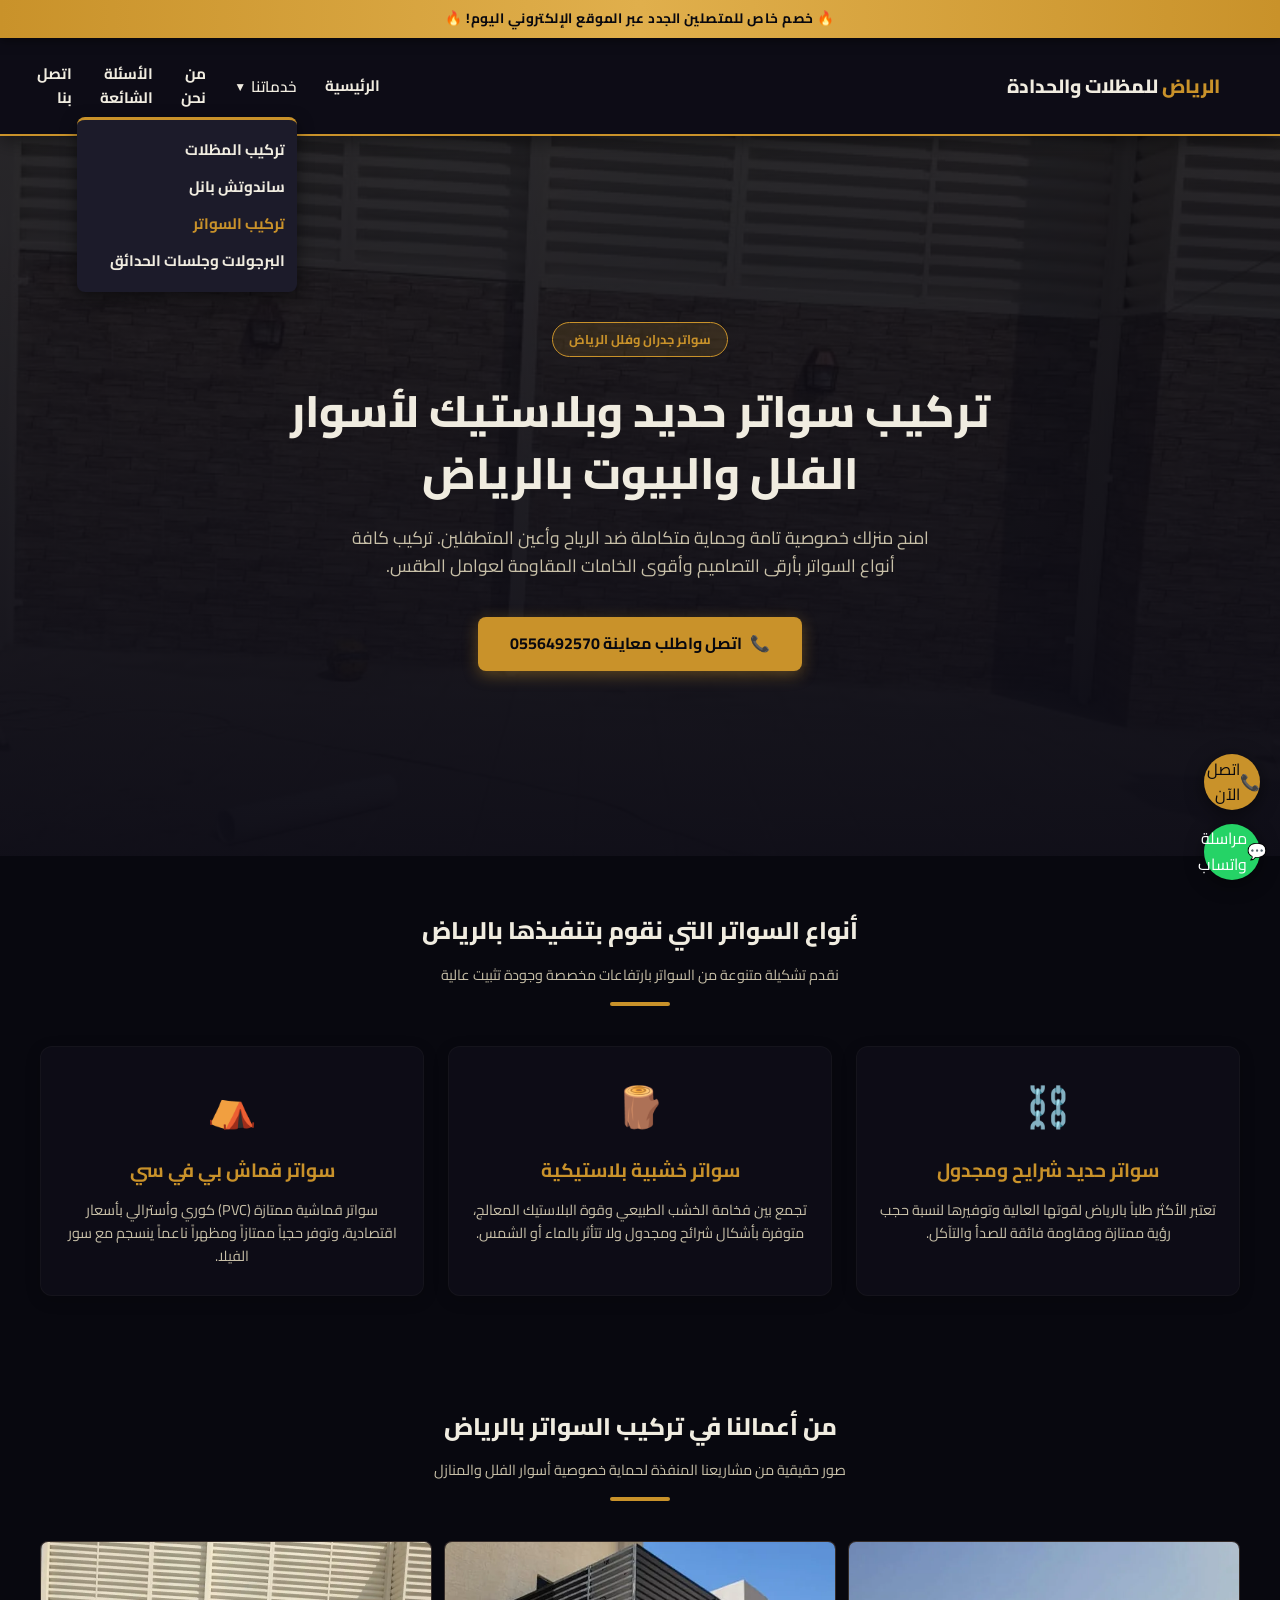
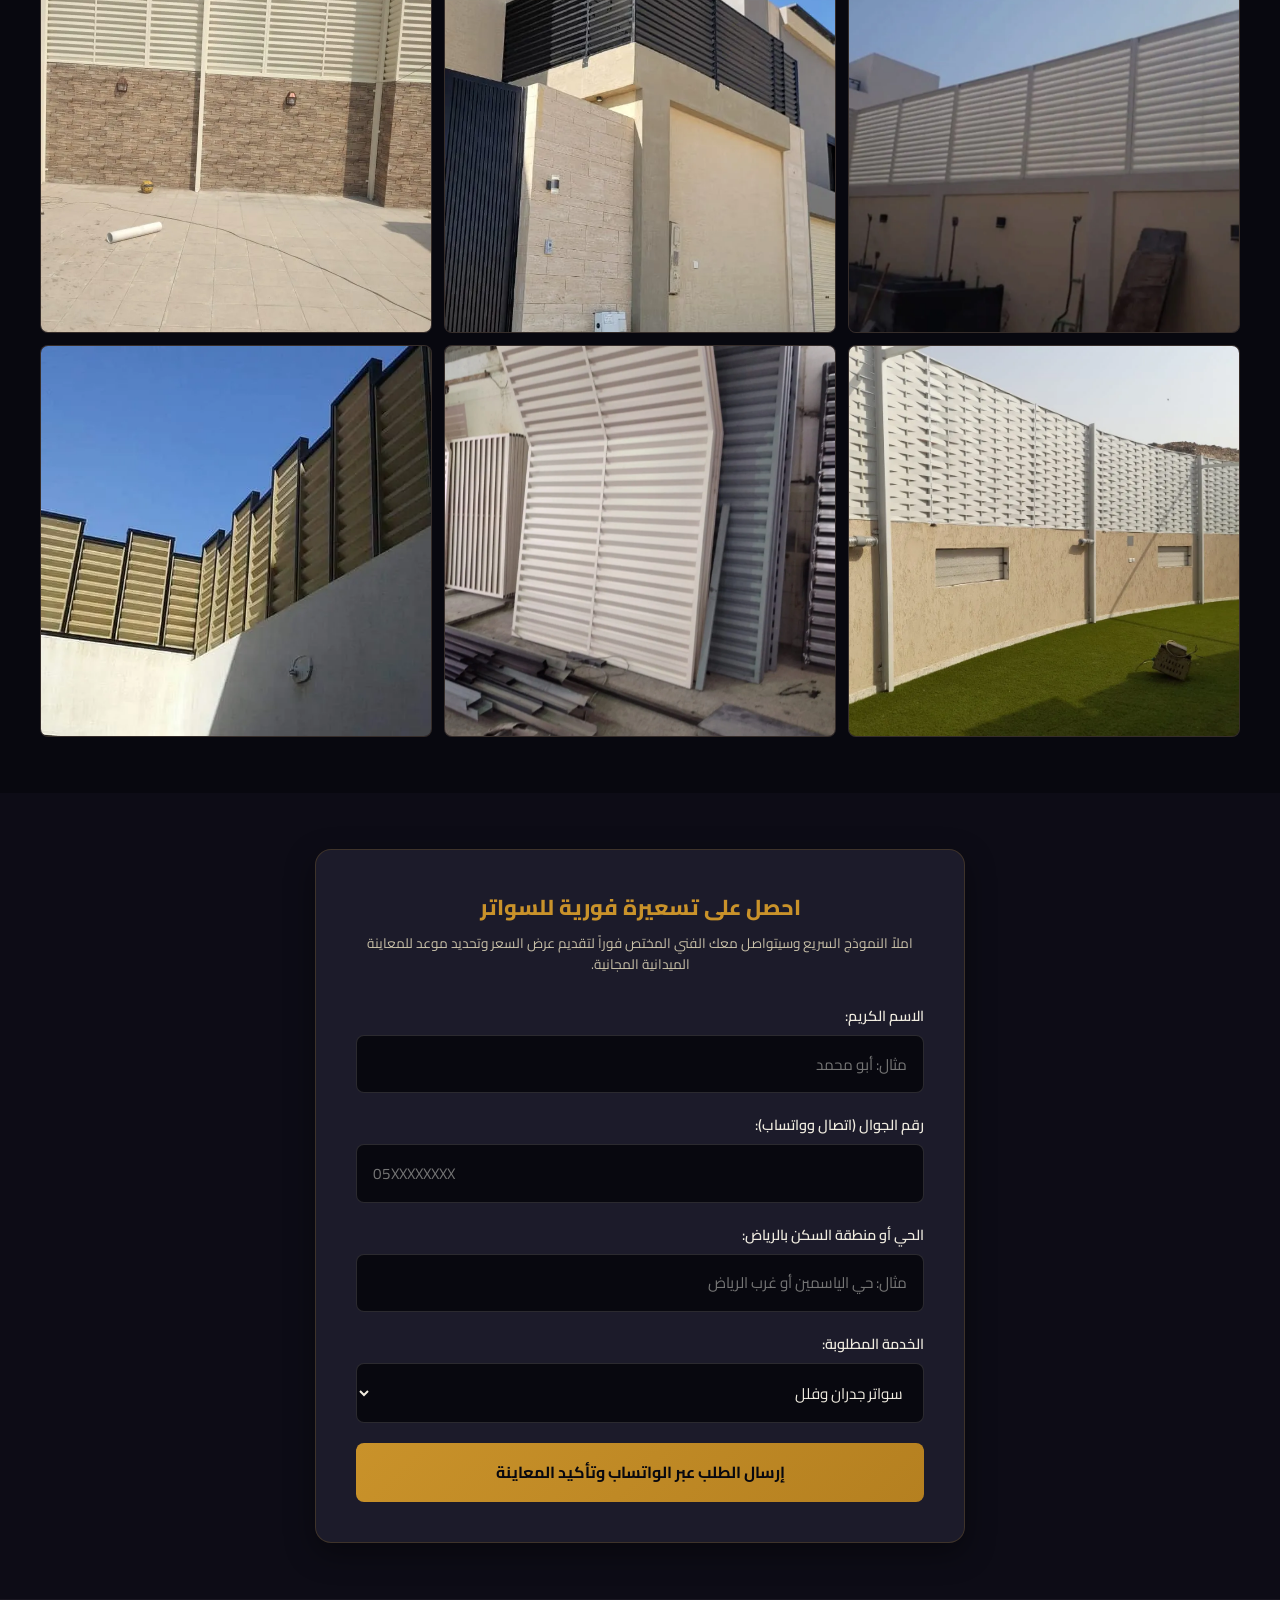
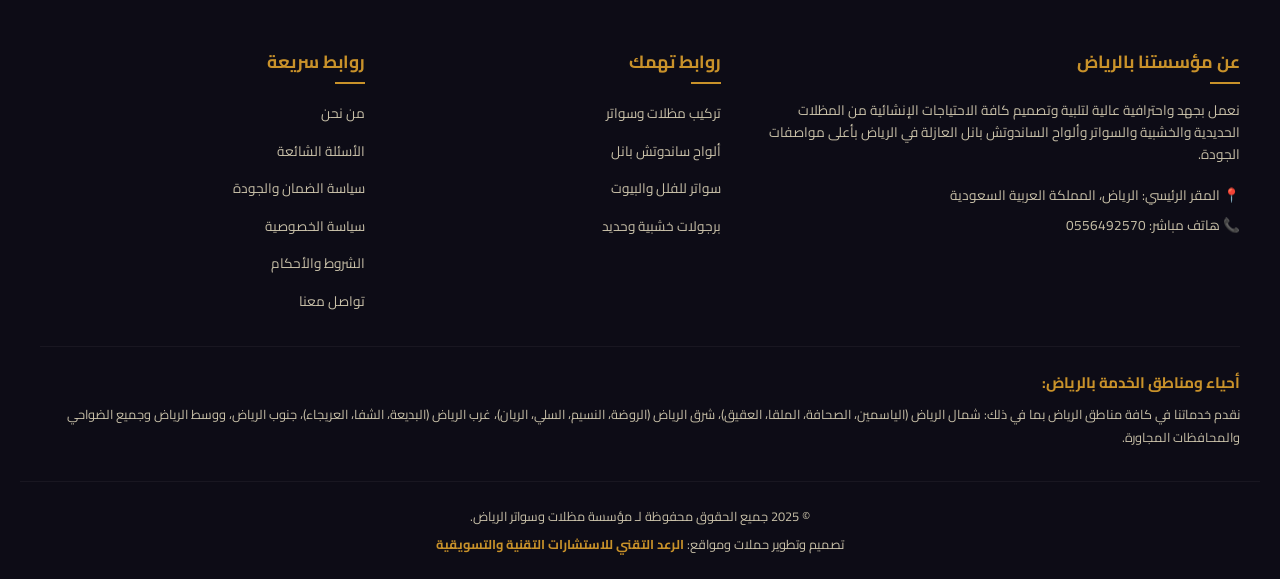
<file: privacy-screens.html>
<!DOCTYPE html>
<html lang="ar" dir="rtl">
<head>
    <meta charset="UTF-8">
    <meta name="viewport" content="width=device-width, initial-scale=1.0, maximum-scale=5.0">
    <title>تركيب سواتر جدران وفلل بالرياض | سواتر حديد وبلاستيك وقماش</title>
    <meta name="description" content="تركيب سواتر بالرياض بجميع الأنواع: سواتر حديد (مجدول وشرايح)، سواتر خشبية بلاستيكية، وسواتر قماشية لخصوصية كاملة وأمان تام لفلل ومنازل الرياض بأسعار ممتازة.">
    
    <!-- تحسين التحميل المسبق للخطوط -->
    <link rel="preconnect" href="https://fonts.googleapis.com">
    <link rel="preconnect" href="https://fonts.gstatic.com" crossorigin>
    <link href="https://fonts.googleapis.com/css2?family=Cairo:wght@400;600;700;800&display=swap" rel="stylesheet">
    
    <!-- ملف التنسيقات الموحد -->
    <link rel="stylesheet" href="style.css">
</head>
<body>

    <!-- الشريط الترويجي الموحد (Promo Bar) -->
    <div class="promo-bar">
        <span>🔥 خصم خاص للمتصلين الجدد عبر الموقع الإلكتروني اليوم! 🔥</span>
    </div>

    <!-- الهيدر الموحد وقائمة التنقل التفاعلية للجوال -->
    <header class="main-header">
        <div class="header-container">
            <a href="index.html" class="logo">
                <span class="gold-text">الرياض</span> للمظلات والحدادة
            </a>
            
            <button class="menu-toggle" id="menuToggle" aria-label="قائمة التنقل">
                <span class="bar"></span>
                <span class="bar"></span>
                <span class="bar"></span>
            </button>

            <nav class="nav-menu" id="navMenu">
                <ul>
                    <li><a href="index.html">الرئيسية</a></li>
                    <li class="dropdown">
                        <button class="dropdown-toggle" id="servicesDropdown" aria-haspopup="true" aria-expanded="true">
                            خدماتنا <span class="arrow">▼</span>
                        </button>
                        <ul class="dropdown-menu show" id="servicesMenu">
                            <li><a href="canopies.html">تركيب المظلات</a></li>
                            <li><a href="sandwich-panels.html">ساندوتش بانل</a></li>
                            <li><a href="privacy-screens.html" class="active">تركيب السواتر</a></li>
                            <li><a href="pergolas.html">البرجولات وجلسات الحدائق</a></li>
                        </ul>
                    </li>
                    <li><a href="about-us.html">من نحن</a></li>
                    <li><a href="faq.html">الأسئلة الشائعة</a></li>
                    <li><a href="contact-us.html">اتصل بنا</a></li>
                </ul>
            </nav>
        </div>
    </header>

    <!-- قسم البطل الترويجي الداخلي (Service Hero Section) -->
    <section class="hero-section" style="background-image: url('images/privacy-screens%20(2)_result.webp');">
        <div class="hero-overlay"></div>
        <div class="hero-content">
            <span class="badge">سواتر جدران وفلل الرياض</span>
            <h1>تركيب سواتر حديد وبلاستيك لأسوار الفلل والبيوت بالرياض</h1>
            <p>امنح منزلك خصوصية تامة وحماية متكاملة ضد الرياح وأعين المتطفلين. تركيب كافة أنواع السواتر بأرقى التصاميم وأقوى الخامات المقاومة لعوامل الطقس.</p>
            <div class="hero-cta-buttons">
                <a href="tel:0556492570" class="btn btn-primary track-call">
                    <span class="icon">📞</span> اتصل واطلب معاينة 0556492570
                </a>
            </div>
        </div>
    </section>

    <!-- قسم تفاصيل الخدمة (Service Details) -->
    <section class="inner-section">
        <div class="section-title-wrapper">
            <h2 class="section-title">أنواع السواتر التي نقوم بتنفيذها بالرياض</h2>
            <p class="section-subtitle">نقدم تشكيلة متنوعة من السواتر بارتفاعات مخصصة وجودة تثبيت عالية</p>
            <div class="title-line"></div>
        </div>

        <div class="features-grid">
            <div class="feature-card">
                <div class="feature-icon">⛓️</div>
                <h3>سواتر حديد شرايح ومجدول</h3>
                <p>تعتبر الأكثر طلباً بالرياض لقوتها العالية وتوفيرها لنسبة حجب رؤية ممتازة ومقاومة فائقة للصدأ والتآكل.</p>
            </div>
            <div class="feature-card">
                <div class="feature-icon">🪵</div>
                <h3>سواتر خشبية بلاستيكية</h3>
                <p>تجمع بين فخامة الخشب الطبيعي وقوة البلاستيك المعالج، متوفرة بأشكال شرائح ومجدول ولا تتأثر بالماء أو الشمس.</p>
            </div>
            <div class="feature-card">
                <div class="feature-icon">⛺</div>
                <h3>سواتر قماش بي في سي</h3>
                <p>سواتر قماشية ممتازة (PVC) كوري وأسترالي بأسعار اقتصادية، وتوفر حجباً ممتازاً ومظهراً ناعماً ينسجم مع سور الفيلا.</p>
            </div>
        </div>
    </section>

    <!-- معرض أعمال السواتر (2-Column Mobile Optimized Gallery) -->
    <section class="gallery-section">
        <div class="section-title-wrapper">
            <h2 class="section-title">من أعمالنا في تركيب السواتر بالرياض</h2>
            <p class="section-subtitle">صور حقيقية من مشاريعنا المنفذة لحماية خصوصية أسوار الفلل والمنازل</p>
            <div class="title-line"></div>
        </div>

        <!-- شبكة عرض ثنائية الأعمدة للموبايل متجاوبة تماماً -->
        <div class="gallery-grid">
            <div class="gallery-item">
                <img src="images/privacy-screens%20(1).webp" alt="تركيب ساتر حديد للفلل الرياض" loading="lazy">
            </div>
            <div class="gallery-item">
                <img src="images/privacy-screens%20(2).webp" alt="سواتر خشبية معالجة جدران" loading="lazy">
            </div>
            <div class="gallery-item">
                <img src="images/privacy-screens%20(2)_result.webp" alt="سواتر مجدول وشرايح بالرياض" loading="lazy">
            </div>
            <div class="gallery-item">
                <img src="images/privacy-screens%20(4)_result.webp" alt="حداد سواتر جدارية فخمة" loading="lazy">
            </div>
            <div class="gallery-item">
                <img src="images/privacy-screens%20(5)_result.webp" alt="ساتر فلل قماش كوري الرياض" loading="lazy">
            </div>
            <div class="gallery-item">
                <img src="images/privacy-screens%20(6)_result.webp" alt="سواتر لأسوار الفلل مودرن" loading="lazy">
            </div>
        </div>
    </section>

    <!-- نموذج جمع البيانات التفاعلي الذكي (Lead Capturing Form) -->
    <section id="lead-form-section" class="form-section">
        <div class="form-wrapper">
            <div class="form-header">
                <h2>احصل على تسعيرة فورية للسواتر</h2>
                <p>املاً النموذج السريع وسيتواصل معك الفني المختص فوراً لتقديم عرض السعر وتحديد موعد للمعاينة الميدانية المجانية.</p>
            </div>
            <form id="leadForm" class="interactive-form">
                <div class="form-group">
                    <label for="client_name">الاسم الكريم:</label>
                    <input type="text" id="client_name" name="client_name" placeholder="مثال: أبو محمد" required>
                </div>
                <div class="form-group">
                    <label for="client_phone">رقم الجوال (اتصال وواتساب):</label>
                    <input type="tel" id="client_phone" name="client_phone" placeholder="05XXXXXXXX" pattern="05[0-9]{8}" required>
                </div>
                <div class="form-group">
                    <label for="client_district">الحي أو منطقة السكن بالرياض:</label>
                    <input type="text" id="client_district" name="client_district" placeholder="مثال: حي الياسمين أو غرب الرياض" required>
                </div>
                <div class="form-group">
                    <label for="service_type">الخدمة المطلوبة:</label>
                    <select id="service_type" name="service_type" required>
                        <option value="سواتر جدران وفلل" selected>سواتر جدران وفلل</option>
                        <option value="مظلات سيارات وحدائق">مظلات سيارات وحدائق</option>
                        <option value="ساندوتش بانل عازل">ساندوتش بانل عازل</option>
                        <option value="برجولات وجلسات خارجية">برجولات وجلسات خارجية</option>
                    </select>
                </div>
                <button type="submit" class="btn btn-submit" id="submitBtn">
                    <span class="btn-text">إرسال الطلب عبر الواتساب وتأكيد المعاينة</span>
                    <span class="btn-spinner hidden"></span>
                </button>
            </form>
        </div>
    </section>

    <!-- الفوتر الموحد والمقسم لأعمدة (Multi-Column Footer) -->
    <footer class="main-footer">
        <div class="footer-columns-container">
            <div class="footer-column branding-col">
                <h3>عن مؤسستنا بالرياض</h3>
                <p>نعمل بجهد واحترافية عالية لتلبية وتصميم كافة الاحتياجات الإنشائية من المظلات الحديدية والخشبية والسواتر وألواح الساندوتش بانل العازلة في الرياض بأعلى مواصفات الجودة.</p>
                <div class="contact-quick-info">
                    <p>📍 المقر الرئيسي: الرياض، المملكة العربية السعودية</p>
                    <p>📞 هاتف مباشر: <a href="tel:0556492570" class="track-call">0556492570</a></p>
                </div>
            </div>
            
            <div class="footer-column">
                <h3>روابط تهمك</h3>
                <ul class="footer-links">
                    <li><a href="canopies.html">تركيب مظلات وسواتر</a></li>
                    <li><a href="sandwich-panels.html">ألواح ساندوتش بانل</a></li>
                    <li><a href="privacy-screens.html">سواتر للفلل والبيوت</a></li>
                    <li><a href="pergolas.html">برجولات خشبية وحديد</a></li>
                </ul>
            </div>
            
            <div class="footer-column">
                <h3>روابط سريعة</h3>
                <ul class="footer-links">
                    <li><a href="about-us.html">من نحن</a></li>
                    <li><a href="faq.html">الأسئلة الشائعة</a></li>
                    <li><a href="warranty.html">سياسة الضمان والجودة</a></li>
                    <li><a href="privacy-policy.html">سياسة الخصوصية</a></li>
                    <li><a href="terms-conditions.html">الشروط والأحكام</a></li>
                    <li><a href="contact-us.html">تواصل معنا</a></li>
                </ul>
            </div>
        </div>

        <!-- قسم أحياء الخدمة المستهدفة بالمنطقة لزيادة الثقة وتحسين السيو المحلي -->
        <div class="footer-districts">
            <h4>أحياء ومناطق الخدمة بالرياض:</h4>
            <p>نقدم خدماتنا في كافة مناطق الرياض بما في ذلك: شمال الرياض (الياسمين، الصحافة، الملقا، العقيق)، شرق الرياض (الروضة، النسيم، السلي، الريان)، غرب الرياض (البديعة، الشفا، العريجاء)، جنوب الرياض، ووسط الرياض وجميع الضواحي والمحافظات المجاورة.</p>
        </div>

        <!-- حقوق التطوير والملكية الموجهة للرعد التقني -->
        <div class="footer-copyright">
            <p>© 2025 جميع الحقوق محفوظة لـ مؤسسة مظلات وسواتر الرياض.</p>
            <p class="dev-credit">تصميم وتطوير حملات ومواقع: 
                <a href="https://wa.me/966578539687?text=استفسار%20عن%20تطوير%20المواقع%20الإعلانية" target="_blank" rel="noopener noreferrer" class="dev-link">
                    الرعد التقني للاستشارات التقنية والتسويقية
                </a>
            </p>
        </div>
    </footer>

    <!-- الأزرار العائمة الثابتة باليمين (الاتصال والواتساب) مع التنبيه النبضي التفاعلي -->
    <div class="floating-right-actions">
        <a href="tel:0556492570" class="float-btn float-call track-call" aria-label="اتصال هاتف مباشر">
            <span class="float-icon">📞</span>
            <span class="float-tooltip">اتصل الآن</span>
        </a>
        <a href="https://wa.me/966556492570" class="float-btn float-whatsapp track-whatsapp" target="_blank" rel="noopener noreferrer" aria-label="مراسلة عبر واتساب">
            <span class="float-icon">💬</span>
            <span class="float-tooltip">مراسلة واتساب</span>
        </a>
    </div>

    <!-- زر الصعود للأعلى باليسار -->
    <button id="scrollToTopBtn" class="scroll-to-top" aria-label="الرجوع للأعلى">▲</button>

    <!-- ملف التتبع والتشغيل المركزي الموحد -->
    <script src="script.js" defer></script>
</body>
</html>
</file>
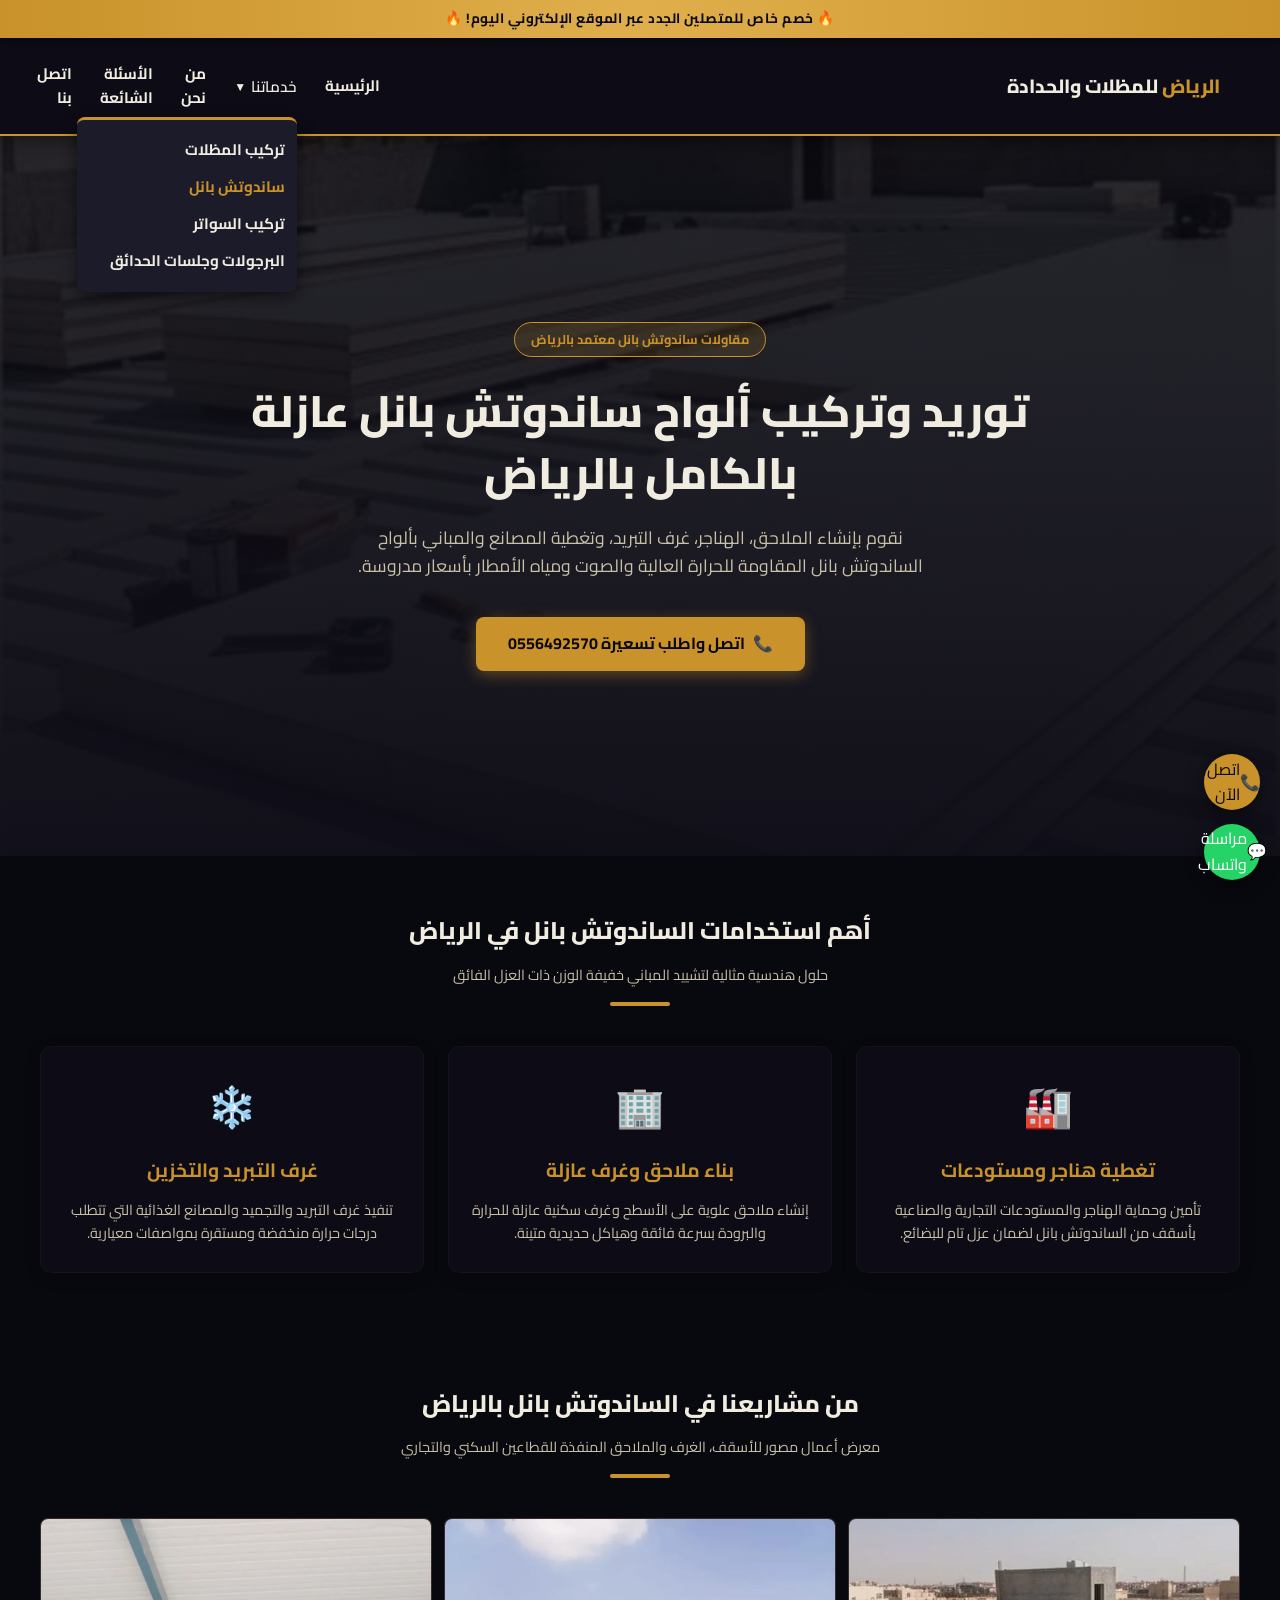
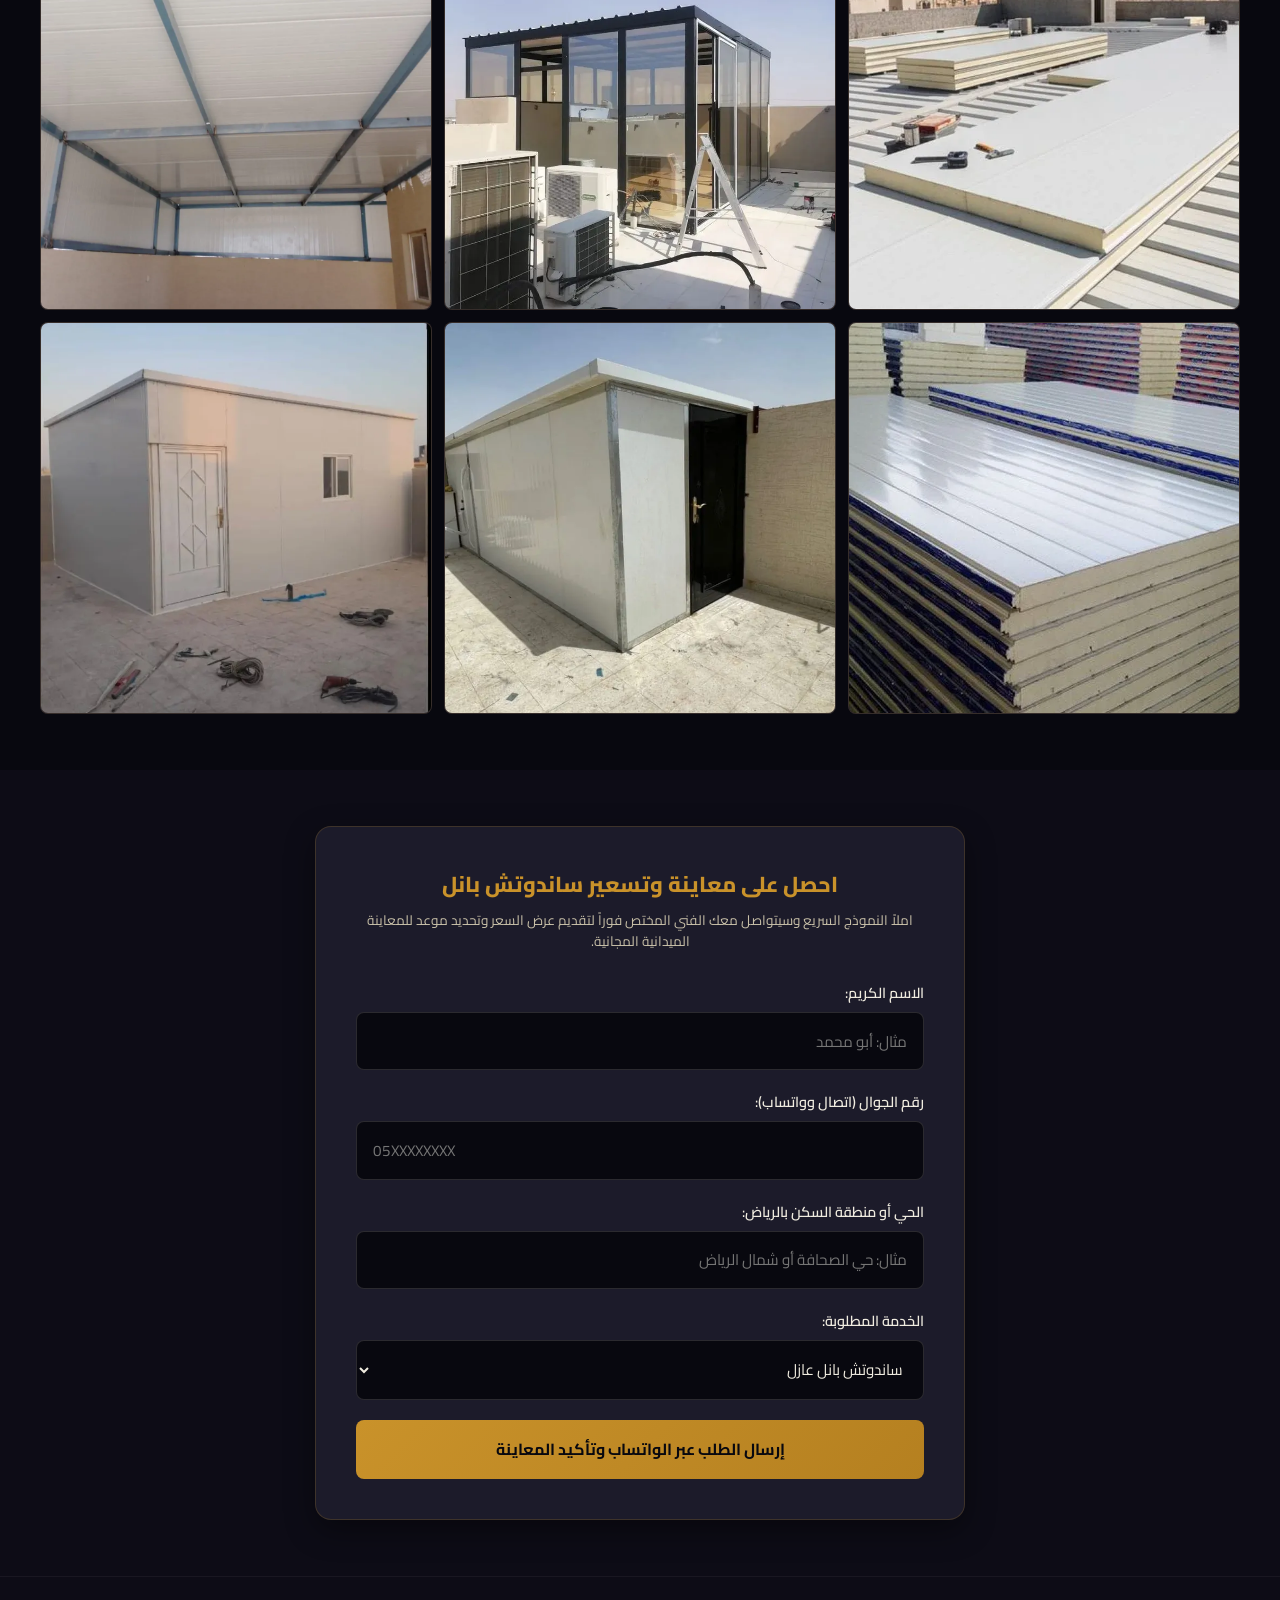
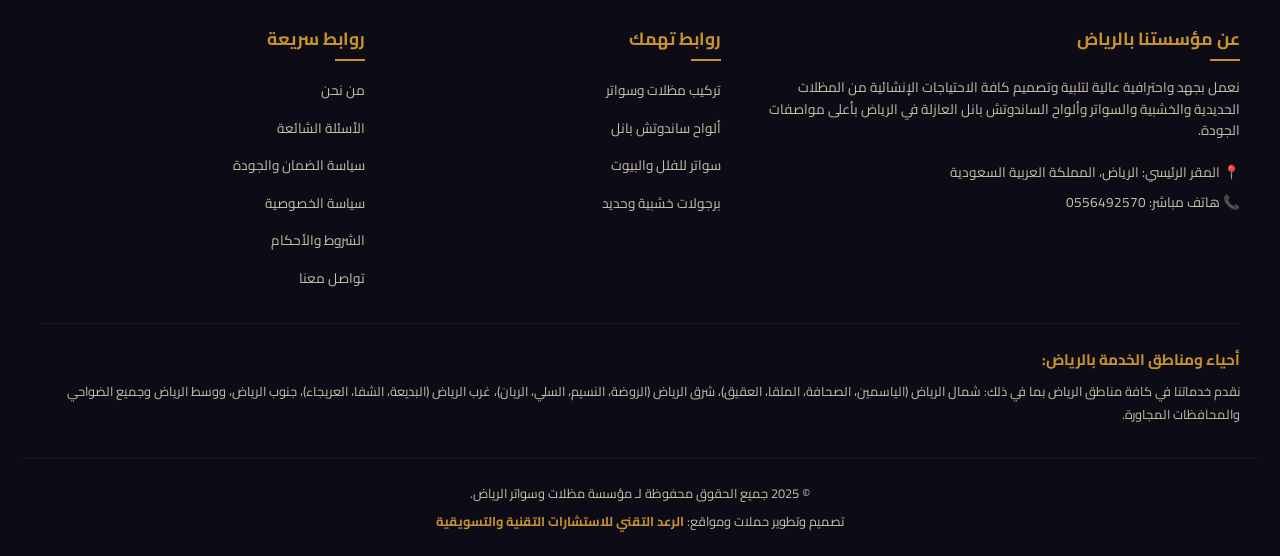
<file: sandwich-panels.html>
<!DOCTYPE html>
<html lang="ar" dir="rtl">
<head>
    <meta charset="UTF-8">
    <meta name="viewport" content="width=device-width, initial-scale=1.0, maximum-scale=5.0">
    <title>تركيب ساندوتش بانل بالرياض | ألواح عزل جدران وأسقف</title>
    <meta name="description" content="مؤسسة تركيب ساندوتش بانل بالرياض لتغطية المصانع، المستودعات، الهناجر، والغرف المعزولة. أفضل أسعار ألواح الساندوتش بانل العازلة للحرارة والصوت مع الضمان المعتمد.">
    
    <!-- تحسين التحميل المسبق للخطوط -->
    <link rel="preconnect" href="https://fonts.googleapis.com">
    <link rel="preconnect" href="https://fonts.gstatic.com" crossorigin>
    <link href="https://fonts.googleapis.com/css2?family=Cairo:wght@400;600;700;800&display=swap" rel="stylesheet">
    
    <!-- ملف التنسيقات الموحد -->
    <link rel="stylesheet" href="style.css">
</head>
<body>

    <!-- الشريط الترويجي الموحد (Promo Bar) -->
    <div class="promo-bar">
        <span>🔥 خصم خاص للمتصلين الجدد عبر الموقع الإلكتروني اليوم! 🔥</span>
    </div>

    <!-- الهيدر الموحد وقائمة التنقل التفاعلية للجوال -->
    <header class="main-header">
        <div class="header-container">
            <a href="index.html" class="logo">
                <span class="gold-text">الرياض</span> للمظلات والحدادة
            </a>
            
            <button class="menu-toggle" id="menuToggle" aria-label="قائمة التنقل">
                <span class="bar"></span>
                <span class="bar"></span>
                <span class="bar"></span>
            </button>

            <nav class="nav-menu" id="navMenu">
                <ul>
                    <li><a href="index.html">الرئيسية</a></li>
                    <li class="dropdown">
                        <button class="dropdown-toggle" id="servicesDropdown" aria-haspopup="true" aria-expanded="true">
                            خدماتنا <span class="arrow">▼</span>
                        </button>
                        <ul class="dropdown-menu show" id="servicesMenu">
                            <li><a href="canopies.html">تركيب المظلات</a></li>
                            <li><a href="sandwich-panels.html" class="active">ساندوتش بانل</a></li>
                            <li><a href="privacy-screens.html">تركيب السواتر</a></li>
                            <li><a href="pergolas.html">البرجولات وجلسات الحدائق</a></li>
                        </ul>
                    </li>
                    <li><a href="about-us.html">من نحن</a></li>
                    <li><a href="faq.html">الأسئلة الشائعة</a></li>
                    <li><a href="contact-us.html">اتصل بنا</a></li>
                </ul>
            </nav>
        </div>
    </header>

    <!-- قسم البطل الترويجي الداخلي (Service Hero Section) -->
    <section class="hero-section" style="background-image: url('images/sandwich-panels_result.webp');">
        <div class="hero-overlay"></div>
        <div class="hero-content">
            <span class="badge">مقاولات ساندوتش بانل معتمد بالرياض</span>
            <h1>توريد وتركيب ألواح ساندوتش بانل عازلة بالكامل بالرياض</h1>
            <p>نقوم بإنشاء الملاحق، الهناجر، غرف التبريد، وتغطية المصانع والمباني بألواح الساندوتش بانل المقاومة للحرارة العالية والصوت ومياه الأمطار بأسعار مدروسة.</p>
            <div class="hero-cta-buttons">
                <a href="tel:0556492570" class="btn btn-primary track-call">
                    <span class="icon">📞</span> اتصل واطلب تسعيرة 0556492570
                </a>
            </div>
        </div>
    </section>

    <!-- قسم تفاصيل الخدمة (Service Details) -->
    <section class="inner-section">
        <div class="section-title-wrapper">
            <h2 class="section-title">أهم استخدامات الساندوتش بانل في الرياض</h2>
            <p class="section-subtitle">حلول هندسية مثالية لتشييد المباني خفيفة الوزن ذات العزل الفائق</p>
            <div class="title-line"></div>
        </div>

        <div class="features-grid">
            <div class="feature-card">
                <div class="feature-icon">🏭</div>
                <h3>تغطية هناجر ومستودعات</h3>
                <p>تأمين وحماية الهناجر والمستودعات التجارية والصناعية بأسقف من الساندوتش بانل لضمان عزل تام للبضائع.</p>
            </div>
            <div class="feature-card">
                <div class="feature-icon">🏢</div>
                <h3>بناء ملاحق وغرف عازلة</h3>
                <p>إنشاء ملاحق علوية على الأسطح وغرف سكنية عازلة للحرارة والبرودة بسرعة فائقة وهياكل حديدية متينة.</p>
            </div>
            <div class="feature-card">
                <div class="feature-icon">❄️</div>
                <h3>غرف التبريد والتخزين</h3>
                <p>تنفيذ غرف التبريد والتجميد والمصانع الغذائية التي تتطلب درجات حرارة منخفضة ومستقرة بمواصفات معيارية.</p>
            </div>
        </div>
    </section>

    <!-- معرض أعمال الساندوتش بانل (2-Column Mobile Optimized Gallery) -->
    <section class="gallery-section">
        <div class="section-title-wrapper">
            <h2 class="section-title">من مشاريعنا في الساندوتش بانل بالرياض</h2>
            <p class="section-subtitle">معرض أعمال مصور للأسقف، الغرف والملاحق المنفذة للقطاعين السكني والتجاري</p>
            <div class="title-line"></div>
        </div>

        <!-- شبكة عرض ثنائية الأعمدة للموبايل متجاوبة تماماً -->
        <div class="gallery-grid">
            <div class="gallery-item">
                <img src="images/sandwich-panels_result.webp" alt="تركيب ساندوتش بانل هناجر الرياض" loading="lazy">
            </div>
            <div class="gallery-item">
                <img src="images/sandwich-panel-13_result.webp" alt="ألواح الساندوتش بانل العازلة" loading="lazy">
            </div>
            <div class="gallery-item">
                <img src="images/sandwich-panels%20(1)_result.webp" alt="إنشاء ملحق ساندوتش بانل بالرياض" loading="lazy">
            </div>
            <div class="gallery-item">
                <img src="images/sandwich-panels%20(2)_result.webp" alt="تغطية سقف مستودع عازل للحرارة" loading="lazy">
            </div>
            <div class="gallery-item">
                <img src="images/sandwich-panels%20(7)_result.webp" alt="غرف ومكاتب ساندوتش بانل جاهزة" loading="lazy">
            </div>
            <div class="gallery-item">
                <img src="images/sandwich-panels(8)_result.webp" alt="أعمال الساندوتش بانل شمال الرياض" loading="lazy">
            </div>
        </div>
    </section>

    <!-- نموذج جمع البيانات التفاعلي الذكي (Lead Capturing Form) -->
    <section id="lead-form-section" class="form-section">
        <div class="form-wrapper">
            <div class="form-header">
                <h2>احصل على معاينة وتسعير ساندوتش بانل</h2>
                <p>املاً النموذج السريع وسيتواصل معك الفني المختص فوراً لتقديم عرض السعر وتحديد موعد للمعاينة الميدانية المجانية.</p>
            </div>
            <form id="leadForm" class="interactive-form">
                <div class="form-group">
                    <label for="client_name">الاسم الكريم:</label>
                    <input type="text" id="client_name" name="client_name" placeholder="مثال: أبو محمد" required>
                </div>
                <div class="form-group">
                    <label for="client_phone">رقم الجوال (اتصال وواتساب):</label>
                    <input type="tel" id="client_phone" name="client_phone" placeholder="05XXXXXXXX" pattern="05[0-9]{8}" required>
                </div>
                <div class="form-group">
                    <label for="client_district">الحي أو منطقة السكن بالرياض:</label>
                    <input type="text" id="client_district" name="client_district" placeholder="مثال: حي الصحافة أو شمال الرياض" required>
                </div>
                <div class="form-group">
                    <label for="service_type">الخدمة المطلوبة:</label>
                    <select id="service_type" name="service_type" required>
                        <option value="ساندوتش بانل عازل" selected>ساندوتش بانل عازل</option>
                        <option value="مظلات سيارات وحدائق">مظلات سيارات وحدائق</option>
                        <option value="سواتر جدران وفلل">سواتر جدران وفلل</option>
                        <option value="برجولات وجلسات خارجية">برجولات وجلسات خارجية</option>
                    </select>
                </div>
                <button type="submit" class="btn btn-submit" id="submitBtn">
                    <span class="btn-text">إرسال الطلب عبر الواتساب وتأكيد المعاينة</span>
                    <span class="btn-spinner hidden"></span>
                </button>
            </form>
        </div>
    </section>

    <!-- الفوتر الموحد والمقسم لأعمدة (Multi-Column Footer) -->
    <footer class="main-footer">
        <div class="footer-columns-container">
            <div class="footer-column branding-col">
                <h3>عن مؤسستنا بالرياض</h3>
                <p>نعمل بجهد واحترافية عالية لتلبية وتصميم كافة الاحتياجات الإنشائية من المظلات الحديدية والخشبية والسواتر وألواح الساندوتش بانل العازلة في الرياض بأعلى مواصفات الجودة.</p>
                <div class="contact-quick-info">
                    <p>📍 المقر الرئيسي: الرياض، المملكة العربية السعودية</p>
                    <p>📞 هاتف مباشر: <a href="tel:0556492570" class="track-call">0556492570</a></p>
                </div>
            </div>
            
            <div class="footer-column">
                <h3>روابط تهمك</h3>
                <ul class="footer-links">
                    <li><a href="canopies.html">تركيب مظلات وسواتر</a></li>
                    <li><a href="sandwich-panels.html">ألواح ساندوتش بانل</a></li>
                    <li><a href="privacy-screens.html">سواتر للفلل والبيوت</a></li>
                    <li><a href="pergolas.html">برجولات خشبية وحديد</a></li>
                </ul>
            </div>
            
            <div class="footer-column">
                <h3>روابط سريعة</h3>
                <ul class="footer-links">
                    <li><a href="about-us.html">من نحن</a></li>
                    <li><a href="faq.html">الأسئلة الشائعة</a></li>
                    <li><a href="warranty.html">سياسة الضمان والجودة</a></li>
                    <li><a href="privacy-policy.html">سياسة الخصوصية</a></li>
                    <li><a href="terms-conditions.html">الشروط والأحكام</a></li>
                    <li><a href="contact-us.html">تواصل معنا</a></li>
                </ul>
            </div>
        </div>

        <!-- قسم أحياء الخدمة المستهدفة بالمنطقة لزيادة الثقة وتحسين السيو المحلي -->
        <div class="footer-districts">
            <h4>أحياء ومناطق الخدمة بالرياض:</h4>
            <p>نقدم خدماتنا في كافة مناطق الرياض بما في ذلك: شمال الرياض (الياسمين، الصحافة، الملقا، العقيق)، شرق الرياض (الروضة، النسيم، السلي، الريان)، غرب الرياض (البديعة، الشفا، العريجاء)، جنوب الرياض، ووسط الرياض وجميع الضواحي والمحافظات المجاورة.</p>
        </div>

        <!-- حقوق التطوير والملكية الموجهة للرعد التقني -->
        <div class="footer-copyright">
            <p>© 2025 جميع الحقوق محفوظة لـ مؤسسة مظلات وسواتر الرياض.</p>
            <p class="dev-credit">تصميم وتطوير حملات ومواقع: 
                <a href="https://wa.me/966578539687?text=استفسار%20عن%20تطوير%20المواقع%20الإعلانية" target="_blank" rel="noopener noreferrer" class="dev-link">
                    الرعد التقني للاستشارات التقنية والتسويقية
                </a>
            </p>
        </div>
    </footer>

    <!-- الأزرار العائمة الثابتة باليمين (الاتصال والواتساب) مع التنبيه النبضي التفاعلي -->
    <div class="floating-right-actions">
        <a href="tel:0556492570" class="float-btn float-call track-call" aria-label="اتصال هاتف مباشر">
            <span class="float-icon">📞</span>
            <span class="float-tooltip">اتصل الآن</span>
        </a>
        <a href="https://wa.me/966556492570" class="float-btn float-whatsapp track-whatsapp" target="_blank" rel="noopener noreferrer" aria-label="مراسلة عبر واتساب">
            <span class="float-icon">💬</span>
            <span class="float-tooltip">مراسلة واتساب</span>
        </a>
    </div>

    <!-- زر الصعود للأعلى باليسار -->
    <button id="scrollToTopBtn" class="scroll-to-top" aria-label="الرجوع للأعلى">▲</button>

    <!-- ملف التتبع والتشغيل المركزي الموحد -->
    <script src="script.js" defer></script>
</body>
</html>
</file>
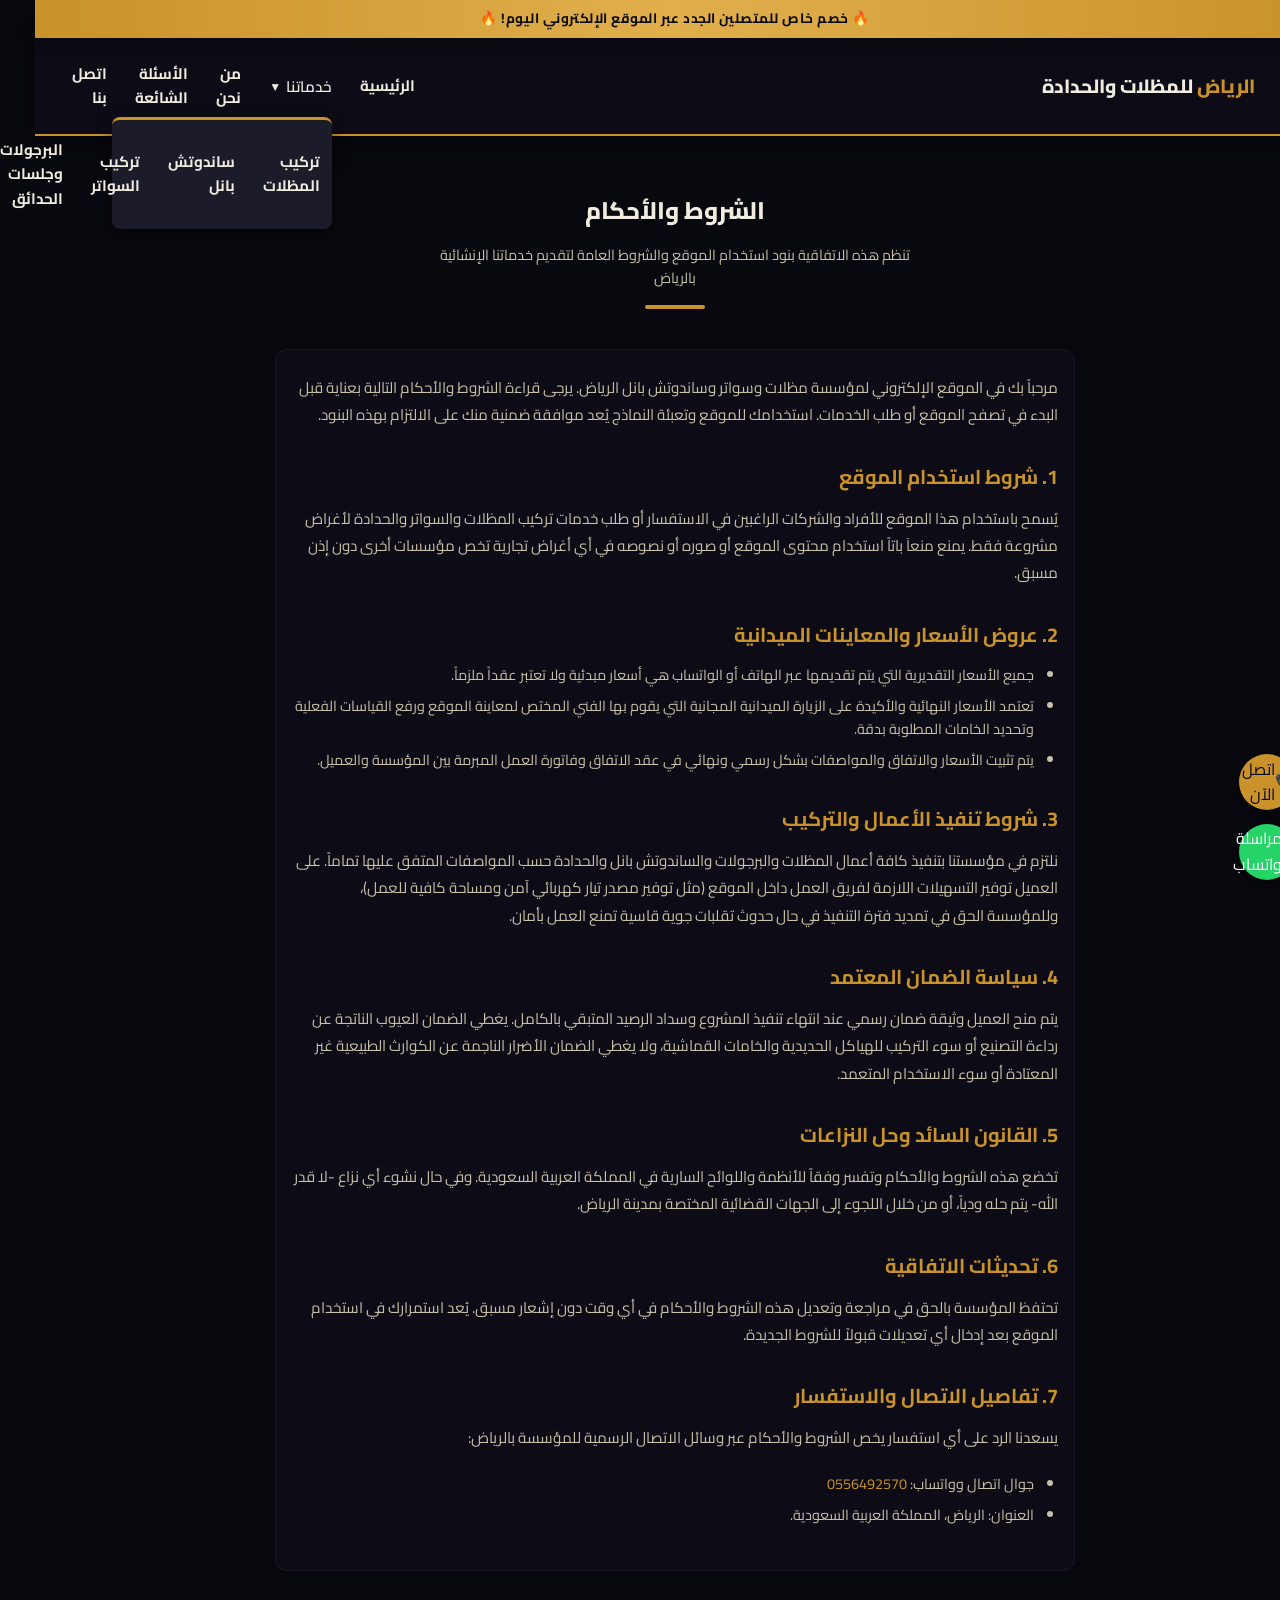
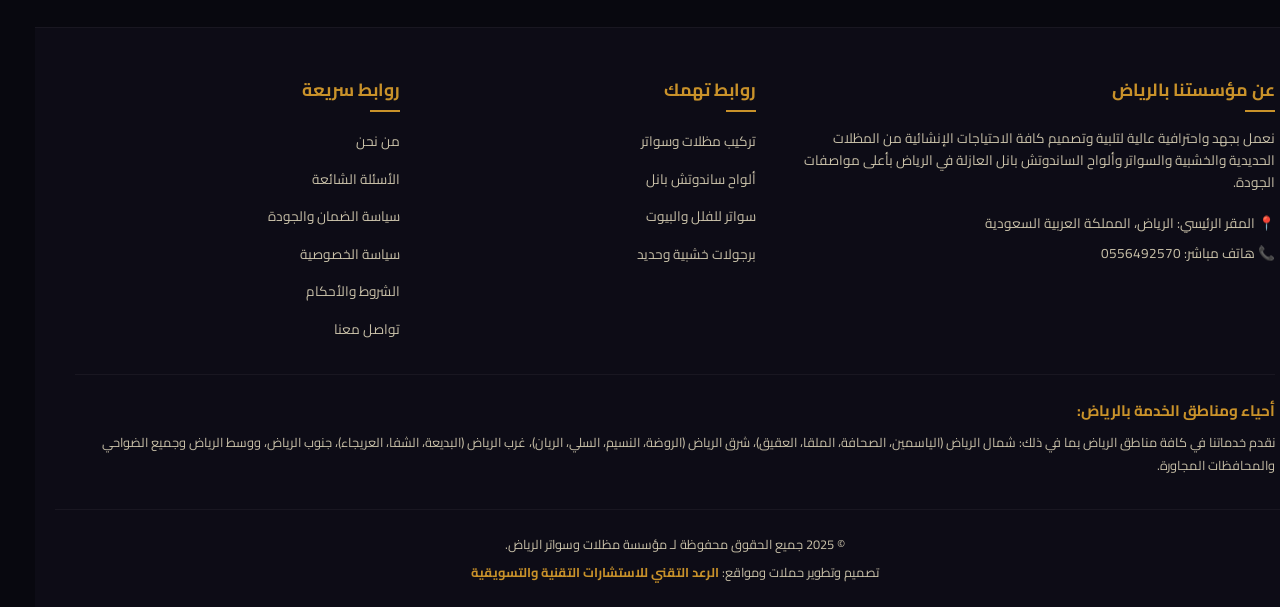
<file: terms-conditions.html>
<!DOCTYPE html>
<html lang="ar" dir="rtl">
<head>
    <meta charset="UTF-8">
    <meta name="viewport" content="width=device-width, initial-scale=1.0, maximum-scale=5.0">
    <title>الشروط والأحكام | مؤسسة مظلات وسواتر وساندوتش بانل الرياض</title>
    <meta name="description" content="الشروط والأحكام الخاصة بالاستخدام وتقديم خدمات تركيب المظلات والسواتر وألواح الساندوتش بانل والبرجولات والحدادة بالرياض. يرجى قراءة الشروط بعناية.">
    
    <!-- تحسين التحميل المسبق للخطوط -->
    <link rel="preconnect" href="https://fonts.googleapis.com">
    <link rel="preconnect" href="https://fonts.gstatic.com" crossorigin>
    <link href="https://fonts.googleapis.com/css2?family=Cairo:wght@400;600;700;800&display=swap" rel="stylesheet">
    
    <!-- ملف التنسيقات الموحد -->
    <link rel="stylesheet" href="style.css">
    
    <!-- تنسيقات نصية مخصصة لصفحات السياسات -->
    <style>
        .policy-container {
            max-width: 800px;
            margin: 0 auto;
            padding: 1.5rem 1rem;
            background-color: var(--dark2);
            border: 1px solid rgba(240, 236, 224, 0.05);
            border-radius: 12px;
            box-shadow: 0 4px 15px rgba(0,0,0,0.2);
        }
        .policy-container h2 {
            color: var(--gold);
            font-size: 1.25rem;
            margin-top: 2rem;
            margin-bottom: 0.75rem;
            font-weight: 700;
        }
        .policy-container p {
            color: var(--text2);
            font-size: 0.95rem;
            line-height: 1.8;
            margin-bottom: 1.25rem;
        }
        .policy-container ul {
            margin-right: 1.5rem;
            margin-bottom: 1.25rem;
            list-style-type: disc;
            color: var(--text2);
            font-size: 0.9rem;
        }
        .policy-container ul li {
            margin-bottom: 0.5rem;
        }
    </style>
</head>
<body>

    <!-- الشريط الترويجي الموحد (Promo Bar) -->
    <div class="promo-bar">
        <span>🔥 خصم خاص للمتصلين الجدد عبر الموقع الإلكتروني اليوم! 🔥</span>
    </div>

    <!-- الهيدر الموحد وقائمة التنقل التفاعلية للجوال -->
    <header class="main-header">
        <div class="header-container">
            <a href="index.html" class="logo">
                <span class="gold-text">الرياض</span> للمظلات والحدادة
            </a>
            
            <button class="menu-toggle" id="menuToggle" aria-label="قائمة التنقل">
                <span class="bar"></span>
                <span class="bar"></span>
                <span class="bar"></span>
            </button>

            <nav class="nav-menu" id="navMenu">
                <ul>
                    <li><a href="index.html">الرئيسية</a></li>
                    <li class="dropdown">
                        <button class="dropdown-toggle" id="servicesDropdown" aria-haspopup="true" aria-expanded="false">
                            خدماتنا <span class="arrow">▼</span>
                        </button>
                        <ul class="dropdown-menu" id="servicesMenu">
                            <li><a href="canopies.html">تركيب المظلات</a></li>
                            <li><a href="sandwich-panels.html">ساندوتش بانل</a></li>
                            <li><a href="privacy-screens.html">تركيب السواتر</a></li>
                            <li><a href="pergolas.html">البرجولات وجلسات الحدائق</a></li>
                        </ul>
                    </li>
                    <li><a href="about-us.html">من نحن</a></li>
                    <li><a href="faq.html">الأسئلة الشائعة</a></li>
                    <li><a href="contact-us.html">اتصل بنا</a></li>
                </ul>
            </nav>
        </div>
    </header>

    <!-- قسم مقدمة الشروط -->
    <section class="inner-section">
        <div class="section-title-wrapper">
            <h1 class="section-title">الشروط والأحكام</h1>
            <p class="section-subtitle">تنظم هذه الاتفاقية بنود استخدام الموقع والشروط العامة لتقديم خدماتنا الإنشائية بالرياض</p>
            <div class="title-line"></div>
        </div>

        <div class="policy-container">
            <p>مرحباً بك في الموقع الإلكتروني لمؤسسة مظلات وسواتر وساندوتش بانل الرياض. يرجى قراءة الشروط والأحكام التالية بعناية قبل البدء في تصفح الموقع أو طلب الخدمات. استخدامك للموقع وتعبئة النماذج يُعد موافقة ضمنية منك على الالتزام بهذه البنود.</p>
            
            <h2>1. شروط استخدام الموقع</h2>
            <p>يُسمح باستخدام هذا الموقع للأفراد والشركات الراغبين في الاستفسار أو طلب خدمات تركيب المظلات والسواتر والحدادة لأغراض مشروعة فقط. يمنع منعاَ باتاً استخدام محتوى الموقع أو صوره أو نصوصه في أي أغراض تجارية تخص مؤسسات أخرى دون إذن مسبق.</p>

            <h2>2. عروض الأسعار والمعاينات الميدانية</h2>
            <ul>
                <li>جميع الأسعار التقديرية التي يتم تقديمها عبر الهاتف أو الواتساب هي أسعار مبدئية ولا تعتبر عقداً ملزماً.</li>
                <li>تعتمد الأسعار النهائية والأكيدة على الزيارة الميدانية المجانية التي يقوم بها الفني المختص لمعاينة الموقع ورفع القياسات الفعلية وتحديد الخامات المطلوبة بدقة.</li>
                <li>يتم تثبيت الأسعار والاتفاق والمواصفات بشكل رسمي ونهائي في عقد الاتفاق وفاتورة العمل المبرمة بين المؤسسة والعميل.</li>
            </ul>

            <h2>3. شروط تنفيذ الأعمال والتركيب</h2>
            <p>نلتزم في مؤسستنا بتنفيذ كافة أعمال المظلات والبرجولات والساندوتش بانل والحدادة حسب المواصفات المتفق عليها تماماً. على العميل توفير التسهيلات اللازمة لفريق العمل داخل الموقع (مثل توفير مصدر تيار كهربائي آمن ومساحة كافية للعمل)، وللمؤسسة الحق في تمديد فترة التنفيذ في حال حدوث تقلبات جوية قاسية تمنع العمل بأمان.</p>

            <h2>4. سياسة الضمان المعتمد</h2>
            <p>يتم منح العميل وثيقة ضمان رسمي عند انتهاء تنفيذ المشروع وسداد الرصيد المتبقي بالكامل. يغطي الضمان العيوب الناتجة عن رداءة التصنيع أو سوء التركيب للهياكل الحديدية والخامات القماشية، ولا يغطي الضمان الأضرار الناجمة عن الكوارث الطبيعية غير المعتادة أو سوء الاستخدام المتعمد.</p>

            <h2>5. القانون السائد وحل النزاعات</h2>
            <p>تخضع هذه الشروط والأحكام وتفسر وفقاً للأنظمة واللوائح السارية في المملكة العربية السعودية. وفي حال نشوء أي نزاع -لا قدر الله- يتم حله ودياً، أو من خلال اللجوء إلى الجهات القضائية المختصة بمدينة الرياض.</p>

            <h2>6. تحديثات الاتفاقية</h2>
            <p>تحتفظ المؤسسة بالحق في مراجعة وتعديل هذه الشروط والأحكام في أي وقت دون إشعار مسبق. يُعد استمرارك في استخدام الموقع بعد إدخال أي تعديلات قبولاً للشروط الجديدة.</p>

            <h2>7. تفاصيل الاتصال والاستفسار</h2>
            <p>يسعدنا الرد على أي استفسار يخص الشروط والأحكام عبر وسائل الاتصال الرسمية للمؤسسة بالرياض:</p>
            <ul>
                <li>جوال اتصال وواتساب: <a href="tel:0556492570" class="gold-text">0556492570</a></li>
                <li>العنوان: الرياض، المملكة العربية السعودية.</li>
            </ul>
        </div>
    </section>

    <!-- الفوتر الموحد والمقسم لأعمدة (Multi-Column Footer) -->
    <footer class="main-footer">
        <div class="footer-columns-container">
            <div class="footer-column branding-col">
                <h3>عن مؤسستنا بالرياض</h3>
                <p>نعمل بجهد واحترافية عالية لتلبية وتصميم كافة الاحتياجات الإنشائية من المظلات الحديدية والخشبية والسواتر وألواح الساندوتش بانل العازلة في الرياض بأعلى مواصفات الجودة.</p>
                <div class="contact-quick-info">
                    <p>📍 المقر الرئيسي: الرياض، المملكة العربية السعودية</p>
                    <p>📞 هاتف مباشر: <a href="tel:0556492570" class="track-call">0556492570</a></p>
                </div>
            </div>
            
            <div class="footer-column">
                <h3>روابط تهمك</h3>
                <ul class="footer-links">
                    <li><a href="canopies.html">تركيب مظلات وسواتر</a></li>
                    <li><a href="sandwich-panels.html">ألواح ساندوتش بانل</a></li>
                    <li><a href="privacy-screens.html">سواتر للفلل والبيوت</a></li>
                    <li><a href="pergolas.html">برجولات خشبية وحديد</a></li>
                </ul>
            </div>
            
            <div class="footer-column">
                <h3>روابط سريعة</h3>
                <ul class="footer-links">
                    <li><a href="about-us.html">من نحن</a></li>
                    <li><a href="faq.html">الأسئلة الشائعة</a></li>
                    <li><a href="warranty.html">سياسة الضمان والجودة</a></li>
                    <li><a href="privacy-policy.html">سياسة الخصوصية</a></li>
                    <li><a href="terms-conditions.html">الشروط والأحكام</a></li>
                    <li><a href="contact-us.html">تواصل معنا</a></li>
                </ul>
            </div>
        </div>

        <!-- قسم أحياء الخدمة المستهدفة بالمنطقة لزيادة الثقة وتحسين السيو المحلي -->
        <div class="footer-districts">
            <h4>أحياء ومناطق الخدمة بالرياض:</h4>
            <p>نقدم خدماتنا في كافة مناطق الرياض بما في ذلك: شمال الرياض (الياسمين، الصحافة، الملقا، العقيق)، شرق الرياض (الروضة، النسيم، السلي، الريان)، غرب الرياض (البديعة، الشفا، العريجاء)، جنوب الرياض، ووسط الرياض وجميع الضواحي والمحافظات المجاورة.</p>
        </div>

        <!-- حقوق التطوير والملكية الموجهة للرعد التقني -->
        <div class="footer-copyright">
            <p>© 2025 جميع الحقوق محفوظة لـ مؤسسة مظلات وسواتر الرياض.</p>
            <p class="dev-credit">تصميم وتطوير حملات ومواقع: 
                <a href="https://wa.me/966578539687?text=استفسار%20عن%20تطوير%20المواقع%20الإعلانية" target="_blank" rel="noopener noreferrer" class="dev-link">
                    الرعد التقني للاستشارات التقنية والتسويقية
                </a>
            </p>
        </div>
    </footer>

    <!-- الأزرار العائمة الثابتة باليمين (الاتصال والواتساب) مع التنبيه النبضي التفاعلي -->
    <div class="floating-right-actions">
        <a href="tel:0556492570" class="float-btn float-call track-call" aria-label="اتصال هاتف مباشر">
            <span class="float-icon">📞</span>
            <span class="float-tooltip">اتصل الآن</span>
        </a>
        <a href="https://wa.me/966556492570" class="float-btn float-whatsapp track-whatsapp" target="_blank" rel="noopener noreferrer" aria-label="مراسلة عبر واتساب">
            <span class="float-icon">💬</span>
            <span class="float-tooltip">مراسلة واتساب</span>
        </a>
    </div>

    <!-- زر الصعود للأعلى باليسار -->
    <button id="scrollToTopBtn" class="scroll-to-top" aria-label="الرجوع للأعلى">▲</button>

    <!-- ملف التتبع والتشغيل المركزي الموحد -->
    <script src="script.js" defer></script>
</body>
</html>
</file>
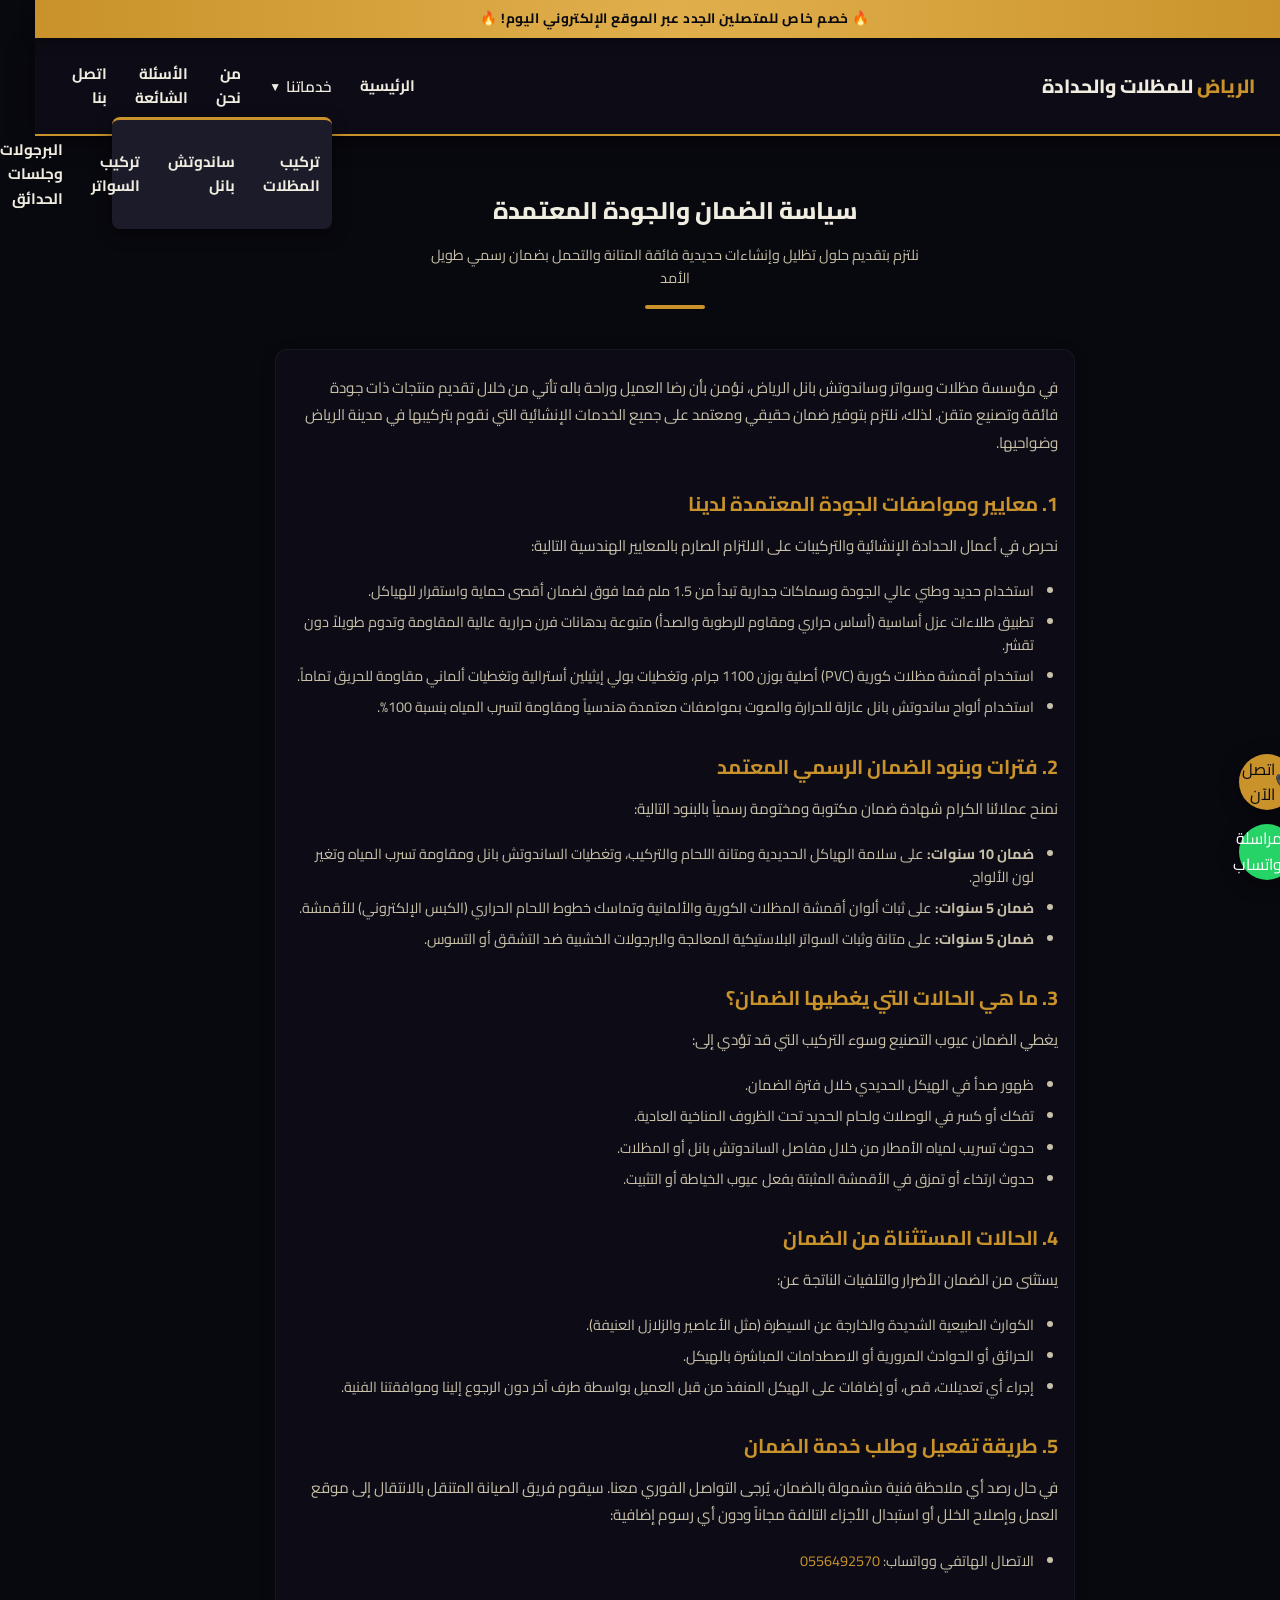
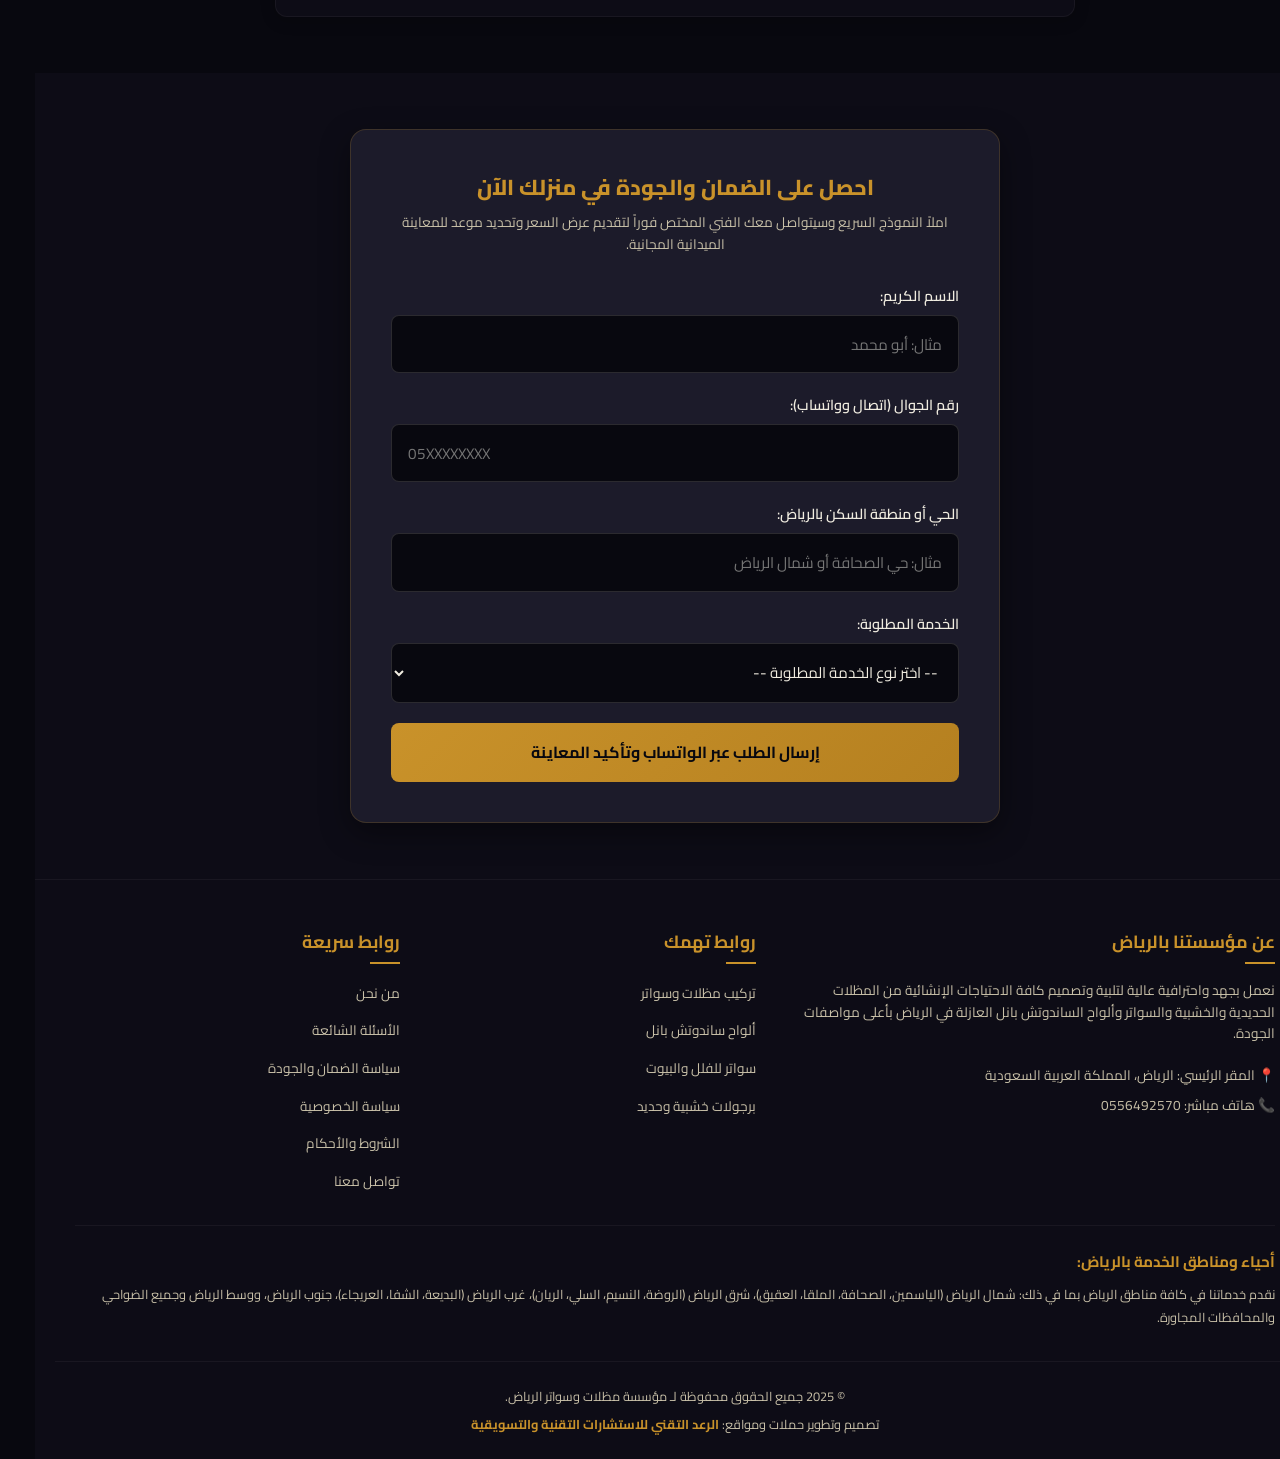
<file: warranty.html>
<!DOCTYPE html>
<html lang="ar" dir="rtl">
<head>
    <meta charset="UTF-8">
    <meta name="viewport" content="width=device-width, initial-scale=1.0, maximum-scale=5.0">
    <title>سياسة الضمان والجودة | مؤسسة مظلات وسواتر وساندوتش بانل الرياض</title>
    <meta name="description" content="تعرّف على سياسة الضمان والجودة المعتمدة لدينا بالرياض. نقدم ضماناً رسمياً يصل إلى 10 سنوات على كافة أعمال المظلات والسواتر والحدادة والساندوتش بانل.">
    
    <!-- تحسين التحميل المسبق للخطوط -->
    <link rel="preconnect" href="https://fonts.googleapis.com">
    <link rel="preconnect" href="https://fonts.gstatic.com" crossorigin>
    <link href="https://fonts.googleapis.com/css2?family=Cairo:wght@400;600;700;800&display=swap" rel="stylesheet">
    
    <!-- ملف التنسيقات الموحد -->
    <link rel="stylesheet" href="style.css">
    
    <!-- تنسيقات نصية مخصصة لصفحات السياسات -->
    <style>
        .policy-container {
            max-width: 800px;
            margin: 0 auto;
            padding: 1.5rem 1rem;
            background-color: var(--dark2);
            border: 1px solid rgba(240, 236, 224, 0.05);
            border-radius: 12px;
            box-shadow: 0 4px 15px rgba(0,0,0,0.2);
        }
        .policy-container h2 {
            color: var(--gold);
            font-size: 1.25rem;
            margin-top: 2rem;
            margin-bottom: 0.75rem;
            font-weight: 700;
        }
        .policy-container p {
            color: var(--text2);
            font-size: 0.95rem;
            line-height: 1.8;
            margin-bottom: 1.25rem;
        }
        .policy-container ul {
            margin-right: 1.5rem;
            margin-bottom: 1.25rem;
            list-style-type: disc;
            color: var(--text2);
            font-size: 0.9rem;
        }
        .policy-container ul li {
            margin-bottom: 0.5rem;
        }
    </style>
</head>
<body>

    <!-- الشريط الترويجي الموحد (Promo Bar) -->
    <div class="promo-bar">
        <span>🔥 خصم خاص للمتصلين الجدد عبر الموقع الإلكتروني اليوم! 🔥</span>
    </div>

    <!-- الهيدر الموحد وقائمة التنقل التفاعلية للجوال -->
    <header class="main-header">
        <div class="header-container">
            <a href="index.html" class="logo">
                <span class="gold-text">الرياض</span> للمظلات والحدادة
            </a>
            
            <button class="menu-toggle" id="menuToggle" aria-label="قائمة التنقل">
                <span class="bar"></span>
                <span class="bar"></span>
                <span class="bar"></span>
            </button>

            <nav class="nav-menu" id="navMenu">
                <ul>
                    <li><a href="index.html">الرئيسية</a></li>
                    <li class="dropdown">
                        <button class="dropdown-toggle" id="servicesDropdown" aria-haspopup="true" aria-expanded="false">
                            خدماتنا <span class="arrow">▼</span>
                        </button>
                        <ul class="dropdown-menu" id="servicesMenu">
                            <li><a href="canopies.html">تركيب المظلات</a></li>
                            <li><a href="sandwich-panels.html">ساندوتش بانل</a></li>
                            <li><a href="privacy-screens.html">تركيب السواتر</a></li>
                            <li><a href="pergolas.html">البرجولات وجلسات الحدائق</a></li>
                        </ul>
                    </li>
                    <li><a href="about-us.html">من نحن</a></li>
                    <li><a href="faq.html">الأسئلة الشائعة</a></li>
                    <li><a href="contact-us.html">اتصل بنا</a></li>
                </ul>
            </nav>
        </div>
    </header>

    <!-- قسم مقدمة الضمان والجودة -->
    <section class="inner-section">
        <div class="section-title-wrapper">
            <h1 class="section-title">سياسة الضمان والجودة المعتمدة</h1>
            <p class="section-subtitle">نلتزم بتقديم حلول تظليل وإنشاءات حديدية فائقة المتانة والتحمل بضمان رسمي طويل الأمد</p>
            <div class="title-line"></div>
        </div>

        <div class="policy-container">
            <p>في مؤسسة مظلات وسواتر وساندوتش بانل الرياض، نؤمن بأن رضا العميل وراحة باله تأتي من خلال تقديم منتجات ذات جودة فائقة وتصنيع متقن. لذلك، نلتزم بتوفير ضمان حقيقي ومعتمد على جميع الخدمات الإنشائية التي نقوم بتركيبها في مدينة الرياض وضواحيها.</p>
            
            <h2>1. معايير ومواصفات الجودة المعتمدة لدينا</h2>
            <p>نحرص في أعمال الحدادة الإنشائية والتركيبات على الالتزام الصارم بالمعايير الهندسية التالية:</p>
            <ul>
                <li>استخدام حديد وطني عالي الجودة وسماكات جدارية تبدأ من 1.5 ملم فما فوق لضمان أقصى حماية واستقرار للهياكل.</li>
                <li>تطبيق طلاءات عزل أساسية (أساس حراري ومقاوم للرطوبة والصدأ) متبوعة بدهانات فرن حرارية عالية المقاومة وتدوم طويلاً دون تقشر.</li>
                <li>استخدام أقمشة مظلات كورية (PVC) أصلية بوزن 1100 جرام، وتغطيات بولي إيثيلين أسترالية وتغطيات ألماني مقاومة للحريق تماماً.</li>
                <li>استخدام ألواح ساندوتش بانل عازلة للحرارة والصوت بمواصفات معتمدة هندسياً ومقاومة لتسرب المياه بنسبة 100%.</li>
            </ul>

            <h2>2. فترات وبنود الضمان الرسمي المعتمد</h2>
            <p>نمنح عملائنا الكرام شهادة ضمان مكتوبة ومختومة رسمياً بالبنود التالية:</p>
            <ul>
                <li><strong>ضمان 10 سنوات:</strong> على سلامة الهياكل الحديدية ومتانة اللحام والتركيب، وتغطيات الساندوتش بانل ومقاومة تسرب المياه وتغير لون الألواح.</li>
                <li><strong>ضمان 5 سنوات:</strong> على ثبات ألوان أقمشة المظلات الكورية والألمانية وتماسك خطوط اللحام الحراري (الكبس الإلكتروني) للأقمشة.</li>
                <li><strong>ضمان 5 سنوات:</strong> على متانة وثبات السواتر البلاستيكية المعالجة والبرجولات الخشبية ضد التشقق أو التسوس.</li>
            </ul>

            <h2>3. ما هي الحالات التي يغطيها الضمان؟</h2>
            <p>يغطي الضمان عيوب التصنيع وسوء التركيب التي قد تؤدي إلى:</p>
            <ul>
                <li>ظهور صدأ في الهيكل الحديدي خلال فترة الضمان.</li>
                <li>تفكك أو كسر في الوصلات ولحام الحديد تحت الظروف المناخية العادية.</li>
                <li>حدوث تسريب لمياه الأمطار من خلال مفاصل الساندوتش بانل أو المظلات.</li>
                <li>حدوث ارتخاء أو تمزق في الأقمشة المثبتة بفعل عيوب الخياطة أو التثبيت.</li>
            </ul>

            <h2>4. الحالات المستثناة من الضمان</h2>
            <p>يستثنى من الضمان الأضرار والتلفيات الناتجة عن:</p>
            <ul>
                <li>الكوارث الطبيعية الشديدة والخارجة عن السيطرة (مثل الأعاصير والزلازل العنيفة).</li>
                <li>الحرائق أو الحوادث المرورية أو الاصطدامات المباشرة بالهيكل.</li>
                <li>إجراء أي تعديلات، قص، أو إضافات على الهيكل المنفذ من قبل العميل بواسطة طرف آخر دون الرجوع إلينا وموافقتنا الفنية.</li>
            </ul>

            <h2>5. طريقة تفعيل وطلب خدمة الضمان</h2>
            <p>في حال رصد أي ملاحظة فنية مشمولة بالضمان، يُرجى التواصل الفوري معنا. سيقوم فريق الصيانة المتنقل بالانتقال إلى موقع العمل وإصلاح الخلل أو استبدال الأجزاء التالفة مجاناً ودون أي رسوم إضافية:</p>
            <ul>
                <li>الاتصال الهاتفي وواتساب: <a href="tel:0556492570" class="gold-text">0556492570</a></li>
            </ul>
        </div>
    </section>

    <!-- نموذج معاينة مجاني سريع لزيادة التحويل الإعلاني -->
    <section id="lead-form-section" class="form-section">
        <div class="form-wrapper">
            <div class="form-header">
                <h2>احصل على الضمان والجودة في منزلك الآن</h2>
                <p>املاً النموذج السريع وسيتواصل معك الفني المختص فوراً لتقديم عرض السعر وتحديد موعد للمعاينة الميدانية المجانية.</p>
            </div>
            <form id="leadForm" class="interactive-form">
                <div class="form-group">
                    <label for="client_name">الاسم الكريم:</label>
                    <input type="text" id="client_name" name="client_name" placeholder="مثال: أبو محمد" required>
                </div>
                <div class="form-group">
                    <label for="client_phone">رقم الجوال (اتصال وواتساب):</label>
                    <input type="tel" id="client_phone" name="client_phone" placeholder="05XXXXXXXX" pattern="05[0-9]{8}" required>
                </div>
                <div class="form-group">
                    <label for="client_district">الحي أو منطقة السكن بالرياض:</label>
                    <input type="text" id="client_district" name="client_district" placeholder="مثال: حي الصحافة أو شمال الرياض" required>
                </div>
                <div class="form-group">
                    <label for="service_type">الخدمة المطلوبة:</label>
                    <select id="service_type" name="service_type" required>
                        <option value="" disabled selected>-- اختر نوع الخدمة المطلوبة --</option>
                        <option value="مظلات سيارات وحدائق">مظلات سيارات وحدائق</option>
                        <option value="ساندوتش بانل عازل">ساندوتش بانل عازل</option>
                        <option value="سواتر جدران وفلل">سواتر جدران وفلل</option>
                        <option value="برجولات وجلسات خارجية">برجولات وجلسات خارجية</option>
                    </select>
                </div>
                <button type="submit" class="btn btn-submit" id="submitBtn">
                    <span class="btn-text">إرسال الطلب عبر الواتساب وتأكيد المعاينة</span>
                    <span class="btn-spinner hidden"></span>
                </button>
            </form>
        </div>
    </section>

    <!-- الفوتر الموحد والمقسم لأعمدة (Multi-Column Footer) -->
    <footer class="main-footer">
        <div class="footer-columns-container">
            <div class="footer-column branding-col">
                <h3>عن مؤسستنا بالرياض</h3>
                <p>نعمل بجهد واحترافية عالية لتلبية وتصميم كافة الاحتياجات الإنشائية من المظلات الحديدية والخشبية والسواتر وألواح الساندوتش بانل العازلة في الرياض بأعلى مواصفات الجودة.</p>
                <div class="contact-quick-info">
                    <p>📍 المقر الرئيسي: الرياض، المملكة العربية السعودية</p>
                    <p>📞 هاتف مباشر: <a href="tel:0556492570" class="track-call">0556492570</a></p>
                </div>
            </div>
            
            <div class="footer-column">
                <h3>روابط تهمك</h3>
                <ul class="footer-links">
                    <li><a href="canopies.html">تركيب مظلات وسواتر</a></li>
                    <li><a href="sandwich-panels.html">ألواح ساندوتش بانل</a></li>
                    <li><a href="privacy-screens.html">سواتر للفلل والبيوت</a></li>
                    <li><a href="pergolas.html">برجولات خشبية وحديد</a></li>
                </ul>
            </div>
            
            <div class="footer-column">
                <h3>روابط سريعة</h3>
                <ul class="footer-links">
                    <li><a href="about-us.html">من نحن</a></li>
                    <li><a href="faq.html">الأسئلة الشائعة</a></li>
                    <li><a href="warranty.html">سياسة الضمان والجودة</a></li>
                    <li><a href="privacy-policy.html">سياسة الخصوصية</a></li>
                    <li><a href="terms-conditions.html">الشروط والأحكام</a></li>
                    <li><a href="contact-us.html">تواصل معنا</a></li>
                </ul>
            </div>
        </div>

        <!-- قسم أحياء الخدمة المستهدفة بالمنطقة لزيادة الثقة وتحسين السيو المحلي -->
        <div class="footer-districts">
            <h4>أحياء ومناطق الخدمة بالرياض:</h4>
            <p>نقدم خدماتنا في كافة مناطق الرياض بما في ذلك: شمال الرياض (الياسمين، الصحافة، الملقا، العقيق)، شرق الرياض (الروضة، النسيم، السلي، الريان)، غرب الرياض (البديعة، الشفا، العريجاء)، جنوب الرياض، ووسط الرياض وجميع الضواحي والمحافظات المجاورة.</p>
        </div>

        <!-- حقوق التطوير والملكية الموجهة للرعد التقني -->
        <div class="footer-copyright">
            <p>© 2025 جميع الحقوق محفوظة لـ مؤسسة مظلات وسواتر الرياض.</p>
            <p class="dev-credit">تصميم وتطوير حملات ومواقع: 
                <a href="https://wa.me/966578539687?text=استفسار%20عن%20تطوير%20المواقع%20الإعلانية" target="_blank" rel="noopener noreferrer" class="dev-link">
                    الرعد التقني للاستشارات التقنية والتسويقية
                </a>
            </p>
        </div>
    </footer>

    <!-- الأزرار العائمة الثابتة باليمين (الاتصال والواتساب) مع التنبيه النبضي التفاعلي -->
    <div class="floating-right-actions">
        <a href="tel:0556492570" class="float-btn float-call track-call" aria-label="اتصال هاتف مباشر">
            <span class="float-icon">📞</span>
            <span class="float-tooltip">اتصل الآن</span>
        </a>
        <a href="https://wa.me/966556492570" class="float-btn float-whatsapp track-whatsapp" target="_blank" rel="noopener noreferrer" aria-label="مراسلة عبر واتساب">
            <span class="float-icon">💬</span>
            <span class="float-tooltip">مراسلة واتساب</span>
        </a>
    </div>

    <!-- زر الصعود للأعلى باليسار -->
    <button id="scrollToTopBtn" class="scroll-to-top" aria-label="الرجوع للأعلى">▲</button>

    <!-- ملف التتبع والتشغيل المركزي الموحد -->
    <script src="script.js" defer></script>
</body>
</html>
</file>
<file: style.css>
/* ==========================================================================
   1. متغيرات التصميم والتهيئة العامة (Design Variables & Reset)
   ========================================================================== */
:root {
    --gold: #c9922a;
    --dark: #08080f;
    --dark2: #0d0c16;
    --card2: #1c1b2a;
    --text: #f0ece0;
    --text2: #c8c0a8;
    --white: #ffffff;
    --red: #d93838;
    --shadow: rgba(0, 0, 0, 0.5);
    --transition: all 0.3s ease;
}

* {
    box-sizing: border-box;
    margin: 0;
    padding: 0;
    font-family: 'Cairo', sans-serif;
    -webkit-tap-highlight-color: transparent;
}

html {
    scroll-behavior: smooth;
    background-color: var(--dark);
    color: var(--text);
}

body {
    overflow-x: hidden;
    line-height: 1.6;
}

a {
    color: inherit;
    text-decoration: none;
    transition: var(--transition);
}

ul {
    list-style: none;
}

img {
    max-width: 100%;
    height: auto;
    display: block;
}

/* فئات مساعدة عامة */
.gold-text {
    color: var(--gold);
}

.hidden {
    display: none !important;
}

/* ==========================================================================
   2. الشريط الترويجي والهيدر الموحد (Promo Bar & Header)
   ========================================================================== */
.promo-bar {
    background: linear-gradient(90deg, var(--gold), #e0af4c, var(--gold));
    color: var(--dark);
    text-align: center;
    padding: 0.5rem 1rem;
    font-size: 0.85rem;
    font-weight: 700;
    letter-spacing: 0.5px;
    box-shadow: 0 2px 10px var(--shadow);
    position: relative;
    z-index: 1001;
}

.main-header {
    background-color: var(--dark2);
    border-bottom: 2px solid var(--gold);
    position: sticky;
    top: 0;
    z-index: 1000;
    box-shadow: 0 4px 20px var(--shadow);
}

.header-container {
    display: flex;
    justify-content: space-between;
    align-items: center;
    padding: 1rem 1.25rem;
    max-width: 1200px;
    margin: 0 auto;
}

.logo {
    font-size: 1.2rem;
    font-weight: 800;
    color: var(--text);
}

/* زر الهامبرغر لقائمة الموبايل */
.menu-toggle {
    display: flex;
    flex-direction: column;
    justify-content: space-between;
    width: 30px;
    height: 21px;
    background: transparent;
    border: none;
    cursor: pointer;
    z-index: 1005;
}

.menu-toggle .bar {
    width: 100%;
    height: 3px;
    background-color: var(--gold);
    border-radius: 2px;
    transition: var(--transition);
}

/* تفاعل زر القائمة عند الفتح */
.menu-toggle.open .bar:nth-child(1) {
    transform: translateY(9px) rotate(45deg);
}
.menu-toggle.open .bar:nth-child(2) {
    opacity: 0;
}
.menu-toggle.open .bar:nth-child(3) {
    transform: translateY(-9px) rotate(-45deg);
}

/* قائمة التنقل للجوال (Mobile Nav Menu) */
.nav-menu {
    position: fixed;
    top: 0;
    right: -100%;
    width: 80%;
    max-width: 320px;
    height: 100vh;
    background-color: var(--dark2);
    box-shadow: -5px 0 25px rgba(0,0,0,0.8);
    transition: right 0.4s cubic-bezier(0.16, 1, 0.3, 1);
    padding: 6rem 1.5rem 2rem 1.5rem;
    z-index: 1003;
}

.nav-menu.active {
    right: 0;
}

.nav-menu ul {
    display: flex;
    flex-direction: column;
    gap: 1.5rem;
}

.nav-menu ul li a {
    font-size: 1.1rem;
    font-weight: 600;
    display: block;
    padding: 0.5rem 0;
    border-bottom: 1px solid rgba(201, 146, 42, 0.1);
}

.nav-menu ul li a:hover,
.nav-menu ul li a.active {
    color: var(--gold);
}

/* القائمة المنسدلة للخدمات تفاعل اللمس والضغط */
.dropdown-toggle {
    background: transparent;
    border: none;
    color: var(--text);
    font-size: 1.1rem;
    font-weight: 600;
    cursor: pointer;
    text-align: right;
    width: 100%;
    padding: 0.5rem 0;
    display: flex;
    justify-content: space-between;
    align-items: center;
    border-bottom: 1px solid rgba(201, 146, 42, 0.1);
}

.dropdown-toggle .arrow {
    font-size: 0.75rem;
    transition: var(--transition);
}

.dropdown-menu {
    display: none;
    background-color: var(--card2);
    border-right: 3px solid var(--gold);
    margin-top: 0.5rem;
    padding-right: 1rem;
}

.dropdown-menu.show {
    display: block;
}

.dropdown-menu li a {
    font-size: 0.95rem !important;
    border-bottom: none !important;
    padding: 0.4rem 0 !important;
}

/* ==========================================================================
   3. قسم البطل الترويجي (Hero Section)
   ========================================================================== */
.hero-section {
    position: relative;
    background-size: cover;
    background-position: center;
    padding: 4.5rem 1.25rem 5rem 1.25rem;
    text-align: center;
    min-height: 80vh;
    display: flex;
    align-items: center;
    justify-content: center;
}

.hero-overlay {
    position: absolute;
    top: 0;
    left: 0;
    width: 100%;
    height: 100%;
    background: linear-gradient(180deg, rgba(8, 8, 15, 0.85) 0%, rgba(13, 12, 22, 0.98) 100%);
    z-index: 1;
}

.hero-content {
    position: relative;
    z-index: 2;
    max-width: 800px;
}

.badge {
    background-color: rgba(201, 146, 42, 0.15);
    border: 1px solid var(--gold);
    color: var(--gold);
    padding: 0.4rem 1rem;
    border-radius: 50px;
    font-size: 0.8rem;
    font-weight: 700;
    display: inline-block;
    margin-bottom: 1.5rem;
}

.hero-content h1 {
    font-size: 1.75rem;
    line-height: 1.4;
    font-weight: 800;
    margin-bottom: 1.25rem;
}

.hero-content p {
    font-size: 0.95rem;
    color: var(--text2);
    margin-bottom: 2.25rem;
    max-width: 600px;
    margin-left: auto;
    margin-right: auto;
}

/* أزرار الدعوة للإجراء (CTA Buttons) */
.hero-cta-buttons {
    display: flex;
    flex-direction: column;
    gap: 1rem;
}

.btn {
    display: inline-flex;
    align-items: center;
    justify-content: center;
    gap: 0.5rem;
    padding: 0.9rem 1.5rem;
    border-radius: 8px;
    font-size: 1rem;
    font-weight: 700;
    cursor: pointer;
    transition: var(--transition);
    width: 100%;
}

.btn-primary {
    background-color: var(--gold);
    color: var(--dark);
    box-shadow: 0 4px 15px rgba(201, 146, 42, 0.4);
}

.btn-primary:active {
    transform: scale(0.98);
}

.btn-secondary {
    background-color: rgba(240, 236, 224, 0.05);
    color: var(--text);
    border: 1px solid rgba(240, 236, 224, 0.2);
}

/* ==========================================================================
   4. قسم مميزات المؤسسة (Core Features)
   ========================================================================== */
.features-section,
.services-overview,
.form-section,
.gallery-section,
.inner-section {
    padding: 3.5rem 1.25rem;
}

.section-title-wrapper {
    text-align: center;
    margin-bottom: 2.5rem;
}

.section-title {
    font-size: 1.5rem;
    font-weight: 800;
    margin-bottom: 0.75rem;
}

.section-subtitle {
    font-size: 0.9rem;
    color: var(--text2);
    max-width: 500px;
    margin: 0 auto;
}

.title-line {
    width: 60px;
    height: 4px;
    background-color: var(--gold);
    margin: 1rem auto 0 auto;
    border-radius: 2px;
}

.features-grid {
    display: grid;
    grid-template-columns: 1fr;
    gap: 1.5rem;
}

.feature-card {
    background-color: var(--dark2);
    border: 1px solid rgba(240, 236, 224, 0.03);
    border-radius: 12px;
    padding: 1.75rem 1.25rem;
    text-align: center;
    transition: var(--transition);
    box-shadow: 0 4px 15px rgba(0,0,0,0.2);
}

.feature-icon {
    font-size: 2.5rem;
    margin-bottom: 1rem;
}

.feature-card h3 {
    font-size: 1.2rem;
    font-weight: 700;
    margin-bottom: 0.75rem;
    color: var(--gold);
}

.feature-card p {
    font-size: 0.9rem;
    color: var(--text2);
}

/* ==========================================================================
   5. أقسام الخدمات وبطاقات العرض (Services Grid)
   ========================================================================== */
.services-grid {
    display: grid;
    grid-template-columns: 1fr;
    gap: 2rem;
}

.service-card {
    background-color: var(--card2);
    border-radius: 12px;
    overflow: hidden;
    box-shadow: 0 5px 20px rgba(0,0,0,0.3);
    border-bottom: 3px solid transparent;
    transition: var(--transition);
}

.service-card:hover {
    border-bottom-color: var(--gold);
}

.service-image-container {
    height: 220px;
    overflow: hidden;
    position: relative;
}

.service-image-container img {
    width: 100%;
    height: 100%;
    object-fit: cover;
    transition: transform 0.5s ease;
}

.service-card-content {
    padding: 1.5rem 1.25rem;
}

.service-card-content h3 {
    font-size: 1.25rem;
    font-weight: 700;
    margin-bottom: 0.75rem;
    color: var(--text);
}

.service-card-content p {
    font-size: 0.9rem;
    color: var(--text2);
    margin-bottom: 1.25rem;
}

.service-link {
    color: var(--gold);
    font-weight: 700;
    font-size: 0.9rem;
}

/* ==========================================================================
   6. شبكة معرض الأعمال لصفحات الخدمات (Two-Column Gallery)
   ========================================================================== */
.gallery-grid {
    display: grid;
    grid-template-columns: repeat(2, 1fr); /* عمودين متناسقين تماماً للموبايل */
    gap: 0.75rem;
}

.gallery-item {
    border-radius: 8px;
    overflow: hidden;
    background-color: var(--card2);
    border: 1px solid rgba(201, 146, 42, 0.15);
    aspect-ratio: 1 / 1;
}

.gallery-item img {
    width: 100%;
    height: 100%;
    object-fit: cover;
    transition: transform 0.4s ease;
}

/* ==========================================================================
   7. نموذج المعاينة التفاعلي الذكي (Lead Form)
   ========================================================================== */
.form-section {
    background-color: var(--dark2);
}

.form-wrapper {
    background-color: var(--card2);
    border: 1px solid rgba(201, 146, 42, 0.2);
    border-radius: 16px;
    padding: 2rem 1.25rem;
    box-shadow: 0 10px 30px rgba(0,0,0,0.4);
}

.form-header {
    text-align: center;
    margin-bottom: 1.75rem;
}

.form-header h2 {
    font-size: 1.35rem;
    font-weight: 800;
    color: var(--gold);
    margin-bottom: 0.5rem;
}

.form-header p {
    font-size: 0.85rem;
    color: var(--text2);
}

.interactive-form {
    display: flex;
    flex-direction: column;
    gap: 1.25rem;
}

.form-group {
    display: flex;
    flex-direction: column;
    gap: 0.5rem;
}

.form-group label {
    font-size: 0.9rem;
    font-weight: 600;
}

.form-group input,
.form-group select {
    background-color: var(--dark);
    border: 1px solid rgba(240, 236, 224, 0.15);
    color: var(--text);
    padding: 0.85rem 1rem;
    border-radius: 8px;
    font-size: 0.95rem;
    outline: none;
    transition: var(--transition);
}

.form-group input:focus,
.form-group select:focus {
    border-color: var(--gold);
    box-shadow: 0 0 5px rgba(201, 146, 42, 0.3);
}

.btn-submit {
    background: linear-gradient(135deg, var(--gold), #b58020);
    color: var(--dark);
    border: none;
    position: relative;
    overflow: hidden;
}

/* مؤشر التحميل الدوار للزر */
.btn-spinner {
    width: 20px;
    height: 20px;
    border: 2px solid var(--dark);
    border-top-color: transparent;
    border-radius: 50%;
    animation: spin 0.8s linear infinite;
    position: absolute;
    left: 1.5rem;
}

@keyframes spin {
    to { transform: rotate(360deg); }
}

/* ==========================================================================
   8. الفوتر الموحد وأقسام الأحياء (Multi-Column Footer)
   ========================================================================== */
.main-footer {
    background-color: var(--dark2);
    border-top: 1px solid rgba(240, 236, 224, 0.05);
    padding: 3rem 1.25rem 1.5rem 1.25rem;
}

.footer-columns-container {
    display: flex;
    flex-direction: column;
    gap: 2rem;
    max-width: 1200px;
    margin: 0 auto;
}

.footer-column h3 {
    font-size: 1.1rem;
    font-weight: 700;
    color: var(--gold);
    margin-bottom: 1rem;
    position: relative;
    padding-bottom: 0.5rem;
}

.footer-column h3::after {
    content: '';
    position: absolute;
    bottom: 0;
    right: 0;
    width: 30px;
    height: 2px;
    background-color: var(--gold);
}

.branding-col p {
    font-size: 0.85rem;
    color: var(--text2);
    margin-bottom: 1.25rem;
}

.contact-quick-info p {
    font-size: 0.85rem;
    margin-bottom: 0.5rem;
}

.footer-links {
    display: flex;
    flex-direction: column;
    gap: 0.75rem;
}

.footer-links li a {
    font-size: 0.85rem;
    color: var(--text2);
}

.footer-links li a:hover {
    color: var(--gold);
    padding-right: 5px;
}

/* قسم الأحياء بالفوتر */
.footer-districts {
    max-width: 1200px;
    margin: 2rem auto 0 auto;
    padding-top: 1.5rem;
    border-top: 1px solid rgba(240, 236, 224, 0.05);
}

.footer-districts h4 {
    color: var(--gold);
    font-size: 0.95rem;
    margin-bottom: 0.5rem;
}

.footer-districts p {
    font-size: 0.8rem;
    color: var(--text2);
    line-height: 1.8;
}

/* حقوق المطور والملكية */
.footer-copyright {
    text-align: center;
    font-size: 0.8rem;
    color: var(--text2);
    margin-top: 2rem;
    padding-top: 1.5rem;
    border-top: 1px solid rgba(240, 236, 224, 0.05);
}

.dev-credit {
    margin-top: 0.5rem;
}

.dev-link {
    color: var(--gold);
    font-weight: 700;
}

/* ==========================================================================
   9. الأزرار العائمة وزر الصعود (Floating Action Buttons) - المحدّثة والمحسنة للجوال
   ========================================================================== */
.floating-right-actions {
    position: fixed;
    bottom: 1.25rem;
    right: 1.25rem;
    display: flex;
    flex-direction: column;
    gap: 0.85rem;
    z-index: 999;
}

.float-btn {
    width: 56px;
    height: 56px;
    border-radius: 50%;
    display: flex;
    align-items: center;
    justify-content: center;
    box-shadow: 0 4px 18px var(--shadow);
    color: var(--white);
    position: relative;
    cursor: pointer;
    border: none;
    outline: none;
    transition: transform 0.2s ease, background-color 0.3s ease;
}

/* تنسيق وحجم الأيقونات الـ SVG الداخلية */
.float-svg-icon {
    width: 26px;
    height: 26px;
    display: block;
    pointer-events: none; /* لمنع تداخل الأحداث عند الضغط */
}

/* زر الاتصال */
.float-call {
    background-color: var(--gold);
    color: var(--dark);
}

/* زر الواتساب */
.float-whatsapp {
    background-color: #25d366;
    color: var(--white);
}

/* حركات الاهتزاز والنبض المتقطع (ثانية حركة، و3 ثواني توقف وثبات لزيادة النقرات بشكل متوازن) */
@keyframes intermittentShake {
    0%, 25%, 100% { transform: scale(1); }
    5% { transform: scale(1.1) rotate(-5deg); }
    10% { transform: scale(1.1) rotate(5deg); }
    15% { transform: scale(1.1) rotate(-5deg); }
    20% { transform: scale(1.1) rotate(5deg); }
}

.float-btn {
    animation: intermittentShake 4s infinite ease-in-out;
}

/* تداخل ذكي لتوقيت الحركة بين الزرين لضمان تفاعل راقٍ */
.float-whatsapp {
    animation-delay: 0.6s;
}

/* تأثير اللمس والضغط السريع للجوال */
.float-btn:active {
    transform: scale(0.92);
}

/* زر الصعود لليسار */
.scroll-to-top {
    position: fixed;
    bottom: 1.25rem;
    left: 1.25rem;
    width: 45px;
    height: 45px;
    border-radius: 50%;
    background-color: var(--card2);
    border: 1px solid rgba(201, 146, 42, 0.3);
    color: var(--gold);
    font-size: 1rem;
    display: flex;
    align-items: center;
    justify-content: center;
    cursor: pointer;
    opacity: 0;
    visibility: hidden;
    transition: var(--transition);
    z-index: 999;
}

.scroll-to-top.visible {
    opacity: 1;
    visibility: visible;
}

/* ==========================================================================
   10. شاشات الأجهزة الكبيرة والتابلت (Media Queries > 768px)
   ========================================================================== */
@media (min-width: 768px) {
    /* تخصيصات المنيو */
    .menu-toggle {
        display: none; /* إخفاء زر الهامبرغر في الشاشات الكبيرة */
    }

    .nav-menu {
        position: static;
        width: auto;
        height: auto;
        background-color: transparent;
        box-shadow: none;
        padding: 0;
        display: block;
    }

    .nav-menu ul {
        flex-direction: row;
        align-items: center;
        gap: 1.75rem;
    }

    .nav-menu ul li a {
        font-size: 0.95rem;
        font-weight: 700;
        padding: 0.5rem 0;
        border-bottom: none;
    }

    .dropdown-toggle {
        font-size: 0.95rem;
        padding: 0.5rem 0;
        border-bottom: none;
        gap: 0.3rem;
    }

    .dropdown {
        position: relative;
    }

    .dropdown-menu {
        position: absolute;
        top: 100%;
        right: 0;
        width: 220px;
        box-shadow: 0 5px 15px var(--shadow);
        border-radius: 8px;
        padding: 0.75rem;
        border-right: none;
        border-top: 3px solid var(--gold);
    }

    /* البطل الترويجي */
    .hero-section {
        padding: 7rem 1.25rem;
    }

    .hero-content h1 {
        font-size: 2.75rem;
    }

    .hero-content p {
        font-size: 1.1rem;
    }

    .hero-cta-buttons {
        flex-direction: row;
        justify-content: center;
    }

    .btn {
        width: auto;
        padding: 0.9rem 2rem;
    }

    /* تخطيط الشبكات */
    .features-grid {
        grid-template-columns: repeat(3, 1fr);
        max-width: 1200px;
        margin: 0 auto;
    }

    .services-grid {
        grid-template-columns: repeat(2, 1fr);
        max-width: 1200px;
        margin: 0 auto;
    }

    .gallery-grid {
        grid-template-columns: repeat(3, 1fr); /* 3 أعمدة للشاشات الكبيرة لتناسب دقة العرض */
        max-width: 1200px;
        margin: 0 auto;
    }

    .form-wrapper {
        max-width: 650px;
        margin: 0 auto;
        padding: 2.5rem;
    }

    /* الفوتر */
    .footer-columns-container {
        flex-direction: row;
        justify-content: space-between;
    }

    .footer-column {
        flex: 1;
    }
    
    .branding-col {
        flex: 1.5;
    }
}
</file>
